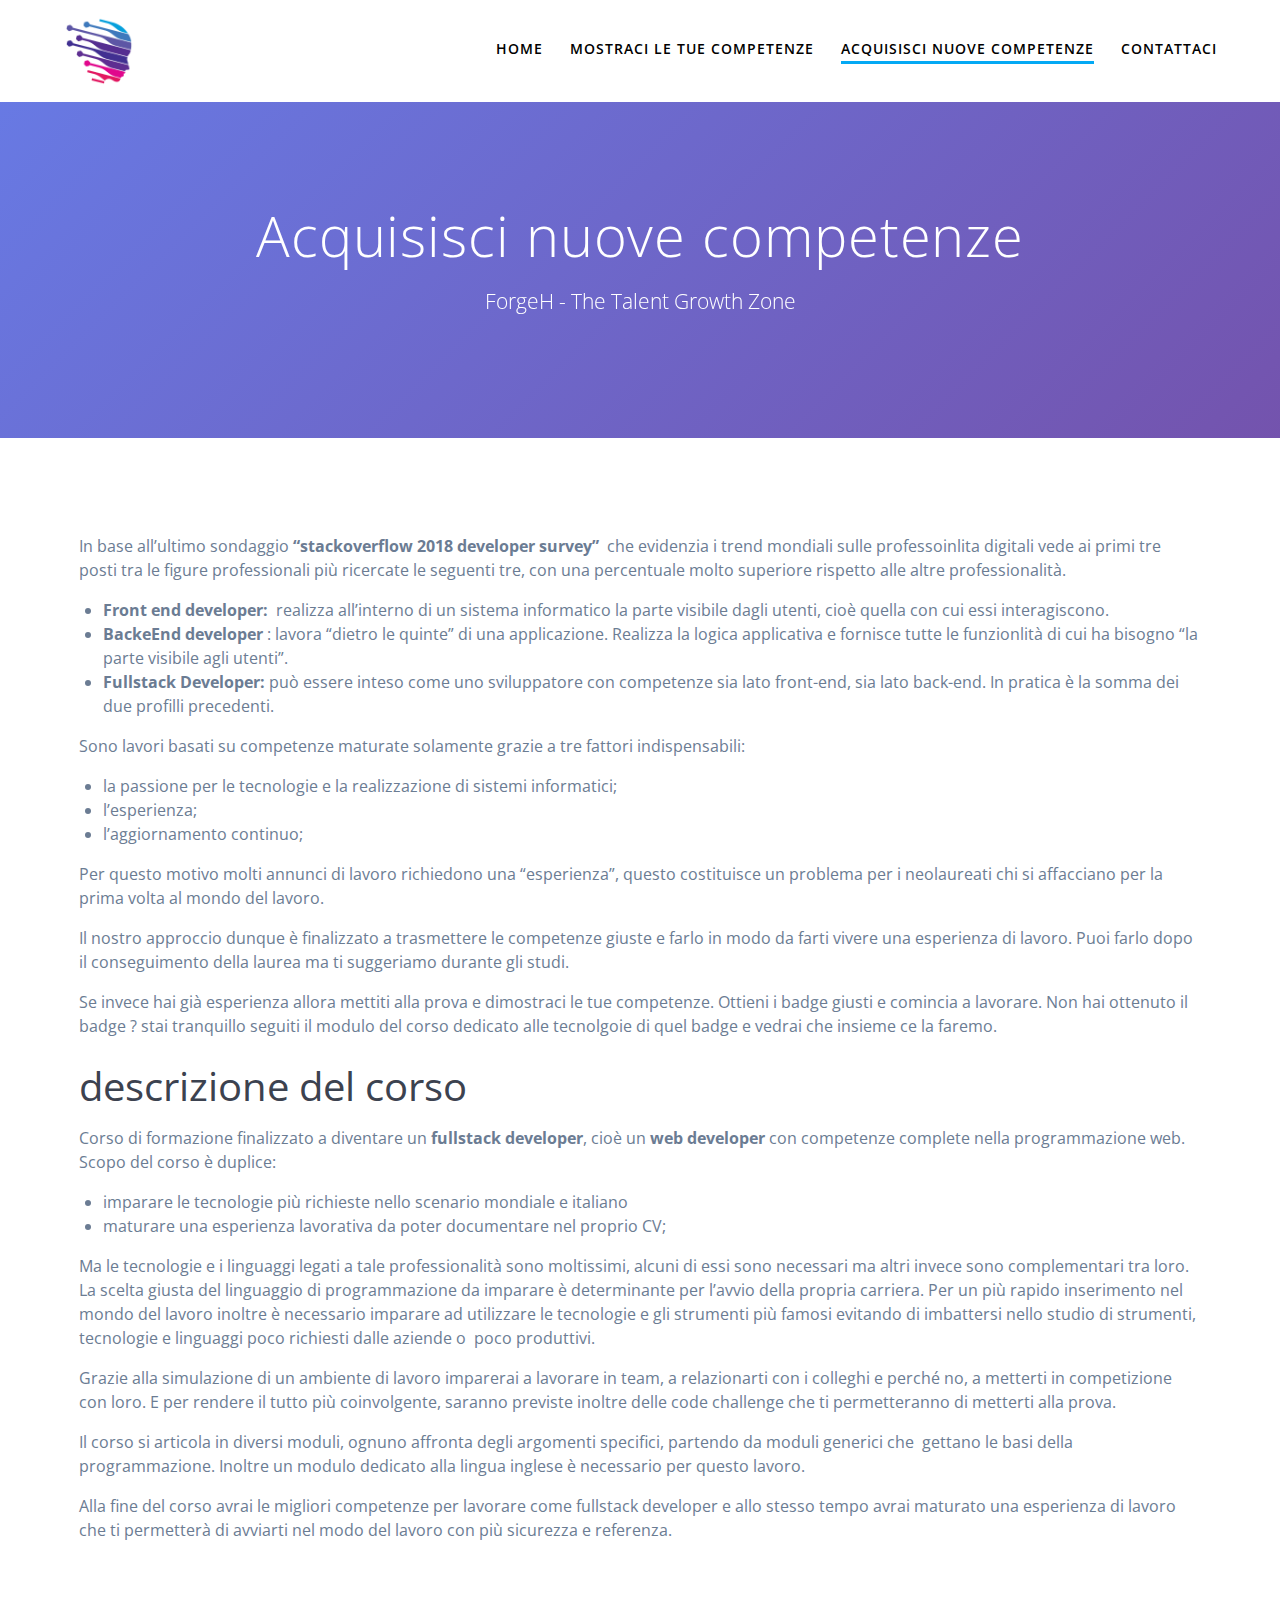
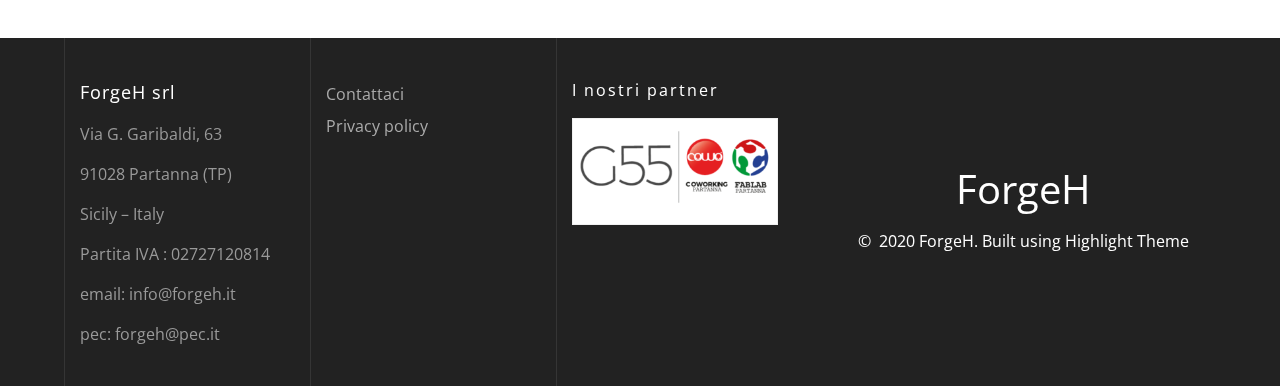
<file: voglio-acquisire-nuove-competenze.html>
<!DOCTYPE html>
<!-- saved from url=(0046)https://forgeh.it/voglio-acquisire-competenze/ -->
<html lang="en-US" class="has-offscreen">
<head>
    <meta http-equiv="Content-Type" content="text/html; charset=UTF-8">

    <meta name="viewport" content="width=device-width, initial-scale=1">
    <link rel="profile" href="http://gmpg.org/xfn/11">

    <script>
      (function (exports, d) {
        var _isReady = false,
          _event,
          _fns = [];

        function onReady(event) {
          d.removeEventListener("DOMContentLoaded", onReady);
          _isReady = true;
          _event = event;
          _fns.forEach(function (_fn) {
            var fn = _fn[0],
              context = _fn[1];
            fn.call(context || exports, window.jQuery);
          });
        }

        function onReadyIe(event) {
          if (d.readyState === "complete") {
            d.detachEvent("onreadystatechange", onReadyIe);
            _isReady = true;
            _event = event;
            _fns.forEach(function (_fn) {
              var fn = _fn[0],
                context = _fn[1];
              fn.call(context || exports, event);
            });
          }
        }

        d.addEventListener && d.addEventListener("DOMContentLoaded", onReady) ||
        d.attachEvent && d.attachEvent("onreadystatechange", onReadyIe);

        function domReady(fn, context) {
          if (_isReady) {
            fn.call(context, _event);
          }

          _fns.push([fn, context]);
        }

        exports.mesmerizeDomReady = domReady;
      })(window, document);
    </script>
    <title>Voglio acquisire nuove competenze – ForgeH</title>
    <link rel="dns-prefetch" href="https://fonts.googleapis.com/">
    <link rel="dns-prefetch" href="https://s.w.org/">
    <link rel="alternate" type="application/rss+xml" title="ForgeH » Feed" href="https://forgeh.it/feed/">
    <link rel="alternate" type="application/rss+xml" title="ForgeH » Comments Feed"
          href="https://forgeh.it/comments/feed/">
    <script type="text/javascript">
      window._wpemojiSettings = {
        "baseUrl": "https:\/\/s.w.org\/images\/core\/emoji\/12.0.0-1\/72x72\/",
        "ext": ".png",
        "svgUrl": "https:\/\/s.w.org\/images\/core\/emoji\/12.0.0-1\/svg\/",
        "svgExt": ".svg",
        "source": {"concatemoji": "https:\/\/forgeh.it\/wp-includes\/js\/wp-emoji-release.min.js?ver=5.2.1"}
      };
      !function (a, b, c) {
        function d(a, b) {
          var c = String.fromCharCode;
          l.clearRect(0, 0, k.width, k.height), l.fillText(c.apply(this, a), 0, 0);
          var d = k.toDataURL();
          l.clearRect(0, 0, k.width, k.height), l.fillText(c.apply(this, b), 0, 0);
          var e = k.toDataURL();
          return d === e
        }

        function e(a) {
          var b;
          if (!l || !l.fillText) return !1;
          switch (l.textBaseline = "top", l.font = "600 32px Arial", a) {
            case"flag":
              return !(b = d([55356, 56826, 55356, 56819], [55356, 56826, 8203, 55356, 56819])) && (b = d([55356, 57332, 56128, 56423, 56128, 56418, 56128, 56421, 56128, 56430, 56128, 56423, 56128, 56447], [55356, 57332, 8203, 56128, 56423, 8203, 56128, 56418, 8203, 56128, 56421, 8203, 56128, 56430, 8203, 56128, 56423, 8203, 56128, 56447]), !b);
            case"emoji":
              return b = d([55357, 56424, 55356, 57342, 8205, 55358, 56605, 8205, 55357, 56424, 55356, 57340], [55357, 56424, 55356, 57342, 8203, 55358, 56605, 8203, 55357, 56424, 55356, 57340]), !b
          }
          return !1
        }

        function f(a) {
          var c = b.createElement("script");
          c.src = a, c.defer = c.type = "text/javascript", b.getElementsByTagName("head")[0].appendChild(c)
        }

        var g, h, i, j, k = b.createElement("canvas"), l = k.getContext && k.getContext("2d");
        for (j = Array("flag", "emoji"), c.supports = {
          everything: !0,
          everythingExceptFlag: !0
        }, i = 0; i < j.length; i++) c.supports[j[i]] = e(j[i]), c.supports.everything = c.supports.everything && c.supports[j[i]], "flag" !== j[i] && (c.supports.everythingExceptFlag = c.supports.everythingExceptFlag && c.supports[j[i]]);
        c.supports.everythingExceptFlag = c.supports.everythingExceptFlag && !c.supports.flag, c.DOMReady = !1, c.readyCallback = function () {
          c.DOMReady = !0
        }, c.supports.everything || (h = function () {
          c.readyCallback()
        }, b.addEventListener ? (b.addEventListener("DOMContentLoaded", h, !1), a.addEventListener("load", h, !1)) : (a.attachEvent("onload", h), b.attachEvent("onreadystatechange", function () {
          "complete" === b.readyState && c.readyCallback()
        })), g = c.source || {}, g.concatemoji ? f(g.concatemoji) : g.wpemoji && g.twemoji && (f(g.twemoji), f(g.wpemoji)))
      }(window, document, window._wpemojiSettings);
    </script>
    <style type="text/css">
        img.wp-smiley,
        img.emoji {
            display: inline !important;
            border: none !important;
            box-shadow: none !important;
            height: 1em !important;
            width: 1em !important;
            margin: 0 .07em !important;
            vertical-align: -0.1em !important;
            background: none !important;
            padding: 0 !important;
        }
    </style>
    <link rel="stylesheet" id="wp-block-library-css" href="./files/style.min.css" type="text/css" media="all">
    <link rel="stylesheet" id="mesmerize-parent-css" href="./files/style.min(1).css" type="text/css" media="all">
    <link rel="stylesheet" id="mesmerize-style-css" href="./files/style.min(2).css" type="text/css" media="all">
    <style id="mesmerize-style-inline-css" type="text/css">
        img.logo.dark, img.custom-logo {
            width: auto;
            max-height: 70px !important;
        }

        @media screen and (min-width: 768px) {
            .header {
                background-position: center center;
            }
        }

        .header-homepage:not(.header-slide).color-overlay:before {
            background: #000000;
        }

        .header-homepage:not(.header-slide) .background-overlay, .header-homepage:not(.header-slide).color-overlay::before {
            opacity: 0.7;
        }

        .header-homepage-arrow {
            font-size: calc(50px * 0.84);
            bottom: 20px;
            background: rgba(255, 255, 255, 0);
        }

        .header-homepage-arrow > i.fa {
            width: 50px;
            height: 50px;
        }

        .header-homepage-arrow > i {
            color: #ffffff;
        }

        .header-homepage .header-description-row {
            padding-top: 20%;
            padding-bottom: 20%;
        }

        .inner-header-description {
            padding-top: 8%;
            padding-bottom: 8%;
        }

        @media screen and (max-width: 767px) {
            .header-homepage .header-description-row {
                padding-top: 15%;
                padding-bottom: 15%;
            }
        }

        @media only screen and (min-width: 768px) {
            .header-content .align-holder {
                width: 80% !important;
            }

            .inner-header-description {
                text-align: center !important;
            }
        }
    </style>
    <link rel="stylesheet" id="mesmerize-style-bundle-css" href="./files/theme.bundle.min.css" type="text/css"
          media="all">
    <link rel="stylesheet" id="mesmerize-fonts-css"
          data-href="https://fonts.googleapis.com/css?family=Open+Sans%3A300%2C400%2C600%2C700%7CMuli%3A300%2C300italic%2C400%2C400italic%2C600%2C600italic%2C700%2C700italic%2C900%2C900italic%7CPlayfair+Display%3A400%2C400italic%2C700%2C700italic&amp;subset=latin%2Clatin-ext"
          type="text/css" media="all" href="./files/css">
    <script type="text/javascript" src="./files/jquery.js"></script>
    <script type="text/javascript">

      (function () {
        function setHeaderTopSpacing() {

          setTimeout(function () {
            var headerTop = document.querySelector('.header-top');
            var headers = document.querySelectorAll('.header-wrapper .header,.header-wrapper .header-homepage');

            for (var i = 0; i < headers.length; i++) {
              var item = headers[i];
              item.style.paddingTop = headerTop.getBoundingClientRect().height + "px";
            }

            var languageSwitcher = document.querySelector('.mesmerize-language-switcher');

            if (languageSwitcher) {
              languageSwitcher.style.top = "calc( " + headerTop.getBoundingClientRect().height + "px + 1rem)";
            }

          }, 100);


        }

        window.addEventListener('resize', setHeaderTopSpacing);
        window.mesmerizeSetHeaderTopSpacing = setHeaderTopSpacing
        mesmerizeDomReady(setHeaderTopSpacing);
      })();


    </script>
    <script type="text/javascript" src="./files/jquery-migrate.min.js"></script>
    <link rel="https://api.w.org/" href="https://forgeh.it/wp-json/">
    <link rel="EditURI" type="application/rsd+xml" title="RSD" href="https://forgeh.it/xmlrpc.php?rsd">
    <link rel="wlwmanifest" type="application/wlwmanifest+xml" href="https://forgeh.it/wp-includes/wlwmanifest.xml">
    <meta name="generator" content="WordPress 5.2.1">
    <link rel="canonical" href="https://forgeh.it/voglio-acquisire-nuove-competenze.html">
    <link rel="shortlink" href="https://forgeh.it/?p=66">
    <link rel="alternate" type="application/json+oembed"
          href="https://forgeh.it/wp-json/oembed/1.0/embed?url=https%3A%2F%2Fforgeh.it%2Fvoglio-acquisire-competenze%2F">
    <link rel="alternate" type="text/xml+oembed"
          href="https://forgeh.it/wp-json/oembed/1.0/embed?url=https%3A%2F%2Fforgeh.it%2Fvoglio-acquisire-competenze%2F&amp;format=xml">
    <style data-name="header-gradient-overlay">
        .header .background-overlay {
            background: linear-gradient(135deg, rgba(102, 126, 234, 0.8) 0%, rgba(118, 75, 162, 0.8) 100%);
        }
    </style>
    <script type="text/javascript" data-name="async-styles">
      (function () {
        var links = document.querySelectorAll('link[data-href]');
        for (var i = 0; i < links.length; i++) {
          var item = links[i];
          item.href = item.getAttribute('data-href')
        }
      })();
    </script>
    <style type="text/css">.recentcomments a {
        display: inline !important;
        padding: 0 !important;
        margin: 0 !important;
    }</style>
    <style id="page-content-custom-styles">
    </style>
    <style data-name="background-content-colors">
        .mesmerize-inner-page .page-content,
        .mesmerize-inner-page .content,
        .mesmerize-front-page.mesmerize-content-padding .page-content {
            background-color: #ffffff;
        }
    </style>
</head>

<body class="page-template-default page page-id-66 wp-custom-logo mesmerize-inner-page clickup-chrome-ext_installed"
      data-gr-c-s-loaded="true">

<div id="page-top" class="header-top">
    <div style="visibility: hidden; display: none; width: 1905px; height: 102px; margin: 0px; float: none; position: relative; top: 0px; right: 0px; bottom: 0px; left: 0px;"></div>
    <div class="navigation-bar coloured-nav" data-sticky="0" data-sticky-mobile="1" data-sticky-to="top"
         style="z-index: 10000;">
        <div class="navigation-wrapper ">
            <div class="row basis-auto">
                <div class="logo_col col-xs col-sm-fit">
                    <a href="https://forgeh.it/" class="logo-link dark" rel="home" itemprop="url"><img width="300"
                                                                                                       height="300"
                                                                                                       src="./files/forgeh-logo.png"
                                                                                                       class="logo dark"
                                                                                                       alt=""
                                                                                                       itemprop="logo"
                                                                                                       sizes="(max-width: 300px) 100vw, 300px"></a><a
                        href="https://forgeh.it/" class="custom-logo-link" rel="home"><img width="373" height="89"
                                                                                           src="./files/Forgeh-talent.png"
                                                                                           class="custom-logo"
                                                                                           alt="ForgeH"
                                                                                           sizes="(max-width: 373px) 100vw, 373px"></a>
                </div>
                <div class="main_menu_col col-xs">
                    <div id="mainmenu_container" class="row">
                        <ul id="main_menu" class="active-line-bottom main-menu dropdown-menu">
                            <li id="menu-item-116"
                                class="menu-item menu-item-type-post_type menu-item-object-page menu-item-116"><a
                                    href="./index.html">Home</a>
                            </li>

                            <li id="menu-item-115"
                                class="menu-item menu-item-type-post_type menu-item-object-page menu-item-115"><a
                                    href="./mostraci-le-tue-competenze.html">Mostraci le tue competenze</a>
                            </li>
                            <li id="menu-item-116"
                                class="menu-item menu-item-type-post_type menu-item-object-page current-menu-item page_item page-item-66 current_page_item menu-item-116">
                                <a href="./voglio-acquisire-nuove-competenze.html" aria-current="page">
                                    Acquisisci nuove competenze
                                </a>
                            </li>
                            <li id="menu-item-119"
                                class="menu-item menu-item-type-post_type menu-item-object-page menu-item-119"><a
                                    href="./contattaci.html">Contattaci</a></li>
                        </ul>
                    </div>
                    <!--a href="./voglio-acquisire-nuove-competenze.html" data-component="offcanvas"
                       data-target="#offcanvas-wrapper" data-direction="right" data-width="300px" data-push="false"
                       data-loaded="true">
                        <div class="bubble"></div>
                        <i class="fa fa-bars"></i>
                    </a-->

                </div>
            </div>
        </div>
    </div>
</div>

<div id="page" class="site">
    <div class="header-wrapper">
        <div class="header  color-overlay  custom-mobile-image"
             style="background-image: url(&quot;https://forgeh.it/wp-content/uploads/2019/07/Badge_big_pictures-1080x1080.png&quot;); background-color: rgb(106, 115, 218); padding-top: 102px;"
             data-parallax-depth="20">
            <div class="background-overlay"></div>
            <div class="inner-header-description gridContainer">
                <div class="row header-description-row">
                    <div class="col-xs col-xs-12">
                        <h1 class="hero-title">
                            Acquisisci nuove competenze
                        </h1>
                        <p class="header-subtitle">ForgeH - The Talent Growth Zone</p>
                    </div>
                </div>
            </div>
            <script>
              window.mesmerizeSetHeaderTopSpacing();
            </script>
        </div>
    </div>

    <div class="page-content">
        <div class="gridContainer content">
            <div id="post-66" class="post-66 page type-page status-publish has-post-thumbnail hentry">
                <div>

                    <p>In base all’ultimo sondaggio <strong>“stackoverflow 2018 developer survey”&nbsp;</strong> che
                        evidenzia i trend mondiali sulle professoinlita digitali vede ai primi tre posti tra le figure
                        professionali più ricercate le seguenti tre, con una percentuale molto superiore rispetto alle
                        altre professionalità. </p>


                    <ul>
                        <li><strong>Front end
                            developer:</strong> &nbsp;realizza all’interno di un sistema informatico la parte
                            visibile dagli utenti, cioè quella con cui essi interagiscono.
                        </li>
                        <li><strong>BackeEnd
                            developer</strong> : lavora&nbsp;“dietro le quinte” di una applicazione. Realizza la
                            logica applicativa e fornisce tutte le funzionlità di cui ha bisogno “la parte
                            visibile agli utenti”.
                        </li>
                        <li><strong>Fullstack
                            Developer:</strong> può essere inteso come uno sviluppatore con competenze sia lato
                            front-end, sia lato back-end. In pratica è la somma dei due profilli
                            precedenti.
                        </li>
                    </ul>


                    <p>Sono lavori basati su competenze maturate solamente grazie a
                        tre fattori indispensabili:</p>


                    <ul>
                        <li>la passione per le tecnologie e la realizzazione
                            di sistemi informatici;
                        </li>
                        <li>l’esperienza;</li>
                        <li>l’aggiornamento continuo;</li>
                    </ul>


                    <p>Per questo motivo molti annunci di lavoro richiedono una
                        “esperienza”, questo costituisce un problema per i neolaureati chi si affacciano
                        per la prima volta al mondo del lavoro.</p>


                    <p>Il nostro approccio dunque è finalizzato a trasmettere le
                        competenze giuste e farlo in modo da farti vivere una esperienza di lavoro.
                        Puoi farlo dopo il conseguimento della laurea ma ti suggeriamo durante gli
                        studi. </p>


                    <p>Se invece hai già esperienza allora mettiti alla prova e
                        dimostraci le tue competenze. Ottieni i badge giusti e comincia a lavorare. Non hai ottenuto il
                        badge ? stai
                        tranquillo seguiti il modulo del corso dedicato alle tecnolgoie di quel badge e
                        vedrai che insieme ce la faremo.</p>


                    <h2>descrizione del corso</h2>


                    <p>Corso di formazione finalizzato a diventare un <strong>fullstack developer</strong>, cioè un
                        <strong>web developer </strong>con competenze complete
                        nella programmazione web. Scopo del corso è duplice:</p>


                    <ul>
                        <li>imparare le tecnologie più richieste nello
                            scenario mondiale e italiano
                        </li>
                        <li>maturare una esperienza lavorativa da poter
                            documentare nel proprio CV;
                        </li>
                    </ul>


                    <p>Ma le tecnologie e i linguaggi legati a tale professionalità
                        sono moltissimi, alcuni di essi sono necessari ma altri invece sono
                        complementari tra loro. La scelta giusta del linguaggio di programmazione da
                        imparare è determinante per l’avvio della propria carriera. Per un più rapido
                        inserimento nel mondo del lavoro inoltre è necessario imparare ad utilizzare le
                        tecnologie e gli strumenti più famosi evitando di imbattersi nello studio di
                        strumenti, tecnologie e linguaggi poco richiesti dalle aziende o&nbsp; poco produttivi. </p>


                    <p>Grazie alla simulazione di un ambiente di lavoro imparerai a
                        lavorare in team, a relazionarti con i colleghi e perché no, a metterti in
                        competizione con loro. E per rendere il tutto più coinvolgente, saranno
                        previste inoltre delle code challenge che ti permetteranno di metterti alla
                        prova.</p>


                    <p>Il corso si articola in diversi moduli, ognuno affronta
                        degli argomenti specifici, partendo da moduli generici che&nbsp; gettano le basi della
                        programmazione. Inoltre
                        un modulo dedicato alla lingua inglese è necessario per questo lavoro.</p>


                    <p>Alla fine del corso avrai le migliori competenze per lavorare
                        come fullstack developer e allo stesso tempo avrai maturato una esperienza di
                        lavoro che ti permetterà di avviarti nel modo del lavoro con più sicurezza e
                        referenza. </p>
                </div>
            </div>
        </div>
    </div>

    <div class="footer footer-content-lists footer-border-accent">
        <div class="footer-content">
            <div class="gridContainer">
                <div class="row">
                    <div class="col-sm-8 flexbox">
                        <div class="row widgets-row">
                            <div class="col-sm-4">
                                <div id="text-3" class="widget widget_text"><h4 class="widgettitle">ForgeH srl</h4>
                                    <div class="textwidget"><p>Via G. Garibaldi, 63</p>
                                        <p>91028 Partanna (TP)</p>
                                        <p>Sicily – Italy</p>
                                        <p>Partita IVA : 02727120814</p>
                                        <p>email: info@forgeh.it</p>
                                        <p>pec: forgeh@pec.it</p>
                                    </div>
                                </div>
                            </div>
                            <div class="col-sm-4">
                                <div id="nav_menu-3" class="widget widget_nav_menu">
                                    <div class="menu-menu-footer-1-container">
                                        <ul id="menu-menu-footer-1" class="menu">
                                            <li id="menu-item-59"
                                                class="menu-item menu-item-type-post_type menu-item-object-page menu-item-59">
                                                <a href="./contattaci.html">Contattaci</a></li>
                                            <li id="menu-item-58"
                                                class="menu-item menu-item-type-post_type menu-item-object-page menu-item-58">
                                                <a href="./privacy-policy.html">Privacy policy</a></li>
                                        </ul>
                                    </div>
                                </div>
                            </div>
                            <div class="col-sm-4">
                                <div id="media_image-3" class="widget widget_media_image">
                                    <h5>I nostri partner</h5>
                                    <div style="width: 310px" class="wp-caption alignnone">
                                        <a
                                            href="https://www.g55.it/"><img width="300" height="127"
                                                                            src="./files/g55-300x127.png"
                                                                            class="image wp-image-62  attachment-medium size-medium"
                                                                            alt=""
                                                                            style="max-width: 100%; height: auto;"
                                                                            sizes="(max-width: 300px) 100vw, 300px"></a>
                                    </div>
                                </div>
                            </div>
                        </div>
                    </div>
                    <div class="col-sm-4 flexbox center-xs middle-xs content-section-spacing-medium footer-bg-accent">
                        <div>
                            <div class="footer-logo space-bottom-small">
                                <h2><span data-type="group" data-dynamic-mod="true">ForgeH</span></h2>
                            </div>
                            <p class="copyright">©&nbsp;&nbsp;2020&nbsp;ForgeH.&nbsp;Built using <a
                                    target="_blank" href="https://extendthemes.com/go/built-with-highlight/"
                                    class="mesmerize-theme-link">Highlight Theme</a></p>
                            <div data-type="group" data-dynamic-mod="true" class="footer-social-icons">

                            </div>

                        </div>
                    </div>
                </div>
            </div>
        </div>
    </div>
</div>
<script type="text/javascript" defer="defer" src="./files/imagesloaded.min.js"></script>
<script type="text/javascript" defer="defer" src="./files/masonry.min.js"></script>
<!--script type="text/javascript" defer="defer" src="./files/theme.bundle.min.js"></script>
<script type="text/javascript" src="./files/theme-child.js"></script>
<script type="text/javascript" defer="defer" src="./files/wp-embed.min.js"></script-->


<!--div id="offcanvas-wrapper" class="hide  offcanvas-right offcanvas">
    <div class="offcanvas-top">
        <div class="logo-holder">
            <a href="https://forgeh.it/" class="logo-link dark" rel="home" itemprop="url"><img width="300" height="300"
                                                                                               src="./files/forgeh-logo.png"
                                                                                               class="logo dark" alt=""
                                                                                               itemprop="logo"
                                                                                               sizes="(max-width: 300px) 100vw, 300px"></a><a
                href="https://forgeh.it/" class="custom-logo-link" rel="home"><img width="373" height="89"
                                                                                   src="./files/Forgeh-talent.png"
                                                                                   class="custom-logo" alt="ForgeH"
                                                                                   sizes="(max-width: 373px) 100vw, 373px"></a>
        </div>
    </div>
    <div id="offcanvas-menu" class="menu-menu-header-container">
        <ul id="offcanvas_menu" class="offcanvas_menu">
            <li class="menu-item menu-item-type-post_type menu-item-object-page menu-item-115"><a
                    href="./mostraci-le-tue-competenze.html">Mostraci le tue competenze</a></li>
            <li class="menu-item menu-item-type-post_type menu-item-object-page current-menu-item page_item page-item-66 current_page_item menu-item-116">
                <a href="./voglio-acquisire-nuove-competenze.html" aria-current="page">Acquisisci nuove competenze</a></li>
            <li class="menu-item menu-item-type-post_type menu-item-object-page menu-item-119"><a
                    href="./contattaci.html">Contattaci</a></li>
        </ul>
    </div>
</div-->
</body>
</html>
</file>
<file: files/style.min(1).css>
.h2,.h4,h2,h4{font-weight:600}.button i,.req,code,figure figcaption,kbd,legend,mark,samp,sub,sup{position:relative}.button,img,video{height:auto}audio,iframe,img,table,video{max-width:100%}*,.col-xs,.gridContainer,.row{box-sizing:border-box}.row,.row.reverse{-webkit-box-orient:horizontal}article:after,aside:after,details:after,div:after,figcaption:after,figure:after,footer:after,header:after,hgroup:after,menu:after,nav:after,section:after,ul.dropdown-menu:after,ul:after{clear:both}.color1{color:#03a9f4}.color2{color:#FF9800}.color3{color:#fbc02d}.color4{color:#8c239f}.color5{color:#ff3369}.color6{color:#343a40}.bg-color1{background-color:#03a9f4}.bg-color2{background-color:#FF9800}.bg-color3{background-color:#fbc02d}.bg-color4{background-color:#8c239f}.bg-color5{background-color:#ff3369}.bg-color6{background-color:#343a40}.bg-color-white{background-color:#fff}.bg-color-black{background-color:#000}.circle-counter.color-white .circle-bar{stroke:#fff}.circle-counter.color-black .circle-bar{stroke:#000}.y-move{transition:all .2s}.y-move:hover{transform:translateY(-2px);box-shadow:0 10px 20px rgba(189,189,189,.19),0 6px 6px rgba(189,189,189,.23)}*{margin:0;padding:0;outline:0;-webkit-overflow-scrolling:touch}article:after,article:before,aside:after,aside:before,details:after,details:before,div:after,div:before,figcaption:after,figcaption:before,figure:after,figure:before,footer:after,footer:before,header:after,header:before,hgroup:after,hgroup:before,menu:after,menu:before,nav:after,nav:before,section:after,section:before,ul:after,ul:before{content:"";display:table;width:0}svg{max-height:100%}iframe{border:none}::-moz-focus-inner{border:0;padding:0}input[type=radio],input[type=checkbox]{vertical-align:middle;position:relative;bottom:.15rem;font-size:115%;margin-right:3px}input[type=search]{-webkit-appearance:textfield}input[type=search]::-webkit-search-cancel-button,input[type=search]::-webkit-search-decoration{-webkit-appearance:none}body{text-align:center}@media (min-width:768px){body{text-align:left}}.inverted{color:#fff}.error{color:#f03c69}.subscribe-form [class*=success],.success{color:#35beb1}.warning{color:#f7ba45}.focus{color:#1c86f2}.aluminum{color:#f8f8f8}.silver{color:#e0e1e1}.lightgray{color:#f1f1f1}.gray{color:#bdbdbd}.midgray{color:#676b72}.darkgray{color:#313439}.bg-black{background-color:#4a4a4a}.bg-inverted{background-color:#fff}.bg-error{background-color:#f03c69}.bg-success{background-color:#35beb1}.bg-warning{background-color:#f7ba45}.bg-focus{background-color:#1c86f2}.bg-aluminum{background-color:#f8f8f8}.bg-silver{background-color:#e0e1e1}.bg-lightgray{background-color:#f1f1f1}.bg-gray{background-color:#bdbdbd}.bg-midgray{background-color:#676b72}.bg-darkgray{background-color:#313439}.bg-highlight{background-color:#edf2ff}i.fa.color1{color:#03a9f4}i.fa.icon.bordered.color1,i.fa.icon.color1.card[class*=bottom-border-]{border-color:#03a9f4}.button.color1,button.color1,i.fa.icon.reverse.color1{background-color:#03a9f4}.button.color1:hover,button.color1:hover{background-color:#2ebcfc}.button.color1.outline:hover,button.color1.outline:hover{color:#2ebcfc}a.color1:not(.button){color:#03a9f4}a.color1:not(.button):hover{color:#2ebcfc}hr.small-line.color1{background-color:#03a9f4}.circle-counter.color1 .circle-bar{stroke:#03a9f4}i.fa.color2{color:#FF9800}i.fa.icon.bordered.color2,i.fa.icon.color2.card[class*=bottom-border-]{border-color:#FF9800}.button.color2,button.color2,i.fa.icon.reverse.color2{background-color:#FF9800}.button.color2:hover,button.color2:hover{background-color:#ffad33}.button.color2.outline:hover,button.color2.outline:hover{color:#ffad33}a.color2:not(.button){color:#FF9800}a.color2:not(.button):hover{color:#ffad33}hr.small-line.color2{background-color:#FF9800}.circle-counter.color2 .circle-bar{stroke:#FF9800}i.fa.color3{color:#fbc02d}i.fa.icon.bordered.color3,i.fa.icon.color3.card[class*=bottom-border-]{border-color:#fbc02d}.button.color3,button.color3,i.fa.icon.reverse.color3{background-color:#fbc02d}.button.color3:hover,button.color3:hover{background-color:#fccf5f}.button.color3.outline:hover,button.color3.outline:hover{color:#fccf5f}a.color3:not(.button){color:#fbc02d}a.color3:not(.button):hover{color:#fccf5f}hr.small-line.color3{background-color:#fbc02d}.circle-counter.color3 .circle-bar{stroke:#fbc02d}i.fa.color4{color:#8c239f}i.fa.icon.bordered.color4,i.fa.icon.color4.card[class*=bottom-border-]{border-color:#8c239f}.button.color4,button.color4,i.fa.icon.reverse.color4{background-color:#8c239f}.button.color4:hover,button.color4:hover{background-color:#b12cc9}.button.color4.outline:hover,button.color4.outline:hover{color:#b12cc9}a.color4:not(.button){color:#8c239f}a.color4:not(.button):hover{color:#b12cc9}hr.small-line.color4{background-color:#8c239f}.circle-counter.color4 .circle-bar{stroke:#8c239f}i.fa.color5{color:#ff3369}i.fa.icon.bordered.color5,i.fa.icon.color5.card[class*=bottom-border-]{border-color:#ff3369}.button.color5,button.color5,i.fa.icon.reverse.color5{background-color:#ff3369}.button.color5:hover,button.color5:hover{background-color:#ff668f}.button.color5.outline:hover,button.color5.outline:hover{color:#ff668f}a.color5:not(.button){color:#ff3369}a.color5:not(.button):hover{color:#ff668f}hr.small-line.color5{background-color:#ff3369}.circle-counter.color5 .circle-bar{stroke:#ff3369}i.fa.color6{color:#343a40}i.fa.icon.bordered.color6,i.fa.icon.color6.card[class*=bottom-border-]{border-color:#343a40}.button.color6,button.color6,i.fa.icon.reverse.color6{background-color:#343a40}.button.color6:hover,button.color6:hover{background-color:#4b545c}.button.color6.outline:hover,button.color6.outline:hover{color:#4b545c}a.color6:not(.button){color:#343a40}a.color6:not(.button):hover{color:#4b545c}hr.small-line.color6{background-color:#343a40}.circle-counter.color6 .circle-bar{stroke:#343a40}i.fa.gray{color:#bdbdbd}i.fa.gray:hover{color:#a4a4a4}i.fa.darkgray{color:#8a8a8a}i.fa.darkgray:hover{color:#717171}i.fa.color-white{color:#fff}i.fa.icon.bordered.color-white,i.fa.icon.color-white.card[class*=bottom-border-]{border-color:#fff}i.fa.icon.reverse.color-white{background-color:#fff}i.fa.color-black{color:#4a4a4a}i.fa.icon.bordered.color-black,i.fa.icon.color-black.card[class*=bottom-border-]{border-color:#4a4a4a}figure pre,kbd{border:1px solid rgba(0,0,0,.1)}i.fa.icon.reverse.color-black{background-color:#4a4a4a}.grad-180-transparent-color1{background:linear-gradient(180deg,transparent 0,transparent 50%,rgba(3,169,244,.5) 82.5%,rgba(3,169,244,.8) 100%)}.grad-180-transparent-color2{background:linear-gradient(180deg,transparent 0,transparent 50%,rgba(255,152,0,.5) 82.5%,rgba(255,152,0,.8) 100%)}.grad-180-transparent-color3{background:linear-gradient(180deg,transparent 0,transparent 50%,rgba(251,192,45,.5) 82.5%,rgba(251,192,45,.8) 100%)}.grad-180-transparent-color4{background:linear-gradient(180deg,transparent 0,transparent 50%,rgba(140,35,159,.5) 82.5%,rgba(140,35,159,.8) 100%)}.grad-180-transparent-color5{background:linear-gradient(180deg,transparent 0,transparent 50%,rgba(255,51,105,.5) 82.5%,rgba(255,51,105,.8) 100%)}.grad-180-transparent-color6{background:linear-gradient(180deg,transparent 0,transparent 50%,rgba(52,58,64,.5) 82.5%,rgba(52,58,64,.8) 100%)}pre,pre code,table.striped tr:nth-child(odd) td{background:#f8f8f8}.p,body,html{font-size:16px;line-height:1.5rem}body{font-family:"Open Sans",sans-serif;color:#8E9DAE;background-color:transparent}a{color:#03a9f4}a:hover{color:#2ebcfc}.comment-author .fn,h1,h1.title,h2,h3,h4,h5,h6{font-family:Muli,sans-serif;font-weight:600;color:#3C424F;text-rendering:optimizeLegibility;margin-bottom:16px}.button:only-child,.comment-author .fn:last-child,h1:last-child,h2:last-child,h3:last-child,h4:last-child,h5:last-child,h6:last-child,p:last-child{margin-bottom:0}.comment-author .inverted .fn,.inverted .comment-author .fn,.inverted .fa,.inverted h1,.inverted h2,.inverted h3,.inverted h4,.inverted h5,.inverted h6{color:#fff}.comment-author .comment-meta a .fn,.comment-author .muted .fn,.comment-meta a .comment-author .fn,.comment-meta a .fa,.comment-meta a h1,.comment-meta a h2,.comment-meta a h3,.comment-meta a h4,.comment-meta a h5,.comment-meta a h6,.muted .comment-author .fn,.muted .fa,.muted h1,.muted h2,.muted h3,.muted h4,.muted h5,.muted h6{opacity:.55}cite,figcaption,var{opacity:.6}h1.title{font-size:3.5rem;line-height:4.5rem;margin-bottom:8px}.h1,h1{font-size:3rem;line-height:4rem}.h2,h2{font-size:2.5rem;line-height:3rem}.h3,h3{font-size:1.5rem;line-height:2.25rem}.h4,h4{font-family:"Open Sans",sans-serif;font-size:1.1rem;line-height:1.75rem;letter-spacing:.0625rem}.monospace,code,kbd,pre,samp,var{font-family:Consolas,Monaco,"Courier New",monospace}.comment-author .fn,.h5,h5{font-size:"Open Sans",sans-serif;line-height:1.5rem;font-weight:800;letter-spacing:.14rem}.contact-form-wrapper label,.h6,h6{font-size:.875rem;line-height:1.375rem;font-weight:800;letter-spacing:.1875rem}.comment-author .fn a,.contact-form-wrapper label a,.h1 a,.h2 a,.h3 a,.h4 a,.h5 a,.h6 a,h1 a,h2 a,h3 a,h4 a,h5 a,h6 a{color:inherit}.comment-author blockquote+.fn,.comment-author dl+.fn,.comment-author figure+.fn,.comment-author form+.fn,.comment-author hr+.fn,.comment-author ol+.fn,.comment-author p+.fn,.comment-author pre+.fn,.comment-author table+.fn,.comment-author ul+.fn,blockquote+h2,blockquote+h3,blockquote+h4,blockquote+h5,blockquote+h6,dl+h2,dl+h3,dl+h4,dl+h5,dl+h6,figure+h2,figure+h3,figure+h4,figure+h5,figure+h6,form+h2,form+h3,form+h4,form+h5,form+h6,hr+h2,hr+h3,hr+h4,hr+h5,hr+h6,ol+h2,ol+h3,ol+h4,ol+h5,ol+h6,p+h2,p+h3,p+h4,p+h5,p+h6,pre+h2,pre+h3,pre+h4,pre+h5,pre+h6,table+h2,table+h3,table+h4,table+h5,table+h6,ul+h2,ul+h3,ul+h4,ul+h5,ul+h6{margin-top:1.5rem}ol,ol ol,ol ul,ul,ul ol,ul ul{margin:0 0 0 1.5rem}ol ol li{list-style-type:lower-alpha}ol ol ol li{list-style-type:lower-roman}nav ol,nav ul{margin:0;list-style:none}dd,nav ol ol,nav ol ul,nav ul ol,nav ul ul{margin-left:1.5rem}dl dt{font-weight:700}.p,address,blockquote,dl,fieldset,figure,form,hr,ol,p,pre,table,ul{margin-bottom:16px}hr{border:none;border-bottom:1px solid rgba(0,0,0,.1);margin-top:-1px}blockquote{padding-left:1rem;font-style:italic}blockquote p{margin-bottom:.5rem}cite,code,figcaption,kbd,mark,pre,samp,small,time,var{font-size:87.5%}abbr[title],dfn[title]{border-bottom:1px dotted rgba(0,0,0,.5);cursor:help}var{font-style:normal}code,kbd,mark,samp{top:-1px;padding:4px 4px 2px;display:inline-block;line-height:1;color:rgba(142,157,174,.85)}code{background:#e0e1e1}mark{background:#f7ba45}samp{color:#fff;background:#1c86f2}sub,sup{font-size:.75em;line-height:0;margin-left:.25rem}sup{top:0}sub{bottom:1px}pre,pre code{padding:0;top:0;display:block;line-height:1rem;color:rgba(142,157,174,.85);white-space:pre-wrap}.black,.comment-meta a,a.muted{color:#4a4a4a}pre{padding:1rem}figure figcaption{top:-.5rem}figure pre{background:0 0;border-radius:4px}figure .video-container,figure pre{margin-bottom:8px}.contact-form-wrapper label,.text-left{text-align:left}.text-center{text-align:center}.text-right{text-align:right}.text-justify{text-align:justify}ul.unstyled{margin-left:0}ul.unstyled,ul.unstyled ul{list-style:none}.contact-form-wrapper label,.upper{text-transform:uppercase}.lower{text-transform:lowercase}.italic{font-style:italic!important}.strong{font-weight:700!important}.normal{font-weight:400!important}.comment-meta a,.muted{opacity:.55}.comment-meta a:hover,a.muted:hover{opacity:1}.smaller{font-size:.75em;line-height:1rem}.comment-meta,.comment-reply-link,.small{font-size:.875em;line-height:1rem}.big{font-size:1.2em;line-height:1.75rem}.large,.lead{line-height:2rem}.large{font-size:1.4em}.end{margin-bottom:0!important}.highlight{background-color:#edf2ff}.nowrap,.nowrap td{white-space:nowrap}@media (min-width:768px) and (max-width:1024px){.columns-2,.columns-3,.columns-4{column-gap:1.5rem}.columns-2{column-count:2}.columns-3{column-count:3}.columns-4{column-count:4}}@media (min-width:768px){.text-left-sm{text-align:left}.text-center-sm{text-align:center}.text-right-sm{text-align:right}.text-justify-sm{text-align:justify}}@media (max-width:1024px){body,html{font-size:14px}}body .font-100{font-weight:100}body .font-200{font-weight:200}body .font-300{font-weight:300}body .font-400{font-weight:400}body .font-500{font-weight:500}body .font-600{font-weight:600}body .font-700{font-weight:700}body .font-800{font-weight:800}body .font-900{font-weight:900}.comment-author body #page .fn,body #page .comment-author .fn,body #page a,body #page h1,body #page h2,body #page h3,body #page h4,body #page h5,body #page h6,body #page p{-ms-word-wrap:break-word;word-wrap:break-word}.lead{font-size:1.2rem;color:#3C424F;font-weight:300}.button,.button:hover{color:#fff;text-decoration:none}.button{font-family:"Open Sans";font-size:.75rem;background-color:#03a9f4;border-radius:5px;min-width:7rem;padding:.55rem 1.5rem;font-weight:600;letter-spacing:1px;text-align:center;cursor:pointer;display:inline-block;line-height:1.5rem;border:2px solid #03a9f4;vertical-align:middle;-webkit-appearance:none;margin-bottom:.75rem}.bypostauthor,.gallery-caption,.sticky,fieldset{font-family:inherit}.start-xs,table caption,th{text-align:left}.button i{top:1px;margin:0 2px}.button:hover{outline:0;background-color:#2ebcfc;border-color:#2ebcfc}.button.disabled,.button:disabled,.button:disabled[disabled]{cursor:default;font-style:normal;color:rgba(255,255,255,.7);background-color:rgba(3,169,244,.7);border-color:rgba(3,169,244,.7);padding:.55rem 1.5rem}.button.disabled:hover,.button:disabled:hover,.button:disabled[disabled]:hover{color:#fff}.button .button-icon{font-size:1.5em;margin-right:.25em;vertical-align:middle}input[type=submit]{width:auto}.button.comment-meta,.button.comment-reply-link,.button.small{font-size:.65rem;padding:.3rem 1.2rem;border-radius:5px;line-height:1.4rem}.button.big{font-size:.85rem;font-weight:600;padding:.65rem 2rem;border-radius:5px;line-height:1.6rem}.button.large{font-size:21px;padding:20px 36px;border-radius:5px}.button.outline{background:0 0;border-color:#03a9f4;color:#03a9f4}.button.outline:hover{background:0 0;color:rgba(3,169,244,.6);border-color:rgba(3,169,244,.5)}.button.outline.disabled,.button.outline:disabled{background:0 0;color:rgba(3,169,244,.7);border-color:rgba(3,169,244,.5)}.button.link{background:0 0;border-width:0;border-color:#03a9f4;color:#03a9f4}.button.link:hover{background:0 0;color:rgba(3,169,244,.6);border-color:rgba(3,169,244,.5)}.button.link.disabled,.button.link:disabled{background:0 0;color:rgba(3,169,244,.7);border-color:rgba(3,169,244,.5)}.button.inverted,.button.inverted:hover{color:#000;background-color:#fff;border-color:#fff}.button.inverted.disabled,.button.inverted:disabled{color:rgba(0,0,0,.7);background-color:rgba(255,255,255,.7);border-color:rgba(255,255,255,.7)}.button.inverted.outline{background:0 0;color:#fff;border-color:#fff}.button.inverted.outline:hover{border-color:rgba(255,255,255,.7)}.button.inverted.outline.disabled,.button.inverted.outline:disabled{background:0 0;color:rgba(255,255,255,.7);border-color:rgba(255,255,255,.5)}.button.inverted:hover{opacity:.7}.button.round{border-radius:56px}.button.raised{box-shadow:0 1px 3px rgba(0,0,0,.3)}.button.upper,.contact-form-wrapper label.button{text-transform:uppercase;letter-spacing:.04em;font-size:.65rem}.button.upper.comment-meta,.button.upper.comment-reply-link,.button.upper.small,.contact-form-wrapper label.button.comment-meta,.contact-form-wrapper label.button.comment-reply-link,.contact-form-wrapper label.button.small{font-size:11px}.button.upper.big,.contact-form-wrapper label.button.big{font-size:.65rem}.button.upper.large,.contact-form-wrapper label.button.large{font-size:.75rem}.button.secondary{color:#fff;background-color:#313439;border-color:#313439}.button.secondary:hover{color:#fff;background-color:#494d54;border-color:#494d54}.button.secondary.disabled,.button.secondary:disabled{color:rgba(255,255,255,.7);background-color:rgba(49,52,57,.7);border-color:rgba(49,52,57,.7)}.button.secondary.outline{background:0 0;color:#313439;border-color:#313439}.button.secondary.outline:hover{border-color:rgba(49,52,57,.7)}.button.secondary.outline.disabled,.button.secondary.outline:disabled{background:0 0;color:rgba(49,52,57,.7);border-color:rgba(49,52,57,.5)}.button,.nav-next a,.nav-previous a{-moz-transition:all .3s linear;transition:all .3s linear}.button.comment-meta,.button.comment-reply-link,.button.small{min-width:4rem;font-weight:400}.button.big{min-width:10rem}.button.color-white,.button.color-white:hover{color:#313439;background-color:#fff;border-color:#fff}.button.color-white.disabled,.button.color-white:disabled{color:rgba(49,52,57,.7);background-color:rgba(255,255,255,.7);border-color:rgba(255,255,255,.7)}.button.color-white.outline{background:0 0;color:#fff;border-color:#fff}.button.color-white.outline:hover{border-color:rgba(255,255,255,.7)}.button.color-white.outline.disabled,.button.color-white.outline:disabled{background:0 0;color:rgba(255,255,255,.7);border-color:rgba(255,255,255,.5)}.button.color-black{color:#fff;background-color:#000;border-color:#000}.button.color-black:hover{color:#fff;background-color:#1a1a1a;border-color:#1a1a1a}.button.color-black.disabled,.button.color-black:disabled{color:rgba(255,255,255,.7);background-color:rgba(0,0,0,.7);border-color:rgba(0,0,0,.7)}.button.color-black.outline{background:0 0;color:#000;border-color:#000}.button.color-black.outline:hover{border-color:rgba(0,0,0,.7)}.button.color-black.outline.disabled,.button.color-black.outline:disabled{background:0 0;color:rgba(0,0,0,.7);border-color:rgba(0,0,0,.5)}.button.white,.button.white:hover{color:#313439;background-color:#fff;border-color:#fff}.button.white.disabled,.button.white:disabled{color:rgba(49,52,57,.7);background-color:rgba(255,255,255,.7);border-color:rgba(255,255,255,.7)}.button.white.outline{background:0 0;color:#fff;border-color:#fff}.button.white.outline:hover{border-color:rgba(255,255,255,.7)}.button.white.outline.disabled,.button.white.outline:disabled{background:0 0;color:rgba(255,255,255,.7);border-color:rgba(255,255,255,.5)}.button.black{color:#fff;background-color:#000;border-color:#000}.button.black:hover{color:#fff;background-color:#1a1a1a;border-color:#1a1a1a}.button.black.disabled,.button.black:disabled{color:rgba(255,255,255,.7);background-color:rgba(0,0,0,.7);border-color:rgba(0,0,0,.7)}.button.black.outline{background:0 0;color:#000;border-color:#000}.button.black.outline:hover{border-color:rgba(0,0,0,.7)}.button.black.outline.disabled,.button.black.outline:disabled{background:0 0;color:rgba(0,0,0,.7);border-color:rgba(0,0,0,.5)}.button.color1{color:#fff;background-color:#03a9f4;border-color:#03a9f4}.button.color1:hover{color:#fff;background-color:#2ebcfc;border-color:#2ebcfc}.button.color1.disabled,.button.color1:disabled{color:rgba(255,255,255,.7);background-color:rgba(3,169,244,.7);border-color:rgba(3,169,244,.7)}.button.color1.outline{background:0 0;color:#03a9f4;border-color:#03a9f4}.button.color1.outline:hover{border-color:rgba(3,169,244,.7)}.button.color1.outline.disabled,.button.color1.outline:disabled{background:0 0;color:rgba(3,169,244,.7);border-color:rgba(3,169,244,.5)}.button.color2{color:#fff;background-color:#FF9800;border-color:#FF9800}.button.color2:hover{color:#fff;background-color:#ffad33;border-color:#ffad33}.button.color2.disabled,.button.color2:disabled{color:rgba(255,255,255,.7);background-color:rgba(255,152,0,.7);border-color:rgba(255,152,0,.7)}.button.color2.outline{background:0 0;color:#FF9800;border-color:#FF9800}.button.color2.outline:hover{border-color:rgba(255,152,0,.7)}.button.color2.outline.disabled,.button.color2.outline:disabled{background:0 0;color:rgba(255,152,0,.7);border-color:rgba(255,152,0,.5)}.button.color3{color:#fff;background-color:#fbc02d;border-color:#fbc02d}.button.color3:hover{color:#fff;background-color:#fccf5f;border-color:#fccf5f}.button.color3.disabled,.button.color3:disabled{color:rgba(255,255,255,.7);background-color:rgba(251,192,45,.7);border-color:rgba(251,192,45,.7)}.button.color3.outline{background:0 0;color:#fbc02d;border-color:#fbc02d}.button.color3.outline:hover{border-color:rgba(251,192,45,.7)}.button.color3.outline.disabled,.button.color3.outline:disabled{background:0 0;color:rgba(251,192,45,.7);border-color:rgba(251,192,45,.5)}.button.color4{color:#fff;background-color:#8c239f;border-color:#8c239f}.button.color4:hover{color:#fff;background-color:#b12cc9;border-color:#b12cc9}.button.color4.disabled,.button.color4:disabled{color:rgba(255,255,255,.7);background-color:rgba(140,35,159,.7);border-color:rgba(140,35,159,.7)}.button.color4.outline{background:0 0;color:#8c239f;border-color:#8c239f}.button.color4.outline:hover{border-color:rgba(140,35,159,.7)}.button.color4.outline.disabled,.button.color4.outline:disabled{background:0 0;color:rgba(140,35,159,.7);border-color:rgba(140,35,159,.5)}.button.color5{color:#fff;background-color:#ff3369;border-color:#ff3369}.button.color5:hover{color:#fff;background-color:#ff668f;border-color:#ff668f}.button.color5.disabled,.button.color5:disabled{color:rgba(255,255,255,.7);background-color:rgba(255,51,105,.7);border-color:rgba(255,51,105,.7)}.button.color5.outline{background:0 0;color:#ff3369;border-color:#ff3369}.button.color5.outline:hover{border-color:rgba(255,51,105,.7)}.button.color5.outline.disabled,.button.color5.outline:disabled{background:0 0;color:rgba(255,51,105,.7);border-color:rgba(255,51,105,.5)}.button.color6{color:#fff;background-color:#343a40;border-color:#343a40}.button.color6:hover{color:#fff;background-color:#4b545c;border-color:#4b545c}.button.color6.disabled,.button.color6:disabled{color:rgba(255,255,255,.7);background-color:rgba(52,58,64,.7);border-color:rgba(52,58,64,.7)}.button.color6.outline{background:0 0;color:#343a40;border-color:#343a40}.button.color6.outline:hover{border-color:rgba(52,58,64,.7)}.button.color6.outline.disabled,.button.color6.outline:disabled{background:0 0;color:rgba(52,58,64,.7);border-color:rgba(52,58,64,.5)}.button.square{border-radius:0}.button.white-text{color:#fff!important}.button.dark-text{color:#313439!important}.button.y-move{transition:all .2s}.button.y-move:hover{transform:translateY(-2px);box-shadow:0 10px 20px rgba(189,189,189,.19),0 6px 6px rgba(189,189,189,.23)}fieldset{border:1px solid rgba(0,0,0,.1);padding:2rem;margin-bottom:2rem;margin-top:2rem}legend{font-weight:700;font-size:.75em;text-transform:uppercase;padding:0 1rem;margin-left:-1rem;top:2px;line-height:0}input,select,textarea{display:block;width:100%;font-family:inherit;font-size:1rem;height:2.5rem;outline:0;vertical-align:middle;background-color:#fff;border:1px solid #f1f1f1;border-radius:3px;box-shadow:none;padding:0 12px}td,textarea{vertical-align:top}input.comment-meta,input.comment-reply-link,input.small,select.comment-meta,select.comment-reply-link,select.small,textarea.comment-meta,textarea.comment-reply-link,textarea.small{height:2.25rem;font-size:.875rem;padding:0 12px;border-radius:3px}input.big,select.big,textarea.big{height:3rem;font-size:1.125rem;padding:0 12px;border-radius:3px}input:focus:not(.button):not([type=submit]),select:focus:not(.button):not([type=submit]),textarea:focus:not(.button):not([type=submit]){outline:0;background-color:#fff;border-color:#1c86f2;box-shadow:0 0 0 1px #1c86f2 inset}input.error,select.error,textarea.error{background-color:rgba(240,60,105,.1);border:1px solid #f583a0}input.error:focus,select.error:focus,textarea.error:focus{border-color:#f03c69;box-shadow:0 0 1px #f03c69 inset}.subscribe-form input[class*=success],.subscribe-form select[class*=success],.subscribe-form textarea[class*=success],input.success,select.success,textarea.success{background-color:rgba(53,190,177,.1);border:1px solid #6ad5cb}.subscribe-form input[class*=success]:focus,.subscribe-form select[class*=success]:focus,.subscribe-form textarea[class*=success]:focus,input.success:focus,select.success:focus,textarea.success:focus{border-color:#35beb1;box-shadow:0 0 1px #35beb1 inset}input.disabled,input:disabled,select.disabled,select:disabled,textarea.disabled,textarea:disabled{resize:none;opacity:.6;cursor:default;font-style:italic;color:rgba(0,0,0,.5)}select{-webkit-appearance:none;background-image:url("data:image/svg+xml;utf8,<svg xmlns='http://www.w3.org/2000/svg' width='9' height='12' viewBox='0 0 9 12'><path fill='%235e6c75' d='M0.722,4.823L-0.01,4.1,4.134-.01,4.866,0.716Zm7.555,0L9.01,4.1,4.866-.01l-0.732.726ZM0.722,7.177L-0.01,7.9,4.134,12.01l0.732-.726Zm7.555,0L9.01,7.9,4.866,12.01l-0.732-.726Z'/></svg>");background-repeat:no-repeat;background-position:right 1rem center}select[multiple]{background-image:none;height:auto;padding:.5rem .75rem}textarea{height:auto;padding:8px 12px;line-height:1.5rem}input[type=file]{width:auto;border:none;padding:0;height:auto;background:0 0;box-shadow:none;display:inline-block}input.search,input[type=search]{background-repeat:no-repeat;background-position:8px 53%;background-image:url('data:image/svg+xml;utf8,<svg xmlns="http://www.w3.org/2000/svg" width="16" height="16" viewBox="0 0 16 16"><path fill="%23000" fill-opacity="0.4" d="M14.891,14.39l-0.5.5a0.355,0.355,0,0,1-.5,0L9.526,10.529a5.3,5.3,0,1,1,2.106-4.212,5.268,5.268,0,0,1-1.1,3.21l4.362,4.362A0.354,0.354,0,0,1,14.891,14.39ZM6.316,2.418a3.9,3.9,0,1,0,3.9,3.9A3.9,3.9,0,0,0,6.316,2.418Z"/></svg>');padding-left:32px}input[type=radio],input[type=checkbox]{display:inline-block;width:auto;height:auto;padding:0}label{color:#313439;margin-bottom:4px;font-size:15px}.subscribe-form label [class*=success],label .desc,label .error,label .subscribe-form [class*=success],label .success,label.checkbox{text-transform:none;font-weight:400}label.checkbox{font-size:16px;line-height:1.5rem;cursor:pointer;color:inherit}label.checkbox input{margin-top:0}.form-checkboxes label.checkbox{display:inline-block;margin-right:16px}.req{top:1px;font-weight:700;color:#f03c69;font-size:110%}.desc{color:rgba(142,157,174,.5);font-size:.75em;line-height:1rem}span.desc{margin-left:4px}div.desc{margin-top:4px;margin-bottom:-8px}.form-buttons .button,.form-buttons button{margin-right:8px}.form-item,form{margin-bottom:2rem}.form .row:last-child .form-item,.form>.form-item:last-child{margin-bottom:0}.form .subscribe-form span[class*=success],.form span.error,.form span.success,.subscribe-form .form span[class*=success]{font-size:.75em;line-height:1rem;margin-left:4px}.form-inline input,.form-inline select,.form-inline textarea{display:inline-block;width:auto}.append,.prepend{display:flex}.append input,.prepend input{flex:1}.append .button,.append span,.prepend .button,.prepend span{flex-shrink:0}.append span,.prepend span{display:flex;flex-direction:column;justify-content:center;font-weight:400;border:1px solid #f1f1f1;background-color:#f8f8f8;padding:0 .875rem;color:rgba(0,0,0,.5);font-size:.75em;white-space:nowrap}.prepend input{border-radius:0 3px 3px 0}.prepend .button{margin-right:-1px;border-radius:3px 0 0 3px!important}.append input,.prepend span{border-radius:3px 0 0 3px}.prepend span{border-right:none}.append .button{margin-left:-1px;border-radius:0 3px 3px 0!important}.append span{border-left:none;border-radius:0 3px 3px 0}input[type=date]{-webkit-appearance:none;appearance:none;line-height:2.5rem;-moz-appearance:textfield}input[type=date]::-webkit-inner-spin-button{display:none}table{border-collapse:collapse;border-spacing:0;width:100%;empty-cells:show;font-size:15px;line-height:24px}table caption{font-size:.875em;font-weight:500;color:#676b72}th{font-weight:700;vertical-align:bottom}td.align-middle,tr.align-middle td{vertical-align:middle}td,th{padding:1rem;border-bottom:1px solid rgba(0,0,0,.05)}td:first-child,th:first-child{padding-left:0}td:last-child,th:last-child{padding-right:0}tfoot td,tfoot th{color:rgba(142,157,174,.5)}.post-item table td,.post-item table th,table.bordered td,table.bordered th,table.card[class*=bottom-border-] td,table.card[class*=bottom-border-] th{border:1px solid rgba(0,0,0,.05)}.post-item table td:first-child,.post-item table th:first-child,table.bordered td:first-child,table.bordered th:first-child,table.card[class*=bottom-border-] td:first-child,table.card[class*=bottom-border-] th:first-child,table.striped td:first-child,table.striped th:first-child{padding-left:1rem}.post-item table td:last-child,.post-item table th:last-child,table.bordered td:last-child,table.bordered th:last-child,table.card[class*=bottom-border-] td:last-child,table.card[class*=bottom-border-] th:last-child,table.striped td:last-child,table.striped th:last-child{padding-right:1rem}table.unstyled td,table.unstyled th{border:none;padding:0}.flexbox,.flexbox-strech{display:-webkit-box;display:-webkit-flex;display:-moz-flex;display:-ms-flexbox;display:flex}.flexbox-strech>*{-webkit-flex-basis:100%;-moz-flex-basis:100%;-ms-flex-preferred-size:100%;flex-basis:100%}.gridContainer{max-width:1232px;margin:0 auto;padding-right:15px;padding-left:15px}.gridContainer .gridContainer{max-width:100%;width:100%;padding-right:0;padding-left:0}.row{display:-webkit-box;display:-webkit-flex;display:-moz-flex;display:-ms-flexbox;display:flex;-webkit-box-flex:0;-webkit-flex:0 1 auto;-moz-box-flex:0;-moz-flex:0 1 auto;-ms-flex:0 1 auto;flex:0 1 auto;-webkit-box-direction:normal;-webkit-flex-direction:row;-moz-flex-direction:row;-ms-flex-direction:row;flex-direction:row;-webkit-flex-wrap:wrap;-moz-flex-wrap:wrap;-ms-flex-wrap:wrap;flex-wrap:wrap;margin-right:-15px;margin-left:-15px}.col.reverse,.row.reverse{-webkit-box-direction:reverse}.row.basis-auto{-webkit-flex-basis:auto;-moz-flex-basis:auto;-ms-flex-preferred-size:auto;flex-basis:auto;-webkit-box-align:center;-ms-flex-align:center;-webkit-align-items:center;-moz-align-items:center;align-items:center}.row>*{-webkit-flex-basis:100%;-moz-flex-basis:100%;-ms-flex-preferred-size:100%;flex-basis:100%;padding-right:15px;padding-left:15px}.row.no-gutter>*{padding-left:0;padding-right:0}.row:after,.row:before{position:absolute}.row.reverse{-webkit-flex-direction:row-reverse;-moz-flex-direction:row-reverse;-ms-flex-direction:row-reverse;flex-direction:row-reverse}.col.reverse{-webkit-box-orient:vertical;-webkit-flex-direction:column-reverse;-moz-flex-direction:column-reverse;-ms-flex-direction:column-reverse;flex-direction:column-reverse}.col-xs{-webkit-flex-shrink:0;-moz-flex-shrink:0;-ms-flex-negative:0;flex-shrink:0;padding-right:15px;padding-left:15px}.col-xs-1,.col-xs-2{box-sizing:border-box;-webkit-box-flex:0;padding-right:15px;padding-left:15px}.col-xs-1{-webkit-flex-grow:0;-moz-flex-grow:0;-ms-flex-positive:0;flex-grow:0;-webkit-flex-shrink:0;-moz-flex-shrink:0;-ms-flex-negative:0;flex-shrink:0;-webkit-flex-basis:8.33333%;-moz-flex-basis:8.33333%;-ms-flex-preferred-size:8.33333%;flex-basis:8.33333%;max-width:8.33333%}.col-xs-2{-webkit-flex-grow:0;-moz-flex-grow:0;-ms-flex-positive:0;flex-grow:0;-webkit-flex-shrink:0;-moz-flex-shrink:0;-ms-flex-negative:0;flex-shrink:0;-webkit-flex-basis:16.66667%;-moz-flex-basis:16.66667%;-ms-flex-preferred-size:16.66667%;flex-basis:16.66667%;max-width:16.66667%}.col-xs-3,.col-xs-4{box-sizing:border-box;-webkit-box-flex:0;padding-right:15px;padding-left:15px}.col-xs-3{-webkit-flex-grow:0;-moz-flex-grow:0;-ms-flex-positive:0;flex-grow:0;-webkit-flex-shrink:0;-moz-flex-shrink:0;-ms-flex-negative:0;flex-shrink:0;-webkit-flex-basis:25%;-moz-flex-basis:25%;-ms-flex-preferred-size:25%;flex-basis:25%;max-width:25%}.col-xs-4{-webkit-flex-grow:0;-moz-flex-grow:0;-ms-flex-positive:0;flex-grow:0;-webkit-flex-shrink:0;-moz-flex-shrink:0;-ms-flex-negative:0;flex-shrink:0;-webkit-flex-basis:33.33333%;-moz-flex-basis:33.33333%;-ms-flex-preferred-size:33.33333%;flex-basis:33.33333%;max-width:33.33333%}.col-xs-5,.col-xs-6{box-sizing:border-box;-webkit-box-flex:0;padding-right:15px;padding-left:15px}.col-xs-5{-webkit-flex-grow:0;-moz-flex-grow:0;-ms-flex-positive:0;flex-grow:0;-webkit-flex-shrink:0;-moz-flex-shrink:0;-ms-flex-negative:0;flex-shrink:0;-webkit-flex-basis:41.66667%;-moz-flex-basis:41.66667%;-ms-flex-preferred-size:41.66667%;flex-basis:41.66667%;max-width:41.66667%}.col-xs-6{-webkit-flex-grow:0;-moz-flex-grow:0;-ms-flex-positive:0;flex-grow:0;-webkit-flex-shrink:0;-moz-flex-shrink:0;-ms-flex-negative:0;flex-shrink:0;-webkit-flex-basis:50%;-moz-flex-basis:50%;-ms-flex-preferred-size:50%;flex-basis:50%;max-width:50%}.col-xs-7,.col-xs-8{box-sizing:border-box;-webkit-box-flex:0;padding-right:15px;padding-left:15px}.col-xs-7{-webkit-flex-grow:0;-moz-flex-grow:0;-ms-flex-positive:0;flex-grow:0;-webkit-flex-shrink:0;-moz-flex-shrink:0;-ms-flex-negative:0;flex-shrink:0;-webkit-flex-basis:58.33333%;-moz-flex-basis:58.33333%;-ms-flex-preferred-size:58.33333%;flex-basis:58.33333%;max-width:58.33333%}.col-xs-8{-webkit-flex-grow:0;-moz-flex-grow:0;-ms-flex-positive:0;flex-grow:0;-webkit-flex-shrink:0;-moz-flex-shrink:0;-ms-flex-negative:0;flex-shrink:0;-webkit-flex-basis:66.66667%;-moz-flex-basis:66.66667%;-ms-flex-preferred-size:66.66667%;flex-basis:66.66667%;max-width:66.66667%}.col-xs-10,.col-xs-9{box-sizing:border-box;-webkit-box-flex:0;padding-right:15px;padding-left:15px}.col-xs-9{-webkit-flex-grow:0;-moz-flex-grow:0;-ms-flex-positive:0;flex-grow:0;-webkit-flex-shrink:0;-moz-flex-shrink:0;-ms-flex-negative:0;flex-shrink:0;-webkit-flex-basis:75%;-moz-flex-basis:75%;-ms-flex-preferred-size:75%;flex-basis:75%;max-width:75%}.col-xs-10{-webkit-flex-grow:0;-moz-flex-grow:0;-ms-flex-positive:0;flex-grow:0;-webkit-flex-shrink:0;-moz-flex-shrink:0;-ms-flex-negative:0;flex-shrink:0;-webkit-flex-basis:83.33333%;-moz-flex-basis:83.33333%;-ms-flex-preferred-size:83.33333%;flex-basis:83.33333%;max-width:83.33333%}.col-xs-11,.col-xs-12{box-sizing:border-box;-webkit-box-flex:0;padding-right:15px;padding-left:15px}.col-xs-11{-webkit-flex-grow:0;-moz-flex-grow:0;-ms-flex-positive:0;flex-grow:0;-webkit-flex-shrink:0;-moz-flex-shrink:0;-ms-flex-negative:0;flex-shrink:0;-webkit-flex-basis:91.66667%;-moz-flex-basis:91.66667%;-ms-flex-preferred-size:91.66667%;flex-basis:91.66667%;max-width:91.66667%}.col-xs-12{-webkit-flex-grow:0;-moz-flex-grow:0;-ms-flex-positive:0;flex-grow:0;-webkit-flex-shrink:0;-moz-flex-shrink:0;-ms-flex-negative:0;flex-shrink:0;-webkit-flex-basis:100%;-moz-flex-basis:100%;-ms-flex-preferred-size:100%;flex-basis:100%;max-width:100%}.col-xs-offset-0,.col-xs-offset-1{box-sizing:border-box;-webkit-box-flex:0}.col-xs-offset-0{-webkit-flex-grow:0;-moz-flex-grow:0;-ms-flex-positive:0;flex-grow:0;-webkit-flex-shrink:0;-moz-flex-shrink:0;-ms-flex-negative:0;flex-shrink:0;padding-right:15px;padding-left:15px;margin-left:0}.col-xs-offset-1{-webkit-flex-grow:0;-moz-flex-grow:0;-ms-flex-positive:0;flex-grow:0;-webkit-flex-shrink:0;-moz-flex-shrink:0;-ms-flex-negative:0;flex-shrink:0;padding-right:15px;padding-left:15px;margin-left:8.33333%}.col-xs-offset-2,.col-xs-offset-3{box-sizing:border-box;-webkit-box-flex:0;padding-right:15px;padding-left:15px}.col-xs-offset-2{-webkit-flex-grow:0;-moz-flex-grow:0;-ms-flex-positive:0;flex-grow:0;-webkit-flex-shrink:0;-moz-flex-shrink:0;-ms-flex-negative:0;flex-shrink:0;margin-left:16.66667%}.col-xs-offset-3{-webkit-flex-grow:0;-moz-flex-grow:0;-ms-flex-positive:0;flex-grow:0;-webkit-flex-shrink:0;-moz-flex-shrink:0;-ms-flex-negative:0;flex-shrink:0;margin-left:25%}.col-xs-offset-4,.col-xs-offset-5{box-sizing:border-box;-webkit-box-flex:0}.col-xs-offset-4{-webkit-flex-grow:0;-moz-flex-grow:0;-ms-flex-positive:0;flex-grow:0;-webkit-flex-shrink:0;-moz-flex-shrink:0;-ms-flex-negative:0;flex-shrink:0;padding-right:15px;padding-left:15px;margin-left:33.33333%}.col-xs-offset-5{-webkit-flex-grow:0;-moz-flex-grow:0;-ms-flex-positive:0;flex-grow:0;-webkit-flex-shrink:0;-moz-flex-shrink:0;-ms-flex-negative:0;flex-shrink:0;padding-right:15px;padding-left:15px;margin-left:41.66667%}.col-xs-offset-6,.col-xs-offset-7{box-sizing:border-box;-webkit-box-flex:0;padding-right:15px;padding-left:15px}.col-xs-offset-6{-webkit-flex-grow:0;-moz-flex-grow:0;-ms-flex-positive:0;flex-grow:0;-webkit-flex-shrink:0;-moz-flex-shrink:0;-ms-flex-negative:0;flex-shrink:0;margin-left:50%}.col-xs-offset-7{-webkit-flex-grow:0;-moz-flex-grow:0;-ms-flex-positive:0;flex-grow:0;-webkit-flex-shrink:0;-moz-flex-shrink:0;-ms-flex-negative:0;flex-shrink:0;margin-left:58.33333%}.col-xs-offset-8,.col-xs-offset-9{box-sizing:border-box;-webkit-box-flex:0}.col-xs-offset-8{-webkit-flex-grow:0;-moz-flex-grow:0;-ms-flex-positive:0;flex-grow:0;-webkit-flex-shrink:0;-moz-flex-shrink:0;-ms-flex-negative:0;flex-shrink:0;padding-right:15px;padding-left:15px;margin-left:66.66667%}.col-xs-offset-9{-webkit-flex-grow:0;-moz-flex-grow:0;-ms-flex-positive:0;flex-grow:0;-webkit-flex-shrink:0;-moz-flex-shrink:0;-ms-flex-negative:0;flex-shrink:0;padding-right:15px;padding-left:15px;margin-left:75%}.col-xs-offset-10,.col-xs-offset-11{-webkit-box-flex:0;padding-right:15px;padding-left:15px;box-sizing:border-box}.col-xs-offset-10{-webkit-flex-grow:0;-moz-flex-grow:0;-ms-flex-positive:0;flex-grow:0;-webkit-flex-shrink:0;-moz-flex-shrink:0;-ms-flex-negative:0;flex-shrink:0;margin-left:83.33333%}.col-xs-offset-11{-webkit-flex-grow:0;-moz-flex-grow:0;-ms-flex-positive:0;flex-grow:0;-webkit-flex-shrink:0;-moz-flex-shrink:0;-ms-flex-negative:0;flex-shrink:0;margin-left:91.66667%}.col-xs-offset-12{box-sizing:border-box;-webkit-box-flex:0;-webkit-flex-grow:0;-moz-flex-grow:0;-ms-flex-positive:0;flex-grow:0;-webkit-flex-shrink:0;-moz-flex-shrink:0;-ms-flex-negative:0;flex-shrink:0;padding-right:15px;padding-left:15px;margin-left:100%}.col-xs-fit{box-sizing:border-box;-webkit-flex-shrink:0;-moz-flex-shrink:0;-ms-flex-negative:0;flex-shrink:0;padding-right:15px;padding-left:15px;-webkit-flex-basis:auto;-moz-flex-basis:auto;-ms-flex-preferred-size:auto;flex-basis:auto;-webkit-box-flex:0;-webkit-flex-grow:0;-moz-flex-grow:0;-ms-flex-positive:0;flex-grow:0;max-width:100%}.col-xs{-webkit-box-flex:1;-webkit-flex-grow:1;-moz-flex-grow:1;-ms-flex-positive:1;flex-grow:1;-webkit-flex-basis:0;-moz-flex-basis:0;-ms-flex-preferred-size:0;flex-basis:0;max-width:100%}.no-grow-xs{-webkit-box-flex:0;-webkit-flex-grow:0;-moz-flex-grow:0;-ms-flex-positive:0;flex-grow:0}.start-xs{-webkit-box-pack:start;-ms-flex-pack:start;-webkit-justify-content:flex-start;-moz-justify-content:flex-start;justify-content:flex-start}.center-xs{-webkit-box-pack:center;-ms-flex-pack:center;-webkit-justify-content:center;-moz-justify-content:center;justify-content:center;text-align:center}.end-xs{-webkit-box-pack:end;-ms-flex-pack:end;-webkit-justify-content:flex-end;-moz-justify-content:flex-end;justify-content:flex-end;text-align:right}.top-xs{-webkit-box-align:start;-ms-flex-align:start;-webkit-align-items:flex-start;-moz-align-items:flex-start;align-items:flex-start}.middle-xs{-webkit-box-align:center;-ms-flex-align:center;-webkit-align-items:center;-moz-align-items:center;align-items:center}.bottom-xs{-webkit-box-align:end;-ms-flex-align:end;-webkit-align-items:flex-end;-moz-align-items:flex-end;align-items:flex-end}.around-xs{-ms-flex-pack:distribute;-webkit-justify-content:space-around;-moz-justify-content:space-around;justify-content:space-around}.between-xs{-webkit-box-pack:justify;-ms-flex-pack:justify;-webkit-justify-content:space-between;-moz-justify-content:space-between;justify-content:space-between}.first-xs{order:-1}.last-xs{order:1}.flex-grow>div{-webkit-box-flex:1;-webkit-flex-grow:1;-moz-flex-grow:1;-ms-flex-positive:1;flex-grow:1;max-width:100%}@media only screen and (min-width:768px){.col-sm,.col-sm-fit{box-sizing:border-box;padding-right:15px;padding-left:15px}.gridContainer{width:90%}.col-sm{-webkit-flex-shrink:0;-moz-flex-shrink:0;-ms-flex-negative:0;flex-shrink:0}.col-sm-fit{-webkit-flex-shrink:0;-moz-flex-shrink:0;-ms-flex-negative:0;flex-shrink:0;-webkit-flex-basis:auto;-moz-flex-basis:auto;-ms-flex-preferred-size:auto;flex-basis:auto;-webkit-box-flex:0;-webkit-flex-grow:0;-moz-flex-grow:0;-ms-flex-positive:0;flex-grow:0;max-width:100%}.col-sm-1,.col-sm-2{box-sizing:border-box;-webkit-box-flex:0;padding-right:15px;padding-left:15px}.col-sm-1{-webkit-flex-grow:0;-moz-flex-grow:0;-ms-flex-positive:0;flex-grow:0;-webkit-flex-shrink:0;-moz-flex-shrink:0;-ms-flex-negative:0;flex-shrink:0;-webkit-flex-basis:8.33333%;-moz-flex-basis:8.33333%;-ms-flex-preferred-size:8.33333%;flex-basis:8.33333%;max-width:8.33333%}.col-sm-2{-webkit-flex-grow:0;-moz-flex-grow:0;-ms-flex-positive:0;flex-grow:0;-webkit-flex-shrink:0;-moz-flex-shrink:0;-ms-flex-negative:0;flex-shrink:0;-webkit-flex-basis:16.66667%;-moz-flex-basis:16.66667%;-ms-flex-preferred-size:16.66667%;flex-basis:16.66667%;max-width:16.66667%}.col-sm-3,.col-sm-4{-webkit-box-flex:0;box-sizing:border-box;padding-right:15px;padding-left:15px}.col-sm-3{-webkit-flex-grow:0;-moz-flex-grow:0;-ms-flex-positive:0;flex-grow:0;-webkit-flex-shrink:0;-moz-flex-shrink:0;-ms-flex-negative:0;flex-shrink:0;-webkit-flex-basis:25%;-moz-flex-basis:25%;-ms-flex-preferred-size:25%;flex-basis:25%;max-width:25%}.col-sm-4{-webkit-flex-grow:0;-moz-flex-grow:0;-ms-flex-positive:0;flex-grow:0;-webkit-flex-shrink:0;-moz-flex-shrink:0;-ms-flex-negative:0;flex-shrink:0;-webkit-flex-basis:33.33333%;-moz-flex-basis:33.33333%;-ms-flex-preferred-size:33.33333%;flex-basis:33.33333%;max-width:33.33333%}.col-sm-5{box-sizing:border-box;-webkit-box-flex:0;-webkit-flex-grow:0;-moz-flex-grow:0;-ms-flex-positive:0;flex-grow:0;-webkit-flex-shrink:0;-moz-flex-shrink:0;-ms-flex-negative:0;flex-shrink:0;padding-right:15px;padding-left:15px;-webkit-flex-basis:41.66667%;-moz-flex-basis:41.66667%;-ms-flex-preferred-size:41.66667%;flex-basis:41.66667%;max-width:41.66667%}.col-sm-6,.post-comments .navigation .next-posts,.post-comments .navigation .prev-posts{box-sizing:border-box;-webkit-box-flex:0;-webkit-flex-grow:0;-moz-flex-grow:0;-ms-flex-positive:0;flex-grow:0;-webkit-flex-shrink:0;-moz-flex-shrink:0;-ms-flex-negative:0;flex-shrink:0;padding-right:15px;padding-left:15px;-webkit-flex-basis:50%;-moz-flex-basis:50%;-ms-flex-preferred-size:50%;flex-basis:50%;max-width:50%}.col-sm-7,.col-sm-8{box-sizing:border-box;-webkit-box-flex:0;padding-right:15px;padding-left:15px}.col-sm-7{-webkit-flex-grow:0;-moz-flex-grow:0;-ms-flex-positive:0;flex-grow:0;-webkit-flex-shrink:0;-moz-flex-shrink:0;-ms-flex-negative:0;flex-shrink:0;-webkit-flex-basis:58.33333%;-moz-flex-basis:58.33333%;-ms-flex-preferred-size:58.33333%;flex-basis:58.33333%;max-width:58.33333%}.col-sm-8{-webkit-flex-grow:0;-moz-flex-grow:0;-ms-flex-positive:0;flex-grow:0;-webkit-flex-shrink:0;-moz-flex-shrink:0;-ms-flex-negative:0;flex-shrink:0;-webkit-flex-basis:66.66667%;-moz-flex-basis:66.66667%;-ms-flex-preferred-size:66.66667%;flex-basis:66.66667%;max-width:66.66667%}.col-sm-10,.col-sm-9{box-sizing:border-box;-webkit-box-flex:0;padding-right:15px;padding-left:15px}.col-sm-9{-webkit-flex-grow:0;-moz-flex-grow:0;-ms-flex-positive:0;flex-grow:0;-webkit-flex-shrink:0;-moz-flex-shrink:0;-ms-flex-negative:0;flex-shrink:0;-webkit-flex-basis:75%;-moz-flex-basis:75%;-ms-flex-preferred-size:75%;flex-basis:75%;max-width:75%}.col-sm-10{-webkit-flex-grow:0;-moz-flex-grow:0;-ms-flex-positive:0;flex-grow:0;-webkit-flex-shrink:0;-moz-flex-shrink:0;-ms-flex-negative:0;flex-shrink:0;-webkit-flex-basis:83.33333%;-moz-flex-basis:83.33333%;-ms-flex-preferred-size:83.33333%;flex-basis:83.33333%;max-width:83.33333%}.col-sm-11,.col-sm-12{box-sizing:border-box;-webkit-box-flex:0;padding-right:15px;padding-left:15px}.col-sm-11{-webkit-flex-grow:0;-moz-flex-grow:0;-ms-flex-positive:0;flex-grow:0;-webkit-flex-shrink:0;-moz-flex-shrink:0;-ms-flex-negative:0;flex-shrink:0;-webkit-flex-basis:91.66667%;-moz-flex-basis:91.66667%;-ms-flex-preferred-size:91.66667%;flex-basis:91.66667%;max-width:91.66667%}.col-sm-12{-webkit-flex-grow:0;-moz-flex-grow:0;-ms-flex-positive:0;flex-grow:0;-webkit-flex-shrink:0;-moz-flex-shrink:0;-ms-flex-negative:0;flex-shrink:0;-webkit-flex-basis:100%;-moz-flex-basis:100%;-ms-flex-preferred-size:100%;flex-basis:100%;max-width:100%}.col-sm-offset-0,.col-sm-offset-1{box-sizing:border-box;-webkit-box-flex:0}.col-sm-offset-0{-webkit-flex-grow:0;-moz-flex-grow:0;-ms-flex-positive:0;flex-grow:0;-webkit-flex-shrink:0;-moz-flex-shrink:0;-ms-flex-negative:0;flex-shrink:0;padding-right:15px;padding-left:15px;margin-left:0}.col-sm-offset-1{-webkit-flex-grow:0;-moz-flex-grow:0;-ms-flex-positive:0;flex-grow:0;-webkit-flex-shrink:0;-moz-flex-shrink:0;-ms-flex-negative:0;flex-shrink:0;padding-right:15px;padding-left:15px;margin-left:8.33333%}.col-sm-offset-2,.col-sm-offset-3{box-sizing:border-box;-webkit-box-flex:0;padding-right:15px;padding-left:15px}.col-sm-offset-2{-webkit-flex-grow:0;-moz-flex-grow:0;-ms-flex-positive:0;flex-grow:0;-webkit-flex-shrink:0;-moz-flex-shrink:0;-ms-flex-negative:0;flex-shrink:0;margin-left:16.66667%}.col-sm-offset-3{-webkit-flex-grow:0;-moz-flex-grow:0;-ms-flex-positive:0;flex-grow:0;-webkit-flex-shrink:0;-moz-flex-shrink:0;-ms-flex-negative:0;flex-shrink:0;margin-left:25%}.col-sm-offset-4,.col-sm-offset-5{box-sizing:border-box;-webkit-box-flex:0}.col-sm-offset-4{-webkit-flex-grow:0;-moz-flex-grow:0;-ms-flex-positive:0;flex-grow:0;-webkit-flex-shrink:0;-moz-flex-shrink:0;-ms-flex-negative:0;flex-shrink:0;padding-right:15px;padding-left:15px;margin-left:33.33333%}.col-sm-offset-5{-webkit-flex-grow:0;-moz-flex-grow:0;-ms-flex-positive:0;flex-grow:0;-webkit-flex-shrink:0;-moz-flex-shrink:0;-ms-flex-negative:0;flex-shrink:0;padding-right:15px;padding-left:15px;margin-left:41.66667%}.col-sm-offset-6,.col-sm-offset-7{box-sizing:border-box;-webkit-box-flex:0;padding-right:15px;padding-left:15px}.col-sm-offset-6{-webkit-flex-grow:0;-moz-flex-grow:0;-ms-flex-positive:0;flex-grow:0;-webkit-flex-shrink:0;-moz-flex-shrink:0;-ms-flex-negative:0;flex-shrink:0;margin-left:50%}.col-sm-offset-7{-webkit-flex-grow:0;-moz-flex-grow:0;-ms-flex-positive:0;flex-grow:0;-webkit-flex-shrink:0;-moz-flex-shrink:0;-ms-flex-negative:0;flex-shrink:0;margin-left:58.33333%}.col-sm-offset-8,.col-sm-offset-9{box-sizing:border-box;-webkit-box-flex:0}.col-sm-offset-8{-webkit-flex-grow:0;-moz-flex-grow:0;-ms-flex-positive:0;flex-grow:0;-webkit-flex-shrink:0;-moz-flex-shrink:0;-ms-flex-negative:0;flex-shrink:0;padding-right:15px;padding-left:15px;margin-left:66.66667%}.col-sm-offset-9{-webkit-flex-grow:0;-moz-flex-grow:0;-ms-flex-positive:0;flex-grow:0;-webkit-flex-shrink:0;-moz-flex-shrink:0;-ms-flex-negative:0;flex-shrink:0;padding-right:15px;padding-left:15px;margin-left:75%}.col-sm-offset-10,.col-sm-offset-11{-webkit-box-flex:0;box-sizing:border-box;padding-right:15px;padding-left:15px}.col-sm-offset-10{-webkit-flex-grow:0;-moz-flex-grow:0;-ms-flex-positive:0;flex-grow:0;-webkit-flex-shrink:0;-moz-flex-shrink:0;-ms-flex-negative:0;flex-shrink:0;margin-left:83.33333%}.col-sm-offset-11{-webkit-flex-grow:0;-moz-flex-grow:0;-ms-flex-positive:0;flex-grow:0;-webkit-flex-shrink:0;-moz-flex-shrink:0;-ms-flex-negative:0;flex-shrink:0;margin-left:91.66667%}.col-sm-offset-12{box-sizing:border-box;-webkit-box-flex:0;-webkit-flex-grow:0;-moz-flex-grow:0;-ms-flex-positive:0;flex-grow:0;-webkit-flex-shrink:0;-moz-flex-shrink:0;-ms-flex-negative:0;flex-shrink:0;padding-right:15px;padding-left:15px;margin-left:100%}.col-sm{-webkit-box-flex:1;-webkit-flex-grow:1;-moz-flex-grow:1;-ms-flex-positive:1;flex-grow:1;-webkit-flex-basis:0;-moz-flex-basis:0;-ms-flex-preferred-size:0;flex-basis:0;max-width:100%}.start-sm{-webkit-box-pack:start;-ms-flex-pack:start;-webkit-justify-content:flex-start;-moz-justify-content:flex-start;justify-content:flex-start;text-align:left}.center-sm{-webkit-box-pack:center;-ms-flex-pack:center;-webkit-justify-content:center;-moz-justify-content:center;justify-content:center;text-align:center}.end-sm{-webkit-box-pack:end;-ms-flex-pack:end;-webkit-justify-content:flex-end;-moz-justify-content:flex-end;justify-content:flex-end;text-align:right}.top-sm{-webkit-box-align:start;-ms-flex-align:start;-webkit-align-items:flex-start;-moz-align-items:flex-start;align-items:flex-start}.middle-sm{-webkit-box-align:center;-ms-flex-align:center;-webkit-align-items:center;-moz-align-items:center;align-items:center}.bottom-sm{-webkit-box-align:end;-ms-flex-align:end;-webkit-align-items:flex-end;-moz-align-items:flex-end;align-items:flex-end}.around-sm{-ms-flex-pack:distribute;-webkit-justify-content:space-around;-moz-justify-content:space-around;justify-content:space-around}.between-sm{-webkit-box-pack:justify;-ms-flex-pack:justify;-webkit-justify-content:space-between;-moz-justify-content:space-between;justify-content:space-between}.first-sm{order:-1}.last-sm{order:1}}@media only screen and (min-width:1024px){.col-md,.col-md-fit{box-sizing:border-box;padding-right:15px;padding-left:15px}.gridContainer{width:90%}.col-md{-webkit-flex-shrink:0;-moz-flex-shrink:0;-ms-flex-negative:0;flex-shrink:0}.col-md-fit{-webkit-flex-shrink:0;-moz-flex-shrink:0;-ms-flex-negative:0;flex-shrink:0;-webkit-flex-basis:auto;-moz-flex-basis:auto;-ms-flex-preferred-size:auto;flex-basis:auto;-webkit-box-flex:0;-webkit-flex-grow:0;-moz-flex-grow:0;-ms-flex-positive:0;flex-grow:0;max-width:100%}.col-md-1,.col-md-2{box-sizing:border-box;-webkit-box-flex:0;padding-right:15px;padding-left:15px}.col-md-1{-webkit-flex-grow:0;-moz-flex-grow:0;-ms-flex-positive:0;flex-grow:0;-webkit-flex-shrink:0;-moz-flex-shrink:0;-ms-flex-negative:0;flex-shrink:0;-webkit-flex-basis:8.33333%;-moz-flex-basis:8.33333%;-ms-flex-preferred-size:8.33333%;flex-basis:8.33333%;max-width:8.33333%}.col-md-2{-webkit-flex-grow:0;-moz-flex-grow:0;-ms-flex-positive:0;flex-grow:0;-webkit-flex-shrink:0;-moz-flex-shrink:0;-ms-flex-negative:0;flex-shrink:0;-webkit-flex-basis:16.66667%;-moz-flex-basis:16.66667%;-ms-flex-preferred-size:16.66667%;flex-basis:16.66667%;max-width:16.66667%}.col-md-3,.col-md-4{box-sizing:border-box;-webkit-box-flex:0;padding-right:15px;padding-left:15px}.col-md-3{-webkit-flex-grow:0;-moz-flex-grow:0;-ms-flex-positive:0;flex-grow:0;-webkit-flex-shrink:0;-moz-flex-shrink:0;-ms-flex-negative:0;flex-shrink:0;-webkit-flex-basis:25%;-moz-flex-basis:25%;-ms-flex-preferred-size:25%;flex-basis:25%;max-width:25%}.col-md-4{-webkit-flex-grow:0;-moz-flex-grow:0;-ms-flex-positive:0;flex-grow:0;-webkit-flex-shrink:0;-moz-flex-shrink:0;-ms-flex-negative:0;flex-shrink:0;-webkit-flex-basis:33.33333%;-moz-flex-basis:33.33333%;-ms-flex-preferred-size:33.33333%;flex-basis:33.33333%;max-width:33.33333%}.col-md-5,.col-md-6{box-sizing:border-box;-webkit-box-flex:0;padding-right:15px;padding-left:15px}.col-md-5{-webkit-flex-grow:0;-moz-flex-grow:0;-ms-flex-positive:0;flex-grow:0;-webkit-flex-shrink:0;-moz-flex-shrink:0;-ms-flex-negative:0;flex-shrink:0;-webkit-flex-basis:41.66667%;-moz-flex-basis:41.66667%;-ms-flex-preferred-size:41.66667%;flex-basis:41.66667%;max-width:41.66667%}.col-md-6{-webkit-flex-grow:0;-moz-flex-grow:0;-ms-flex-positive:0;flex-grow:0;-webkit-flex-shrink:0;-moz-flex-shrink:0;-ms-flex-negative:0;flex-shrink:0;-webkit-flex-basis:50%;-moz-flex-basis:50%;-ms-flex-preferred-size:50%;flex-basis:50%;max-width:50%}.col-md-7,.col-md-8{box-sizing:border-box;-webkit-box-flex:0;padding-right:15px;padding-left:15px}.col-md-7{-webkit-flex-grow:0;-moz-flex-grow:0;-ms-flex-positive:0;flex-grow:0;-webkit-flex-shrink:0;-moz-flex-shrink:0;-ms-flex-negative:0;flex-shrink:0;-webkit-flex-basis:58.33333%;-moz-flex-basis:58.33333%;-ms-flex-preferred-size:58.33333%;flex-basis:58.33333%;max-width:58.33333%}.col-md-8{-webkit-flex-grow:0;-moz-flex-grow:0;-ms-flex-positive:0;flex-grow:0;-webkit-flex-shrink:0;-moz-flex-shrink:0;-ms-flex-negative:0;flex-shrink:0;-webkit-flex-basis:66.66667%;-moz-flex-basis:66.66667%;-ms-flex-preferred-size:66.66667%;flex-basis:66.66667%;max-width:66.66667%}.col-md-10,.col-md-9{box-sizing:border-box;-webkit-box-flex:0;padding-right:15px;padding-left:15px}.col-md-9{-webkit-flex-grow:0;-moz-flex-grow:0;-ms-flex-positive:0;flex-grow:0;-webkit-flex-shrink:0;-moz-flex-shrink:0;-ms-flex-negative:0;flex-shrink:0;-webkit-flex-basis:75%;-moz-flex-basis:75%;-ms-flex-preferred-size:75%;flex-basis:75%;max-width:75%}.col-md-10{-webkit-flex-grow:0;-moz-flex-grow:0;-ms-flex-positive:0;flex-grow:0;-webkit-flex-shrink:0;-moz-flex-shrink:0;-ms-flex-negative:0;flex-shrink:0;-webkit-flex-basis:83.33333%;-moz-flex-basis:83.33333%;-ms-flex-preferred-size:83.33333%;flex-basis:83.33333%;max-width:83.33333%}.col-md-11,.col-md-12{box-sizing:border-box;-webkit-box-flex:0;padding-right:15px;padding-left:15px}.col-md-11{-webkit-flex-grow:0;-moz-flex-grow:0;-ms-flex-positive:0;flex-grow:0;-webkit-flex-shrink:0;-moz-flex-shrink:0;-ms-flex-negative:0;flex-shrink:0;-webkit-flex-basis:91.66667%;-moz-flex-basis:91.66667%;-ms-flex-preferred-size:91.66667%;flex-basis:91.66667%;max-width:91.66667%}.col-md-12{-webkit-flex-grow:0;-moz-flex-grow:0;-ms-flex-positive:0;flex-grow:0;-webkit-flex-shrink:0;-moz-flex-shrink:0;-ms-flex-negative:0;flex-shrink:0;-webkit-flex-basis:100%;-moz-flex-basis:100%;-ms-flex-preferred-size:100%;flex-basis:100%;max-width:100%}.col-md-offset-0,.col-md-offset-1{box-sizing:border-box;-webkit-box-flex:0}.col-md-offset-0{-webkit-flex-grow:0;-moz-flex-grow:0;-ms-flex-positive:0;flex-grow:0;-webkit-flex-shrink:0;-moz-flex-shrink:0;-ms-flex-negative:0;flex-shrink:0;padding-right:15px;padding-left:15px;margin-left:0}.col-md-offset-1{-webkit-flex-grow:0;-moz-flex-grow:0;-ms-flex-positive:0;flex-grow:0;-webkit-flex-shrink:0;-moz-flex-shrink:0;-ms-flex-negative:0;flex-shrink:0;padding-right:15px;padding-left:15px;margin-left:8.33333%}.col-md-offset-2,.col-md-offset-3{box-sizing:border-box;-webkit-box-flex:0;padding-right:15px;padding-left:15px}.col-md-offset-2{-webkit-flex-grow:0;-moz-flex-grow:0;-ms-flex-positive:0;flex-grow:0;-webkit-flex-shrink:0;-moz-flex-shrink:0;-ms-flex-negative:0;flex-shrink:0;margin-left:16.66667%}.col-md-offset-3{-webkit-flex-grow:0;-moz-flex-grow:0;-ms-flex-positive:0;flex-grow:0;-webkit-flex-shrink:0;-moz-flex-shrink:0;-ms-flex-negative:0;flex-shrink:0;margin-left:25%}.col-md-offset-4,.col-md-offset-5{box-sizing:border-box;-webkit-box-flex:0}.col-md-offset-4{-webkit-flex-grow:0;-moz-flex-grow:0;-ms-flex-positive:0;flex-grow:0;-webkit-flex-shrink:0;-moz-flex-shrink:0;-ms-flex-negative:0;flex-shrink:0;padding-right:15px;padding-left:15px;margin-left:33.33333%}.col-md-offset-5{-webkit-flex-grow:0;-moz-flex-grow:0;-ms-flex-positive:0;flex-grow:0;-webkit-flex-shrink:0;-moz-flex-shrink:0;-ms-flex-negative:0;flex-shrink:0;padding-right:15px;padding-left:15px;margin-left:41.66667%}.col-md-offset-6,.col-md-offset-7{box-sizing:border-box;-webkit-box-flex:0;padding-right:15px;padding-left:15px}.col-md-offset-6{-webkit-flex-grow:0;-moz-flex-grow:0;-ms-flex-positive:0;flex-grow:0;-webkit-flex-shrink:0;-moz-flex-shrink:0;-ms-flex-negative:0;flex-shrink:0;margin-left:50%}.col-md-offset-7{-webkit-flex-grow:0;-moz-flex-grow:0;-ms-flex-positive:0;flex-grow:0;-webkit-flex-shrink:0;-moz-flex-shrink:0;-ms-flex-negative:0;flex-shrink:0;margin-left:58.33333%}.col-md-offset-8,.col-md-offset-9{box-sizing:border-box;-webkit-box-flex:0}.col-md-offset-8{-webkit-flex-grow:0;-moz-flex-grow:0;-ms-flex-positive:0;flex-grow:0;-webkit-flex-shrink:0;-moz-flex-shrink:0;-ms-flex-negative:0;flex-shrink:0;padding-right:15px;padding-left:15px;margin-left:66.66667%}.col-md-offset-9{-webkit-flex-grow:0;-moz-flex-grow:0;-ms-flex-positive:0;flex-grow:0;-webkit-flex-shrink:0;-moz-flex-shrink:0;-ms-flex-negative:0;flex-shrink:0;padding-right:15px;padding-left:15px;margin-left:75%}.col-md-offset-10,.col-md-offset-11{-webkit-box-flex:0;box-sizing:border-box;padding-right:15px;padding-left:15px}.col-md-offset-10{-webkit-flex-grow:0;-moz-flex-grow:0;-ms-flex-positive:0;flex-grow:0;-webkit-flex-shrink:0;-moz-flex-shrink:0;-ms-flex-negative:0;flex-shrink:0;margin-left:83.33333%}.col-md-offset-11{-webkit-flex-grow:0;-moz-flex-grow:0;-ms-flex-positive:0;flex-grow:0;-webkit-flex-shrink:0;-moz-flex-shrink:0;-ms-flex-negative:0;flex-shrink:0;margin-left:91.66667%}.col-md-offset-12{box-sizing:border-box;-webkit-box-flex:0;-webkit-flex-grow:0;-moz-flex-grow:0;-ms-flex-positive:0;flex-grow:0;-webkit-flex-shrink:0;-moz-flex-shrink:0;-ms-flex-negative:0;flex-shrink:0;padding-right:15px;padding-left:15px;margin-left:100%}.col-md{-webkit-box-flex:1;-webkit-flex-grow:1;-moz-flex-grow:1;-ms-flex-positive:1;flex-grow:1;-webkit-flex-basis:0;-moz-flex-basis:0;-ms-flex-preferred-size:0;flex-basis:0;max-width:100%}.start-md{-webkit-box-pack:start;-ms-flex-pack:start;-webkit-justify-content:flex-start;-moz-justify-content:flex-start;justify-content:flex-start;text-align:left}.center-md{-webkit-box-pack:center;-ms-flex-pack:center;-webkit-justify-content:center;-moz-justify-content:center;justify-content:center;text-align:center}.end-md{-webkit-box-pack:end;-ms-flex-pack:end;-webkit-justify-content:flex-end;-moz-justify-content:flex-end;justify-content:flex-end;text-align:right}.top-md{-webkit-box-align:start;-ms-flex-align:start;-webkit-align-items:flex-start;-moz-align-items:flex-start;align-items:flex-start}.middle-md{-webkit-box-align:center;-ms-flex-align:center;-webkit-align-items:center;-moz-align-items:center;align-items:center}.bottom-md{-webkit-box-align:end;-ms-flex-align:end;-webkit-align-items:flex-end;-moz-align-items:flex-end;align-items:flex-end}.around-md{-ms-flex-pack:distribute;-webkit-justify-content:space-around;-moz-justify-content:space-around;justify-content:space-around}.between-md{-webkit-box-pack:justify;-ms-flex-pack:justify;-webkit-justify-content:space-between;-moz-justify-content:space-between;justify-content:space-between}.first-md{order:-1}.last-md{order:1}}@media only screen and (min-width:1200px){.col-lg,.col-lg-fit{box-sizing:border-box;padding-right:15px;padding-left:15px}.gridContainer{width:90%}.col-lg{-webkit-flex-shrink:0;-moz-flex-shrink:0;-ms-flex-negative:0;flex-shrink:0}.col-lg-fit{-webkit-flex-shrink:0;-moz-flex-shrink:0;-ms-flex-negative:0;flex-shrink:0;-webkit-flex-basis:auto;-moz-flex-basis:auto;-ms-flex-preferred-size:auto;flex-basis:auto;-webkit-box-flex:0;-webkit-flex-grow:0;-moz-flex-grow:0;-ms-flex-positive:0;flex-grow:0;max-width:100%}.col-lg-1,.col-lg-2{box-sizing:border-box;-webkit-box-flex:0;padding-right:15px;padding-left:15px}.col-lg-1{-webkit-flex-grow:0;-moz-flex-grow:0;-ms-flex-positive:0;flex-grow:0;-webkit-flex-shrink:0;-moz-flex-shrink:0;-ms-flex-negative:0;flex-shrink:0;-webkit-flex-basis:8.33333%;-moz-flex-basis:8.33333%;-ms-flex-preferred-size:8.33333%;flex-basis:8.33333%;max-width:8.33333%}.col-lg-2{-webkit-flex-grow:0;-moz-flex-grow:0;-ms-flex-positive:0;flex-grow:0;-webkit-flex-shrink:0;-moz-flex-shrink:0;-ms-flex-negative:0;flex-shrink:0;-webkit-flex-basis:16.66667%;-moz-flex-basis:16.66667%;-ms-flex-preferred-size:16.66667%;flex-basis:16.66667%;max-width:16.66667%}.col-lg-3,.col-lg-4{box-sizing:border-box;-webkit-box-flex:0;padding-right:15px;padding-left:15px}.col-lg-3{-webkit-flex-grow:0;-moz-flex-grow:0;-ms-flex-positive:0;flex-grow:0;-webkit-flex-shrink:0;-moz-flex-shrink:0;-ms-flex-negative:0;flex-shrink:0;-webkit-flex-basis:25%;-moz-flex-basis:25%;-ms-flex-preferred-size:25%;flex-basis:25%;max-width:25%}.col-lg-4{-webkit-flex-grow:0;-moz-flex-grow:0;-ms-flex-positive:0;flex-grow:0;-webkit-flex-shrink:0;-moz-flex-shrink:0;-ms-flex-negative:0;flex-shrink:0;-webkit-flex-basis:33.33333%;-moz-flex-basis:33.33333%;-ms-flex-preferred-size:33.33333%;flex-basis:33.33333%;max-width:33.33333%}.col-lg-5,.col-lg-6{box-sizing:border-box;-webkit-box-flex:0;padding-right:15px;padding-left:15px}.col-lg-5{-webkit-flex-grow:0;-moz-flex-grow:0;-ms-flex-positive:0;flex-grow:0;-webkit-flex-shrink:0;-moz-flex-shrink:0;-ms-flex-negative:0;flex-shrink:0;-webkit-flex-basis:41.66667%;-moz-flex-basis:41.66667%;-ms-flex-preferred-size:41.66667%;flex-basis:41.66667%;max-width:41.66667%}.col-lg-6{-webkit-flex-grow:0;-moz-flex-grow:0;-ms-flex-positive:0;flex-grow:0;-webkit-flex-shrink:0;-moz-flex-shrink:0;-ms-flex-negative:0;flex-shrink:0;-webkit-flex-basis:50%;-moz-flex-basis:50%;-ms-flex-preferred-size:50%;flex-basis:50%;max-width:50%}.col-lg-7,.col-lg-8{box-sizing:border-box;-webkit-box-flex:0;padding-right:15px;padding-left:15px}.col-lg-7{-webkit-flex-grow:0;-moz-flex-grow:0;-ms-flex-positive:0;flex-grow:0;-webkit-flex-shrink:0;-moz-flex-shrink:0;-ms-flex-negative:0;flex-shrink:0;-webkit-flex-basis:58.33333%;-moz-flex-basis:58.33333%;-ms-flex-preferred-size:58.33333%;flex-basis:58.33333%;max-width:58.33333%}.col-lg-8{-webkit-flex-grow:0;-moz-flex-grow:0;-ms-flex-positive:0;flex-grow:0;-webkit-flex-shrink:0;-moz-flex-shrink:0;-ms-flex-negative:0;flex-shrink:0;-webkit-flex-basis:66.66667%;-moz-flex-basis:66.66667%;-ms-flex-preferred-size:66.66667%;flex-basis:66.66667%;max-width:66.66667%}.col-lg-10,.col-lg-9{box-sizing:border-box;-webkit-box-flex:0;padding-right:15px;padding-left:15px}.col-lg-9{-webkit-flex-grow:0;-moz-flex-grow:0;-ms-flex-positive:0;flex-grow:0;-webkit-flex-shrink:0;-moz-flex-shrink:0;-ms-flex-negative:0;flex-shrink:0;-webkit-flex-basis:75%;-moz-flex-basis:75%;-ms-flex-preferred-size:75%;flex-basis:75%;max-width:75%}.col-lg-10{-webkit-flex-grow:0;-moz-flex-grow:0;-ms-flex-positive:0;flex-grow:0;-webkit-flex-shrink:0;-moz-flex-shrink:0;-ms-flex-negative:0;flex-shrink:0;-webkit-flex-basis:83.33333%;-moz-flex-basis:83.33333%;-ms-flex-preferred-size:83.33333%;flex-basis:83.33333%;max-width:83.33333%}.col-lg-11,.col-lg-12{box-sizing:border-box;-webkit-box-flex:0;padding-right:15px;padding-left:15px}.col-lg-11{-webkit-flex-grow:0;-moz-flex-grow:0;-ms-flex-positive:0;flex-grow:0;-webkit-flex-shrink:0;-moz-flex-shrink:0;-ms-flex-negative:0;flex-shrink:0;-webkit-flex-basis:91.66667%;-moz-flex-basis:91.66667%;-ms-flex-preferred-size:91.66667%;flex-basis:91.66667%;max-width:91.66667%}.col-lg-12{-webkit-flex-grow:0;-moz-flex-grow:0;-ms-flex-positive:0;flex-grow:0;-webkit-flex-shrink:0;-moz-flex-shrink:0;-ms-flex-negative:0;flex-shrink:0;-webkit-flex-basis:100%;-moz-flex-basis:100%;-ms-flex-preferred-size:100%;flex-basis:100%;max-width:100%}.col-lg-offset-0,.col-lg-offset-1{box-sizing:border-box;-webkit-box-flex:0}.col-lg-offset-0{-webkit-flex-grow:0;-moz-flex-grow:0;-ms-flex-positive:0;flex-grow:0;-webkit-flex-shrink:0;-moz-flex-shrink:0;-ms-flex-negative:0;flex-shrink:0;padding-right:15px;padding-left:15px;margin-left:0}.col-lg-offset-1{-webkit-flex-grow:0;-moz-flex-grow:0;-ms-flex-positive:0;flex-grow:0;-webkit-flex-shrink:0;-moz-flex-shrink:0;-ms-flex-negative:0;flex-shrink:0;padding-right:15px;padding-left:15px;margin-left:8.33333%}.col-lg-offset-2,.col-lg-offset-3{box-sizing:border-box;-webkit-box-flex:0;padding-right:15px;padding-left:15px}.col-lg-offset-2{-webkit-flex-grow:0;-moz-flex-grow:0;-ms-flex-positive:0;flex-grow:0;-webkit-flex-shrink:0;-moz-flex-shrink:0;-ms-flex-negative:0;flex-shrink:0;margin-left:16.66667%}.col-lg-offset-3{-webkit-flex-grow:0;-moz-flex-grow:0;-ms-flex-positive:0;flex-grow:0;-webkit-flex-shrink:0;-moz-flex-shrink:0;-ms-flex-negative:0;flex-shrink:0;margin-left:25%}.col-lg-offset-4,.col-lg-offset-5{box-sizing:border-box;-webkit-box-flex:0}.col-lg-offset-4{-webkit-flex-grow:0;-moz-flex-grow:0;-ms-flex-positive:0;flex-grow:0;-webkit-flex-shrink:0;-moz-flex-shrink:0;-ms-flex-negative:0;flex-shrink:0;padding-right:15px;padding-left:15px;margin-left:33.33333%}.col-lg-offset-5{-webkit-flex-grow:0;-moz-flex-grow:0;-ms-flex-positive:0;flex-grow:0;-webkit-flex-shrink:0;-moz-flex-shrink:0;-ms-flex-negative:0;flex-shrink:0;padding-right:15px;padding-left:15px;margin-left:41.66667%}.col-lg-offset-6,.col-lg-offset-7{box-sizing:border-box;-webkit-box-flex:0;padding-right:15px;padding-left:15px}.col-lg-offset-6{-webkit-flex-grow:0;-moz-flex-grow:0;-ms-flex-positive:0;flex-grow:0;-webkit-flex-shrink:0;-moz-flex-shrink:0;-ms-flex-negative:0;flex-shrink:0;margin-left:50%}.col-lg-offset-7{-webkit-flex-grow:0;-moz-flex-grow:0;-ms-flex-positive:0;flex-grow:0;-webkit-flex-shrink:0;-moz-flex-shrink:0;-ms-flex-negative:0;flex-shrink:0;margin-left:58.33333%}.col-lg-offset-8,.col-lg-offset-9{box-sizing:border-box;-webkit-box-flex:0}.col-lg-offset-8{-webkit-flex-grow:0;-moz-flex-grow:0;-ms-flex-positive:0;flex-grow:0;-webkit-flex-shrink:0;-moz-flex-shrink:0;-ms-flex-negative:0;flex-shrink:0;padding-right:15px;padding-left:15px;margin-left:66.66667%}.col-lg-offset-9{-webkit-flex-grow:0;-moz-flex-grow:0;-ms-flex-positive:0;flex-grow:0;-webkit-flex-shrink:0;-moz-flex-shrink:0;-ms-flex-negative:0;flex-shrink:0;padding-right:15px;padding-left:15px;margin-left:75%}.col-lg-offset-10,.col-lg-offset-11{-webkit-box-flex:0;box-sizing:border-box;padding-right:15px;padding-left:15px}.col-lg-offset-10{-webkit-flex-grow:0;-moz-flex-grow:0;-ms-flex-positive:0;flex-grow:0;-webkit-flex-shrink:0;-moz-flex-shrink:0;-ms-flex-negative:0;flex-shrink:0;margin-left:83.33333%}.col-lg-offset-11{-webkit-flex-grow:0;-moz-flex-grow:0;-ms-flex-positive:0;flex-grow:0;-webkit-flex-shrink:0;-moz-flex-shrink:0;-ms-flex-negative:0;flex-shrink:0;margin-left:91.66667%}.col-lg-offset-12{box-sizing:border-box;-webkit-box-flex:0;-webkit-flex-grow:0;-moz-flex-grow:0;-ms-flex-positive:0;flex-grow:0;-webkit-flex-shrink:0;-moz-flex-shrink:0;-ms-flex-negative:0;flex-shrink:0;padding-right:15px;padding-left:15px;margin-left:100%}.col-lg{-webkit-box-flex:1;-webkit-flex-grow:1;-moz-flex-grow:1;-ms-flex-positive:1;flex-grow:1;-webkit-flex-basis:0;-moz-flex-basis:0;-ms-flex-preferred-size:0;flex-basis:0;max-width:100%}.start-lg{-webkit-box-pack:start;-ms-flex-pack:start;-webkit-justify-content:flex-start;-moz-justify-content:flex-start;justify-content:flex-start;text-align:left}.center-lg{-webkit-box-pack:center;-ms-flex-pack:center;-webkit-justify-content:center;-moz-justify-content:center;justify-content:center;text-align:center}.end-lg{-webkit-box-pack:end;-ms-flex-pack:end;-webkit-justify-content:flex-end;-moz-justify-content:flex-end;justify-content:flex-end;text-align:right}.top-lg{-webkit-box-align:start;-ms-flex-align:start;-webkit-align-items:flex-start;-moz-align-items:flex-start;align-items:flex-start}.middle-lg{-webkit-box-align:center;-ms-flex-align:center;-webkit-align-items:center;-moz-align-items:center;align-items:center}.bottom-lg{-webkit-box-align:end;-ms-flex-align:end;-webkit-align-items:flex-end;-moz-align-items:flex-end;align-items:flex-end}.around-lg{-ms-flex-pack:distribute;-webkit-justify-content:space-around;-moz-justify-content:space-around;justify-content:space-around}.between-lg{-webkit-box-pack:justify;-ms-flex-pack:justify;-webkit-justify-content:space-between;-moz-justify-content:space-between;justify-content:space-between}.first-lg{order:-1}.last-lg{order:1}}#wp-toolbar ul{display:inline-block}.aligncenter,div.aligncenter{display:block;margin-bottom:16px}a img.aligncenter{display:block;margin-left:auto;margin-right:auto}.wp-caption{background:#fff;border:1px solid #f0f0f0;max-width:96%;padding:5px 3px 10px;text-align:center}.mejs-inner .mejs-button>button[aria-controls]:focus,.mejs-inner .mejs-button>button[aria-controls]:hover,.screen-reader-text:focus{background-color:transparent}.wp-caption.alignleft,.wp-caption.alignnone,.wp-caption.alignright{margin-bottom:16px}.wp-caption img{border:0;height:auto;margin:0;max-width:98.5%;padding:0;width:auto}.wp-caption p.wp-caption-text{font-size:.6em;line-height:150%;margin:0;padding:0 4px 5px}.fancybox-container{z-index:100000!important}.embed-container,.embed-youtube{position:relative;padding-bottom:56.25%;padding-top:25px;height:0;margin-bottom:1rem}.embed-container>iframe,.embed-youtube>iframe{position:absolute;top:0;left:0;width:100%;height:100%}.mejs-inner .mejs-button>button[aria-controls]{min-width:10px;width:20px;display:block;padding:0;border-radius:0;background-color:transparent;border:none;transition:none}@media screen and (max-width:782px){.logged-in.admin-bar .fixto-fixed{top:0!important}}.screen-reader-text{clip:rect(1px,1px,1px,1px);position:absolute!important;height:1px;width:1px;overflow:hidden;word-wrap:normal!important}.screen-reader-text:focus{border-radius:3px;box-shadow:0 0 2px 2px rgba(0,0,0,.6);clip:auto!important;color:#fff;display:block;font-weight:700;height:auto;left:5px;line-height:normal;padding:15px 23px 14px;text-decoration:none;top:5px;width:auto;z-index:100000}.alignleft{display:inline;float:left;margin-right:1.5em}.alignright{display:inline;float:right;margin-left:1.5em}.aligncenter{clear:both;display:block;margin-left:auto;margin-right:auto}.header-top-bar{background-color:#222;display:none;padding-left:5%;padding-right:5%}.header-top-bar .content-placeholder-p{padding:10px;font-size:.6rem;max-width:100%}.header-top-bar.no-padding{padding-left:0;padding-right:0}.header-top-bar-inner{height:40px}.header-top-bar-area{position:relative}.header-top-bar-area.area-left .top-bar-social-icons a:first-of-type{margin-left:-8px}.header-top-bar-area.area-left .top-bar-field:first-of-type{padding-left:0}.header-top-bar-area.area-right .top-bar-field:last-of-type{padding-right:0}.header-top-bar-area.area-right .top-bar-social-icons a:last-of-type{margin-right:-8px}.gridContainer .header-top-bar-area.area-left{margin-left:0}.gridContainer .header-top-bar-area.area-right{margin-right:0}.top-bar-social-icons{display:block;float:left}.top-bar-social-icons a{display:inline-block;font-size:22px;padding:2px 10px;color:#fff;max-height:40px;float:left}.top-bar-social-icons a:hover{color:#fff}.top-bar-field{float:left;font-size:12px;text-align:left;color:#fff;padding:11px 15px}.top-bar-field i.fa{font-size:18px;color:#999;margin-right:10px;float:left}.top-bar-field span{line-height:18px;font-size:.8rem;float:left}.top-bar-field a,.top-bar-field a:hover{color:#fff}.top-bar-menu{list-style:none;display:block;margin:0 -7px}.top-bar-menu li{float:left;padding:0 7px}.top-bar-menu li a{color:#bdbdbd;text-decoration:none;line-height:40px;font-size:12px}@media (min-width:768px){.header-top-bar{display:block}}#mainmenu_container{display:none}@media (min-width:768px){#mainmenu_container{display:flex}}ul.dropdown-menu{list-style:none;padding:0;margin:0;display:none;z-index:1;left:0;box-sizing:border-box;width:100%;position:absolute}ul.dropdown-menu li{display:block;position:relative;color:#fff;transition:all .4s;overflow:hidden;padding:.85rem}ul.dropdown-menu li a{display:block;text-decoration:none;white-space:nowrap;color:inherit;position:relative}ul.dropdown-menu li.menu-item-has-children>a:after,ul.dropdown-menu li.page_item_has_children>a:after{content:"\f0d7";font-family:FontAwesome;display:inline-block;color:inherit;font-size:.8em;box-sizing:border-box;width:20px;height:100%;text-align:center;position:absolute;right:1em;opacity:.9}ul.dropdown-menu li.menu-item-has-children.hover>a:after,ul.dropdown-menu li.menu-item-has-children:hover>a:after,ul.dropdown-menu li.page_item_has_children.hover>a:after,ul.dropdown-menu li.page_item_has_children:hover>a:after{content:"\f0d8"}ul.dropdown-menu li.menu-item-has-children li.menu-item-has-children.hover>a:after,ul.dropdown-menu li.menu-item-has-children li.menu-item-has-children:hover>a:after,ul.dropdown-menu li.menu-item-has-children li.menu-item-has-children>a:after,ul.dropdown-menu li.menu-item-has-children li.page_item_has_children.hover>a:after,ul.dropdown-menu li.menu-item-has-children li.page_item_has_children:hover>a:after,ul.dropdown-menu li.menu-item-has-children li.page_item_has_children>a:after,ul.dropdown-menu li.page_item_has_children li.menu-item-has-children.hover>a:after,ul.dropdown-menu li.page_item_has_children li.menu-item-has-children:hover>a:after,ul.dropdown-menu li.page_item_has_children li.menu-item-has-children>a:after,ul.dropdown-menu li.page_item_has_children li.page_item_has_children.hover>a:after,ul.dropdown-menu li.page_item_has_children li.page_item_has_children:hover>a:after,ul.dropdown-menu li.page_item_has_children li.page_item_has_children>a:after{content:"\f0da";right:0;z-index:1}ul.dropdown-menu li.hover,ul.dropdown-menu li.hover>ul,ul.dropdown-menu li:hover,ul.dropdown-menu li:hover>ul{opacity:1;height:auto;overflow:visible}ul.dropdown-menu ul{margin-left:0;left:0;padding-left:1em;min-width:100%;display:block;box-sizing:border-box;transition:all .2s linear;opacity:0;height:0;overflow:hidden;box-shadow:1px 1px 4px 2px rgba(0,0,0,.11);border-radius:2px;background-color:#fff}ul.dropdown-menu ul li{border-top:0;color:#6B7C93;line-height:120%;font-weight:600;position:relative;padding:0;font-size:14px}ul.dropdown-menu ul li:after{display:block;content:' ';width:100%;height:1px;background-color:rgba(128,128,128,.2);position:absolute;left:0;bottom:0;mix-blend-mode:exclusion}ul.dropdown-menu ul li:last-of-type:after{display:none}ul.dropdown-menu:after,ul.dropdown-menu:before{content:" ";display:table}ul.dropdown-menu ul li.hover,ul.dropdown-menu ul li:hover{background-color:#F8F8F8;color:#000}ul.dropdown-menu ul li a{padding:.75rem 1.5rem}ul.dropdown-menu ul ul{left:100%;top:0}a[data-menu-toggler]{display:block;top:0;right:0;padding:1em;text-decoration:none;white-space:nowrap;position:relative;color:#fff;text-align:right;background:#1bc2a2}@media (min-width:768px){ul.dropdown-menu{display:-webkit-box;display:-webkit-flex;display:-moz-flex;display:-ms-flexbox;display:flex;-webkit-box-flex:1;-webkit-flex:1 0 auto;-moz-box-flex:1;-moz-flex:1 0 auto;-ms-flex:1 0 auto;flex:1 0 auto;-webkit-box-direction:normal;-webkit-box-orient:horizontal;-webkit-flex-direction:row;-moz-flex-direction:row;-ms-flex-direction:row;flex-direction:row;-webkit-flex-wrap:wrap;-moz-flex-wrap:wrap;-ms-flex-wrap:wrap;flex-wrap:wrap;position:static}ul.dropdown-menu>li>a{font-weight:600;font-style:normal;font-size:14px;line-height:160%;letter-spacing:1px;text-transform:uppercase}ul.dropdown-menu>li.hover>a,ul.dropdown-menu>li:hover>a{color:#03a9f4}ul.dropdown-menu>li>ul{left:.85rem}ul.dropdown-menu li ul{position:absolute;padding-left:0;min-width:200px;z-index:10;transition:none;top:100%}ul.dropdown-menu li ul ul.open-reverse:after,ul.dropdown-menu li ul ul:before{content:" ";width:5px;height:100%;background:0 0;position:absolute;z-index:-1}ul.dropdown-menu li ul ul{margin-left:5px;top:0}ul.dropdown-menu li ul ul:before{display:block;float:left;margin-left:-5px}ul.dropdown-menu li ul ul.open-reverse{right:100%;left:auto;top:0;margin-right:5px;margin-left:5px}ul.dropdown-menu li ul ul.open-reverse:before{display:none}ul.dropdown-menu li ul ul.open-reverse:after{display:block;top:0;right:-5px}a[data-menu-toggler]{display:none}ul.main-menu>li.menu-item-has-children>a:after,ul.main-menu>li.page_item_has_children>a:after{vertical-align:middle;position:relative;right:0;margin-left:-.2em;margin-top:-.3em}}ul.dropdown-menu>li{color:#fff}ul.dropdown-menu.simple-menu-items>.current-menu-item>a,ul.dropdown-menu.simple-menu-items>.current_page_item>a{color:#03a9f4}ul.dropdown-menu.active-line-bottom>li:not(.current-menu-item):not(.current_page_item).hover>a,ul.dropdown-menu.active-line-bottom>li:not(.current-menu-item):not(.current_page_item):hover>a,ul.dropdown-menu.active-line-top>li:not(.current-menu-item):not(.current_page_item).hover>a,ul.dropdown-menu.active-line-top>li:not(.current-menu-item):not(.current_page_item):hover>a,ul.dropdown-menu.default>li:not(.current-menu-item):not(.current_page_item).hover>a,ul.dropdown-menu.default>li:not(.current-menu-item):not(.current_page_item):hover>a{color:#d8d8d8}ul.dropdown-menu.active-line-bottom>.current-menu-item>a,ul.dropdown-menu.active-line-bottom>.current_page_item>a,ul.dropdown-menu.default>.current-menu-item>a,ul.dropdown-menu.default>.current_page_item>a{border-bottom:3px solid #03a9f4}ul.dropdown-menu.active-line-top>li>a{margin-top:3px}ul.dropdown-menu.active-line-top>.current-menu-item>a,ul.dropdown-menu.active-line-top>.current_page_item>a{margin-top:0;border-top:3px solid #03a9f4}ul.dropdown-menu.active-round-button>li{padding:5px}ul.dropdown-menu.active-round-button>li>a{padding:4px 20px}ul.dropdown-menu.active-round-button>.current-menu-item>a,ul.dropdown-menu.active-round-button>.current_page_item>a{border-radius:10000px;background-color:#03a9f4;color:#fff}ul.dropdown-menu.active-round-button>li:not(.current-menu-item):not(.current_page_item).hover>a,ul.dropdown-menu.active-round-button>li:not(.current-menu-item):not(.current_page_item):hover>a{border-radius:10000px;border:2px solid #d8d8d8;color:#d8d8d8;margin:-2px}ul.dropdown-menu.active-arrow-down>.current-menu-item:after,ul.dropdown-menu.active-arrow-down>.current_page_item:after{content:' ';width:0;height:0;border-style:solid;border-width:0 12px 8px;border-color:transparent transparent #03a9f4;position:absolute;left:50%;bottom:0;margin-left:-12px}ul.dropdown-menu.active-arrow-down>li:not(.current-menu-item):not(.current_page_item).hover:after,ul.dropdown-menu.active-arrow-down>li:not(.current-menu-item):not(.current_page_item):hover:after{content:' ';width:0;height:0;border-style:solid;border-width:0 12px 8px;border-color:transparent transparent #d8d8d8;position:absolute;left:50%;bottom:0;margin-left:-12px}ul.dropdown-menu.active-round-border-button>li>a{padding:.3em 1em}ul.dropdown-menu.active-round-border-button>.current-menu-item>a,ul.dropdown-menu.active-round-border-button>.current_page_item>a{border-radius:5px;border:2px solid #03a9f4;color:#03a9f4;margin:-2px}ul.dropdown-menu.active-round-border-button>li:not(.current-menu-item):not(.current_page_item).hover>a,ul.dropdown-menu.active-round-border-button>li:not(.current-menu-item):not(.current_page_item):hover>a{border-radius:5px;margin:-2px;border:2px solid #d8d8d8;color:#d8d8d8}ul.dropdown-menu.active-line-top-bottom>li>a{padding-top:1px;padding-bottom:1px}ul.dropdown-menu.active-line-top-bottom>.current-menu-item>a,ul.dropdown-menu.active-line-top-bottom>.current_page_item>a{padding-top:0;padding-bottom:0;border-top:1px solid #03a9f4;border-bottom:1px solid #03a9f4;color:#03a9f4}ul.dropdown-menu.active-line-top-bottom>li:not(.current-menu-item):not(.current_page_item).hover>a,ul.dropdown-menu.active-line-top-bottom>li:not(.current-menu-item):not(.current_page_item):hover>a{color:#d8d8d8}.coloured-nav ul.dropdown-menu>li,.fixto-fixed ul.dropdown-menu>li{color:#000}.coloured-nav ul.dropdown-menu.active-line-bottom>li:not(.current-menu-item):not(.current_page_item).hover>a,.coloured-nav ul.dropdown-menu.active-line-bottom>li:not(.current-menu-item):not(.current_page_item):hover>a,.coloured-nav ul.dropdown-menu.active-line-top>li:not(.current-menu-item):not(.current_page_item).hover>a,.coloured-nav ul.dropdown-menu.active-line-top>li:not(.current-menu-item):not(.current_page_item):hover>a,.coloured-nav ul.dropdown-menu.default>li:not(.current-menu-item):not(.current_page_item).hover>a,.coloured-nav ul.dropdown-menu.default>li:not(.current-menu-item):not(.current_page_item):hover>a,.fixto-fixed ul.dropdown-menu.active-line-bottom>li:not(.current-menu-item):not(.current_page_item).hover>a,.fixto-fixed ul.dropdown-menu.active-line-bottom>li:not(.current-menu-item):not(.current_page_item):hover>a,.fixto-fixed ul.dropdown-menu.active-line-top>li:not(.current-menu-item):not(.current_page_item).hover>a,.fixto-fixed ul.dropdown-menu.active-line-top>li:not(.current-menu-item):not(.current_page_item):hover>a,.fixto-fixed ul.dropdown-menu.default>li:not(.current-menu-item):not(.current_page_item).hover>a,.fixto-fixed ul.dropdown-menu.default>li:not(.current-menu-item):not(.current_page_item):hover>a{color:#03a9f4}.coloured-nav ul.dropdown-menu.active-line-bottom>.current-menu-item>a,.coloured-nav ul.dropdown-menu.active-line-bottom>.current_page_item>a,.coloured-nav ul.dropdown-menu.default>.current-menu-item>a,.coloured-nav ul.dropdown-menu.default>.current_page_item>a,.fixto-fixed ul.dropdown-menu.active-line-bottom>.current-menu-item>a,.fixto-fixed ul.dropdown-menu.active-line-bottom>.current_page_item>a,.fixto-fixed ul.dropdown-menu.default>.current-menu-item>a,.fixto-fixed ul.dropdown-menu.default>.current_page_item>a{border-bottom:3px solid #03a9f4}.coloured-nav ul.dropdown-menu.active-line-top>.current-menu-item>a,.coloured-nav ul.dropdown-menu.active-line-top>.current_page_item>a,.fixto-fixed ul.dropdown-menu.active-line-top>.current-menu-item>a,.fixto-fixed ul.dropdown-menu.active-line-top>.current_page_item>a{border-top:3px solid #03a9f4}.coloured-nav ul.dropdown-menu.active-round-button>.current-menu-item>a,.coloured-nav ul.dropdown-menu.active-round-button>.current_page_item>a,.fixto-fixed ul.dropdown-menu.active-round-button>.current-menu-item>a,.fixto-fixed ul.dropdown-menu.active-round-button>.current_page_item>a{background-color:#03a9f4;color:#fff}.coloured-nav ul.dropdown-menu.active-round-button>li:not(.current-menu-item):not(.current_page_item).hover>a,.coloured-nav ul.dropdown-menu.active-round-button>li:not(.current-menu-item):not(.current_page_item):hover>a,.fixto-fixed ul.dropdown-menu.active-round-button>li:not(.current-menu-item):not(.current_page_item).hover>a,.fixto-fixed ul.dropdown-menu.active-round-button>li:not(.current-menu-item):not(.current_page_item):hover>a{border-radius:10000px;border:2px solid #03a9f4;color:#03a9f4}.coloured-nav ul.dropdown-menu.active-arrow-down>.current-menu-item:after,.coloured-nav ul.dropdown-menu.active-arrow-down>.current_page_item:after,.fixto-fixed ul.dropdown-menu.active-arrow-down>.current-menu-item:after,.fixto-fixed ul.dropdown-menu.active-arrow-down>.current_page_item:after{border-color:transparent transparent #03a9f4}.coloured-nav ul.dropdown-menu.active-arrow-down>li:not(.current-menu-item):not(.current_page_item).hover:after,.coloured-nav ul.dropdown-menu.active-arrow-down>li:not(.current-menu-item):not(.current_page_item):hover:after,.fixto-fixed ul.dropdown-menu.active-arrow-down>li:not(.current-menu-item):not(.current_page_item).hover:after,.fixto-fixed ul.dropdown-menu.active-arrow-down>li:not(.current-menu-item):not(.current_page_item):hover:after{border-color:transparent transparent #d8d8d8}.coloured-nav ul.dropdown-menu.active-round-border-button>.current-menu-item>a,.coloured-nav ul.dropdown-menu.active-round-border-button>.current_page_item>a,.coloured-nav ul.dropdown-menu.active-round-border-button>li:not(.current-menu-item):not(.current_page_item).hover>a,.coloured-nav ul.dropdown-menu.active-round-border-button>li:not(.current-menu-item):not(.current_page_item):hover>a,.fixto-fixed ul.dropdown-menu.active-round-border-button>.current-menu-item>a,.fixto-fixed ul.dropdown-menu.active-round-border-button>.current_page_item>a,.fixto-fixed ul.dropdown-menu.active-round-border-button>li:not(.current-menu-item):not(.current_page_item).hover>a,.fixto-fixed ul.dropdown-menu.active-round-border-button>li:not(.current-menu-item):not(.current_page_item):hover>a{border:2px solid #03a9f4;color:#03a9f4}.coloured-nav ul.dropdown-menu.active-line-top-bottom>.current-menu-item>a,.coloured-nav ul.dropdown-menu.active-line-top-bottom>.current_page_item>a,.fixto-fixed ul.dropdown-menu.active-line-top-bottom>.current-menu-item>a,.fixto-fixed ul.dropdown-menu.active-line-top-bottom>.current_page_item>a{border-top:1px solid #03a9f4;border-bottom:1px solid #03a9f4;color:#03a9f4}.coloured-nav ul.dropdown-menu.active-line-top-bottom>li:not(.current-menu-item):not(.current_page_item).hover>a,.coloured-nav ul.dropdown-menu.active-line-top-bottom>li:not(.current-menu-item):not(.current_page_item):hover>a,.fixto-fixed ul.dropdown-menu.active-line-top-bottom>li:not(.current-menu-item):not(.current_page_item).hover>a,.fixto-fixed ul.dropdown-menu.active-line-top-bottom>li:not(.current-menu-item):not(.current_page_item):hover>a{color:#03a9f4}.header-separator-bottom{position:absolute;bottom:-1px;left:0;width:100%}.header-separator-reverse{-webkit-transform:rotate(180deg);transform:rotate(180deg)}.header-separator svg{display:block;width:calc(100% + 1.3px)}.header-separator{position:absolute;width:100%;max-width:100%;bottom:-2px;overflow:hidden;z-index:45}.page .svg-white-bg{fill:#fff}.header-top{align-items:center;width:100%;position:absolute;z-index:100}.header-full-height{min-height:100vh;display:-webkit-box;display:-webkit-flex;display:-moz-flex;display:-ms-flexbox;display:flex;-webkit-box-align:center;-ms-flex-align:center;-webkit-align-items:center;-moz-align-items:center;align-items:center}.header-top.comment-meta,.header-top.comment-reply-link,.header-top.small{position:static;box-shadow:0 0 5px 2px rgba(0,0,0,.33);-moz-box-shadow:0 0 5px 2px rgba(0,0,0,.33);-webkit-box-shadow:0 0 5px 2px rgba(0,0,0,.33)}.header-top.comment-meta .main-menu,.header-top.comment-meta .main_menu_col,.header-top.comment-reply-link .main-menu,.header-top.comment-reply-link .main_menu_col,.header-top.small .main-menu,.header-top.small .main_menu_col{z-index:10}.navigation-bar{display:block;width:100%;-webkit-backface-visibility:hidden;-moz-backface-visibility:hidden;-ms-backface-visibility:hidden;-o-backface-visibility:hidden;backface-visibility:hidden;padding-top:1rem;padding-bottom:1rem;position:relative}.navigation-bar.coloured-nav{background-color:#fff}.navigation-bar.fixto-fixed{transform:translateZ(0);background-color:#FFF;box-shadow:0 0 5px 2px rgba(0,0,0,.33)}.navigation-bar.fixto-fixed.bordered,.navigation-bar.fixto-fixed.card[class*=bottom-border-],.post-item table.navigation-bar.fixto-fixed{border-bottom:none}.navigation-bar.bordered,.navigation-bar.card[class*=bottom-border-],.post-item table.navigation-bar{border-bottom-width:2px;border-bottom-color:#fff;border-bottom-style:solid}.navigation-wrapper:not(.gridContainer){padding-left:5%;padding-right:5%}.navigation-wrapper .custom_area_col{display:none}.logo_col,.main_menu_col{text-align:left;display:-webkit-box;display:-webkit-flex;display:-moz-flex;display:-ms-flexbox;display:flex;-webkit-box-align:center;-ms-flex-align:center;-webkit-align-items:center;-moz-align-items:center;align-items:center}.main_menu_col{justify-content:flex-end}.logo_col{-webkit-flex-basis:auto;-moz-flex-basis:auto;-ms-flex-preferred-size:auto;flex-basis:auto;max-width:80%}.custom_area_col{text-align:center;white-space:nowrap}.custom_area_col .button,.custom_area_col button{margin-right:1rem}.custom_area_col .button:last-of-type,.custom_area_col button:last-of-type{margin-right:0}a.text-logo,a.text-logo:hover,a.text-logo:visited{text-decoration:none;font-size:1.6rem;line-height:100%;color:#fff;font-weight:600;text-transform:uppercase}.coloured-nav #main_menu>li.logo>a.text-logo,.coloured-nav #main_menu>li.logo>a.text-logo:hover,.coloured-nav #main_menu>li.logo>a.text-logo:visited,.coloured-nav a.text-logo,.coloured-nav a.text-logo:hover,.coloured-nav a.text-logo:visited,.dark-logo #main_menu>li.logo>a.text-logo,.dark-logo #main_menu>li.logo>a.text-logo:hover,.dark-logo #main_menu>li.logo>a.text-logo:visited,.dark-logo a.text-logo,.dark-logo a.text-logo:hover,.dark-logo a.text-logo:visited,.fixto-fixed #main_menu>li.logo>a.text-logo,.fixto-fixed #main_menu>li.logo>a.text-logo:hover,.fixto-fixed #main_menu>li.logo>a.text-logo:visited,.fixto-fixed a.text-logo,.fixto-fixed a.text-logo:hover,.fixto-fixed a.text-logo:visited{text-decoration:none;color:#000}.coloured-nav .main_menu_col [data-component=offcanvas] .bubble,.fixto-fixed .main_menu_col [data-component=offcanvas] .bubble{background-color:#000}.coloured-nav .main_menu_col [data-component=offcanvas],.fixto-fixed .main_menu_col [data-component=offcanvas]{color:#000}.header-wrapper{position:relative;-webkit-box-flex:0;-webkit-flex:0 0 auto;-moz-box-flex:0;-moz-flex:0 0 auto;-ms-flex:0 0 auto;flex:0 0 auto;flex-grow:0}.header-wrapper>div[class*=header]{flex-grow:1}.header,.header-homepage{background-position:center center;background-repeat:no-repeat;background-size:cover;position:relative;z-index:0}h1.hero-title{color:#FFF;margin-bottom:1.25rem;font-size:3.5rem;font-weight:300;line-height:1.14;letter-spacing:.9px}p.header-subtitle,p.header-subtitle2{font-family:Muli,sans-serif;font-size:1.3rem;font-weight:300;line-height:130%;color:#fff;margin-bottom:1.25rem}.color-overlay:after,.color-overlay:before{width:100%;height:100%;top:0;left:0;position:absolute;z-index:1;display:inline-block;content:" "}.color-overlay:after{z-index:2;display:block}.background-overlay{width:100%;height:100%;top:0;left:0;position:absolute;z-index:1;display:inline-block;content:""}a.hp-header-primary-button{color:#fff;background-color:#f5b219;border-color:#f5b219}a.hp-header-primary-button:hover{color:#fff;background-color:#f7c24a;border-color:#f7c24a}a.hp-header-primary-button.disabled,a.hp-header-primary-button:disabled{color:rgba(255,255,255,.7);background-color:rgba(245,178,25,.7);border-color:rgba(245,178,25,.7)}a.hp-header-primary-button.outline{background:0 0;color:#f5b219;border-color:#f5b219}a.hp-header-primary-button.outline:hover{border-color:rgba(245,178,25,.7)}a.hp-header-primary-button.outline.disabled,a.hp-header-primary-button.outline:disabled{background:0 0;color:rgba(245,178,25,.7);border-color:rgba(245,178,25,.5)}.header-buttons-wrapper .button{margin-left:15px;margin-right:15px;margin-bottom:15px}.header-buttons-wrapper .badge-button{width:12rem;font-size:0;vertical-align:top;line-height:0;border-radius:8px;padding:0;background:0 0;border:none}.header-buttons-wrapper .badge-button:hover{border:none}.header-buttons-wrapper .badge-button svg{width:100%;height:auto}.header-homepage-arrow-c{position:absolute;text-align:center;bottom:0;left:0;right:0;z-index:500}@media (max-width:767px){.header-homepage-arrow-c{display:none}}.header-homepage-arrow{display:inline-block;line-height:0;cursor:pointer;background-color:#fff;border-radius:500px;bottom:60px;color:#000;position:relative;font-size:20px;padding:10px}.header-homepage-arrow i.fa{width:1em;height:1em;display:flex;align-items:center;justify-content:center}@-moz-keyframes move-down-bounce{0%,100%,20%,50%,80%{-moz-transform:translateY(0);transform:translateY(0)}40%{-moz-transform:translateY(-20px);transform:translateY(-20px)}60%{-moz-transform:translateY(-10px);transform:translateY(-10px)}}@-webkit-keyframes move-down-bounce{0%,100%,20%,50%,80%{-moz-transform:translateY(0);transform:translateY(0)}40%{-moz-transform:translateY(-20px);transform:translateY(-20px)}60%{-moz-transform:translateY(-10px);transform:translateY(-10px)}}@keyframes move-down-bounce{0%,100%,20%,50%,80%{-moz-transform:translateY(0);-ms-transform:translateY(0);-webkit-transform:translateY(0);transform:translateY(0)}40%{-moz-transform:translateY(-20px);-ms-transform:translateY(-20px);-webkit-transform:translateY(-20px);transform:translateY(-20px)}60%{-moz-transform:translateY(-10px);-ms-transform:translateY(-10px);-webkit-transform:translateY(-10px);transform:translateY(-10px)}}.move-down-bounce{-moz-animation:move-down-bounce 2s infinite;-webkit-animation:move-down-bounce 2s infinite;animation:move-down-bounce 2s infinite}img.homepage-header-image.round{border-radius:100%;border:5px solid #fff;text-align:center}iframe.header-hero-video{width:100%;display:block}.video-popup-button{position:relative;z-index:1;text-align:center}.video-popup-button.with-image:before{width:100%;height:100%;top:0;left:0;position:absolute;z-index:-1;background-color:rgba(0,0,0,.5);display:inline-block;content:' '}.video-popup-button img.poster{position:relative;width:100%;display:block;z-index:-2}a.video-popup-button-link{color:#fff;font-size:100px;width:100px;height:100px}a.video-popup-button-link:hover{color:#7AA7F5}.video-popup-button img.poster+a.video-popup-button-link{position:absolute;top:50%;left:50%;margin-left:-50px;margin-top:-50px}img.custom-logo,img.logo.dark{vertical-align:middle;max-height:100%;width:auto}.logo-link.dark{opacity:0;display:none}.coloured-nav a.logo-link.dark,.fixto-fixed a.logo-link.dark{opacity:1;display:inline-block}.coloured-nav a.logo-link.dark+a.custom-logo-link,.fixto-fixed a.logo-link.dark+a.custom-logo-link{display:none}.fixto-fixed .fixed-white-logo a.logo-link.dark,.white-logo a.logo-link.dark{opacity:0;display:none}.dark-logo a.logo-link.dark,.fixto-fixed .fixed-dark-logo a.logo-link.dark,.fixto-fixed .fixed-white-logo a.logo-link.dark+a.custom-logo-link,.white-logo a.logo-link.dark+a.custom-logo-link{opacity:1;display:inline-block}.dark-logo a.logo-link.dark+a.custom-logo-link,.fixto-fixed .fixed-dark-logo a.logo-link.dark+a.custom-logo-link{opacity:0;display:none}.nav-search.widget_search *{background:0 0;color:#fff;margin-bottom:0}.nav-search.widget_search input::-webkit-input-placeholder{color:#fff}.nav-search.widget_search input:-ms-input-placeholder{color:#fff}.nav-search.widget_search input::-moz-placeholder{color:#fff}.nav-search.widget_search input:-moz-placeholder{color:#fff}.nav-search.widget_search input:focus{background:0 0}.nav-search.widget_search label{position:relative}.nav-search.widget_search label:before{display:inline-block;font:normal normal normal 14px/1 FontAwesome;text-rendering:auto;-webkit-font-smoothing:antialiased;-moz-osx-font-smoothing:grayscale;content:"\f002";height:40px;float:left;position:absolute;width:32px;line-height:40px;font-size:1rem}.nav-search.widget_search input{border-color:#fff}.fixto-fixed{position:relative}.fixto-fixed .nav-search.widget_search *{color:#000}.fixto-fixed .nav-search.widget_search input::-webkit-input-placeholder{color:#000}.fixto-fixed .nav-search.widget_search input:-ms-input-placeholder{color:#000}.fixto-fixed .nav-search.widget_search input::-moz-placeholder{color:#000}.fixto-fixed .nav-search.widget_search input:-moz-placeholder{color:#000}.fixto-fixed .nav-search.widget_search input{border-color:#000}.navigation-custom-area .social-icons{margin-left:-10px;margin-right:-10px}.navigation-custom-area .social-icons a{display:inline-block;font-size:22px;padding-left:10px;padding-right:10px;opacity:.9;transition:all .3s linear}.navigation-custom-area .social-icons a:hover{opacity:1}.navigation-custom-area .button{margin-bottom:0}.header-description,.inner-header-description{position:relative;z-index:50}.mesmerize-front-page.only-template .header-description{padding-top:5%;padding-bottom:5%}.media-on-bottom .header-media-container,.media-on-top .header-media-container{width:100%}@media (min-width:768px){.content-video-container.iframe-holder,iframe.header-hero-video{position:relative;width:100%}.header-buttons-wrapper{margin-left:-15px;margin-right:-15px}iframe.header-hero-video{left:0;top:0;height:100%;min-height:100px;display:block}.content-video-container iframe.header-hero-video{position:absolute;top:0;left:0;width:100%;height:100%}.navigation-wrapper .custom_area_col{display:-webkit-box;display:-webkit-flex;display:-moz-flex;display:-ms-flexbox;display:flex;-webkit-box-align:center;-ms-flex-align:center;-webkit-align-items:center;-moz-align-items:center;align-items:center}.mesmerize-front-page .header-description-row>div{display:flex}.logo_col{max-width:30%}.media-on-bottom .header-media-container,.media-on-top .header-media-container{width:50%;margin:auto}.header-content .align-holder{margin:auto}.header-content .align-holder.right{text-align:right;float:right;margin-right:0}.header-content .align-holder.left{text-align:left;float:left;margin-left:0}.header-content .align-holder.center{text-align:center;float:none}.header-hero-content-v-align,.header-hero-media-v-align{-webkit-box-flex:1;-webkit-flex:1;-moz-box-flex:1;-moz-flex:1;-ms-flex:1;flex:1}}.media-on-bottom .header-content,.media-on-top .header-content{width:100%}@media (min-width:1024px){.header-description.media-on-left img.homepage-header-image{float:left}.header-description.media-on-right img.homepage-header-image{float:right}.header-description.content-on-center .header-content{margin-right:auto;margin-left:auto}.header-description.content-on-left .header-content{margin-right:auto}.header-description.content-on-right .header-content{margin-left:auto}}.offcanvas{background:#fff;position:fixed;padding:1.5rem;height:100%;top:0;left:0;z-index:300;overflow-y:scroll}.offcanvas .close{position:absolute;top:8px;right:8px}.offcanvas-left{border-right:1px solid rgba(0,0,0,.1)}.offcanvas-right{left:auto;right:0}.offcanvas-push-body{position:relative}@keyframes slideUp{to{height:0;padding-top:0;padding-bottom:0}}@keyframes slideDown{from{height:0;padding-top:0;padding-bottom:0}}@keyframes fadeIn{from{opacity:0}to{opacity:1}}@keyframes fadeOut{from{opacity:1}to{opacity:0}}@keyframes flipIn{from{opacity:0;transform:scaleY(0)}to{opacity:1;transform:scaleY(1)}}@keyframes flipOut{from{opacity:1;transform:scaleY(1)}to{opacity:0;transform:scaleY(0)}}@keyframes zoomIn{from{opacity:0;transform:scale3d(.3,.3,.3)}50%{opacity:1}}@keyframes zoomOut{from{opacity:1}50%{opacity:0;transform:scale3d(.3,.3,.3)}to{opacity:0}}@keyframes slideInRight{from{transform:translate3d(100%,0,0);visibility:visible}to{transform:translate3d(0,0,0)}}@keyframes slideInLeft{from{transform:translate3d(-100%,0,0);visibility:visible}to{transform:translate3d(0,0,0)}}@keyframes slideInDown{from{transform:translate3d(0,-100%,0);visibility:visible}to{transform:translate3d(0,0,0)}}@keyframes slideOutLeft{from{transform:translate3d(0,0,0)}to{visibility:hidden;transform:translate3d(-100%,0,0)}}@keyframes slideOutRight{from{transform:translate3d(0,0,0)}to{visibility:hidden;transform:translate3d(100%,0,0)}}@keyframes slideOutUp{from{transform:translate3d(0,0,0)}to{visibility:hidden;transform:translate3d(0,-100%,0)}}@keyframes rotate{from{transform:rotate(0)}to{transform:rotate(360deg)}}@keyframes pulse{from,to{transform:scale3d(1,1,1)}50%{transform:scale3d(1.03,1.03,1.03)}}@keyframes shake{15%{transform:translateX(.5rem)}30%{transform:translateX(-.4rem)}45%{transform:translateX(.3rem)}60%{transform:translateX(-.2rem)}75%{transform:translateX(.1rem)}90%{transform:translateX(0)}}.fadeIn{animation:fadeIn 250ms}.fadeOut{animation:fadeOut 250ms}.zoomIn{animation:zoomIn .2s}.zoomOut{animation:zoomOut .5s}.slideInRight{animation:slideInRight .5s}.slideInLeft{animation:slideInLeft .5s}.slideInDown{animation:slideInDown .5s}.slideOutLeft{animation:slideOutLeft .5s}.slideOutRight{animation:slideOutRight .5s}.slideOutUp{animation:slideOutUp .5s}.slideUp{overflow:hidden;animation:slideUp .2s ease-in-out}.slideDown{overflow:hidden;animation:slideDown 80ms ease-in-out}.flipIn{animation:flipIn 250ms cubic-bezier(.5,-.5,.5,1.5)}.flipOut{animation:flipOut .5s cubic-bezier(.5,-.5,.5,1.5)}.rotate{animation:rotate .5s}.pulse{animation:pulse 250ms 2}.shake{animation:shake .5s}@media (min-width:768px){.logo-above-menu .logo_col{min-height:80px;padding-top:5px;padding-bottom:5px;margin:auto;-webkit-flex-basis:100%;-moz-flex-basis:100%;-ms-flex-preferred-size:100%;flex-basis:100%;max-width:none;max-height:none}.logo-above-menu .main_menu_col{justify-content:center}.logo-above-menu.fixto-fixed .logo_col{max-width:30%;max-height:none;height:auto;-webkit-flex-basis:auto;-moz-flex-basis:auto;-ms-flex-preferred-size:auto;flex-basis:auto;-webkit-box-flex:0;-webkit-flex-grow:0;-moz-flex-grow:0;-ms-flex-positive:0;flex-grow:0}.logo-above-menu.fixto-fixed .main_menu_col{justify-content:flex-end}.navigation-bar.logo-inside-menu .logo_col{display:none}.navigation-bar.logo-inside-menu #mainmenu_container,.navigation-bar.logo-inside-menu .main_menu_col{width:100%}.navigation-bar.logo-inside-menu .navigation-wrapper:not(.gridContainer){padding-left:15px;padding-right:15px}.navigation-bar.logo-inside-menu #main_menu{text-align:center;box-sizing:border-box;display:-webkit-box;display:-webkit-flex;display:-moz-flex;display:-ms-flexbox;display:flex;-webkit-box-flex:0;-webkit-flex:0 1 auto;-moz-box-flex:0;-moz-flex:0 1 auto;-ms-flex:0 1 auto;flex:0 1 auto;-webkit-box-direction:normal;-webkit-box-orient:horizontal;-webkit-flex-direction:row;-moz-flex-direction:row;-ms-flex-direction:row;flex-direction:row;-webkit-flex-wrap:wrap;-moz-flex-wrap:wrap;-ms-flex-wrap:wrap;flex-wrap:wrap;margin-right:-15px;margin-left:-15px;-webkit-box-align:center;-ms-flex-align:center;-webkit-align-items:center;-moz-align-items:center;align-items:center;align-content:center;justify-content:center}.navigation-bar.logo-inside-menu #main_menu a.text-logo,.navigation-bar.logo-inside-menu #main_menu a.text-logo:hover,.navigation-bar.logo-inside-menu #main_menu>li>a.text-logo,.navigation-bar.logo-inside-menu #main_menu>li>a.text-logo:hover{text-transform:none;text-decoration:none;font-weight:400;line-height:1;display:inline-block;font-family:Muli,sans-serif;font-size:2.5rem;text-align:left;color:#fff;border:none;background:0 0;margin:0}}#offcanvas-wrapper,.site{-webkit-box-direction:normal;-webkit-box-orient:vertical}.comment-author .sidebar .fn,.comment-metadata,.contact-form-wrapper input[type=submit],.content-placeholder-p,.footer-7 .widgettitle,.footer-7 h4,.sidebar .comment-author .fn,.sidebar h5,.tags-list a{text-transform:uppercase}html.has-offscreen body:after{content:" ";display:block;top:0;left:0;height:100%;width:100%;position:fixed;background:rgba(34,43,52,.7);opacity:0;z-index:-1;transition:all .5s linear}html.has-offscreen.offcanvas-opened{overflow-y:auto!important}html.has-offscreen.offcanvas-opened body:after{opacity:1;z-index:299}.main_menu_col [data-component=offcanvas]{color:#fff;position:relative;text-align:center}.main_menu_col [data-component=offcanvas] .bubble{position:absolute;z-index:0;height:2.5rem;width:2.5rem;background-color:#000;opacity:.1;border-radius:100%;transition:all .2s linear}.main_menu_col [data-component=offcanvas]:hover .bubble{opacity:.3}.main_menu_col [data-component=offcanvas] i.fa{font-size:1.1rem;line-height:2.5rem;height:2.5rem;width:2.5rem;text-align:center;position:relative;z-index:1}#offcanvas-wrapper{transition:transform .3s linear;left:auto;right:0;background-color:#222B34;padding:0;overflow:auto;z-index:99999;display:-webkit-box;display:-webkit-flex;display:-moz-flex;display:-ms-flexbox;display:flex;-webkit-box-flex:0;-webkit-flex:0 1 auto;-moz-box-flex:0;-moz-flex:0 1 auto;-ms-flex:0 1 auto;flex:0 1 auto;-webkit-flex-direction:column;-moz-flex-direction:column;-ms-flex-direction:column;flex-direction:column}#offcanvas-wrapper.hide{display:none}#offcanvas-wrapper.force-hide{display:none!important;width:0!important;overflow:hidden}#offcanvas-wrapper .offcanvas-top{padding-top:2rem;padding-bottom:2rem}#offcanvas-wrapper .offcanvas-top .logo-holder a{color:#fff;text-decoration:none;font-size:1.5rem;text-align:center;display:block}#offcanvas-wrapper .offcanvas-top .logo-holder img{max-width:80%;display:block;margin:auto}#offcanvas-wrapper .social-icons{bottom:0;padding-bottom:1rem;z-index:1;text-align:center;width:100%}#offcanvas-wrapper .social-icons a,#offcanvas-wrapper .social-icons i.fa{color:#fff}#offcanvas-wrapper .social-icons a{display:inline-block;text-decoration:none;padding:8px;line-height:1}#offcanvas-wrapper .social-icons i.fa{font-size:calc(.9rem + .5rem);margin-bottom:0}#offcanvas-wrapper #offcanvas-menu{-webkit-box-flex:1;-webkit-flex:1 1 auto;-moz-box-flex:1;-moz-flex:1 1 auto;-ms-flex:1 1 auto;flex:1 1 auto}.offcanvas_menu{margin-left:0;list-style:none;flex:1}.offcanvas_menu *{color:#fff}.offcanvas_menu ul{list-style:none}.offcanvas_menu li{color:#fff;border-bottom:1px solid rgba(128,128,128,.2);font-size:.8rem;text-align:left;transition:all .1s linear}.offcanvas_menu li a{text-decoration:none;color:inherit;position:relative;display:block;padding:.75rem 0 .75rem 2.5rem;font-size:.875rem;line-height:1}.offcanvas_menu li a:hover{background-color:rgba(255,255,255,.1)}.offcanvas_menu li:first-of-type{border-bottom:1px solid rgba(128,128,128,.2)}.offcanvas_menu li.menu-item-has-children>a .arrow,.offcanvas_menu li.page_item_has_children>a .arrow{color:inherit!important;position:absolute;top:0;width:3.5em;height:100%;line-height:1em;text-align:center;right:0;transition:all .3s linear}.offcanvas_menu li.menu-item-has-children>a .arrow:before,.offcanvas_menu li.page_item_has_children>a .arrow:before{content:"\f054";transform:translateY(-50%) translateX(-50%);display:inline-block;top:50%;position:absolute;left:50%}.offcanvas_menu li>ul{display:none;margin-left:0;background-color:rgba(255,255,255,.2)}.offcanvas_menu li.current-menu-item a,.offcanvas_menu li.current-menu-item a:hover,.offcanvas_menu li.current_page_item a,.offcanvas_menu li.current_page_item a:hover,.offcanvas_menu li.open{background-color:rgba(255,255,255,.05)}.offcanvas_menu li>ul>li>a{padding-left:3.75rem}.offcanvas_menu li>ul>li>ul>li>a{padding-left:5rem}.offcanvas_menu li.open{border-bottom:none}.offcanvas_menu li.open.menu-item-has-children>a .arrow,.offcanvas_menu li.open.page_item_has_children>a .arrow{border-left-color:transparent;color:#2395F6}.offcanvas_menu li.open.menu-item-has-children>a .arrow:before,.offcanvas_menu li.open.page_item_has_children>a .arrow:before{content:"\f078"}.offcanvas_menu li.open>a,.offcanvas_menu li.open>a:hover{background-color:#fff;color:#2395F6;border-left:3px solid #2395F6}.read-more,.read-more.color1{color:#03a9f4}@media (min-width:768px) and (max-width:1023px){[data-component=offcanvas]{display:none}.offcanvas_menu-tablet [data-component=offcanvas]{display:inline-block}.offcanvas_menu-tablet #mainmenu_container{display:none!important}}@media (min-width:1024px){[data-component=offcanvas]{display:none}.offcanvas_menu-desktop [data-component=offcanvas]{display:inline-block}.offcanvas_menu-desktop #mainmenu_container{display:none!important}}@media (min-width:768px){.logo-area-menu-below .custom_area_col{text-align:right}.logo-area-menu-below .custom_area_col .widget_search{float:right;text-align:center}.logo-area-menu-below.fixto-fixed .custom_area_col{order:2;width:auto}.logo-area-menu-below.fixto-fixed .custom_area_col,.logo-area-menu-below.fixto-fixed .logo_col{-webkit-flex-basis:auto;-moz-flex-basis:auto;-ms-flex-preferred-size:auto;flex-basis:auto;-webkit-box-flex:0;-webkit-flex-grow:0;-moz-flex-grow:0;-ms-flex-positive:0;flex-grow:0}.logo-area-menu-below.fixto-fixed .main_menu_col{order:1;-webkit-flex-basis:0;-moz-flex-basis:0;-ms-flex-preferred-size:0;flex-basis:0;-webkit-box-flex:1;-webkit-flex-grow:1;-moz-flex-grow:1;-ms-flex-positive:1;flex-grow:1}}.logo-menu-area .custom_area_col{text-align:center}.read-more{transition:opacity .4s ease;display:inline-block;margin-top:1rem;position:relative}.read-more:after,blockquote:after{position:absolute;font-family:Fontawesome}.read-more:after{content:"\f101";display:block;right:-16px;top:1px;transition:right .4s ease}.read-more:hover:after{right:-24px;transition:right .4s ease}.read-more.color2{color:#FF9800}.read-more.color3{color:#fbc02d}.read-more.color4{color:#8c239f}.read-more.color5{color:#ff3369}.read-more.color6{color:#343a40}.read-more.color-black{color:#000}.read-more.color-white{color:#fff}.read-more.color1:hover{color:#2ebcfc}.read-more.color2:hover{color:#ffad33}.read-more.color3:hover{color:#fccf5f}.read-more.color4:hover{color:#b12cc9}.read-more.color5:hover{color:#ff668f}.tags-list{display:inline-block;width:100%}.tags-list a{font-size:10px;font-weight:700;text-decoration:none;color:#8E9DAE;padding:.2rem .6rem;border:1px solid #dadada;letter-spacing:.5px}.tags-list a:hover{background-color:#03a9f4;border-color:#03a9f4;color:#fff}.post-item,.post-list .post-list-item .card{border:1px solid #e0e1e1;background-color:#fff;box-shadow:none}.content.blog-page,.content.post-page{padding-top:50px;padding-bottom:50px}.post-list .post-list-item .card{padding:0}@media (max-width:768px){.post-list-item .card .col-padding{padding-left:1rem;padding-right:1rem}}.post-content-inner{margin:2rem 0}.nav-links .nav-next .post-title,.nav-links .nav-previous .font-icon-post,.nav-links .next-navigation .post-title,.post-comments .navigation .nav-next .post-title,.post-comments .navigation .nav-previous .font-icon-post,.post-comments .navigation .next-navigation .post-title{margin-right:.5rem}.post-item .post-content-single{padding:3rem}.post-comments .post-item .navigation,.post-item .nav-links,.post-item .post-comments .navigation{border-left:none;border-right:none}@media (max-width:768px){.post-item{margin-bottom:1rem}.post-item .post-content-single{padding:3rem 1rem}.post-item .post-content-single .post-content-inner{text-align:initial}}.form-submit,.nav-links .nav-next,.nav-links .next-navigation,.post-comments .navigation .nav-next,.post-comments .navigation .next-navigation,.post-comments .navigation .next-posts{text-align:right}.nav-links,.post-comments .navigation{display:-webkit-box;display:-webkit-flex;display:-moz-flex;display:-ms-flexbox;display:flex;background-color:#fff;box-shadow:none;border:1px solid #e0e1e1;-webkit-box-align:center;-ms-flex-align:center;-webkit-align-items:center;-moz-align-items:center;align-items:center;padding:20px calc(2rem - 15px);width:100%}.nav-links a,.post-comments .navigation a{outline:0;text-decoration:none}@media (max-width:767px){.nav-links .next-navigation,.nav-links .prev-navigation,.post-comments .navigation .next-navigation,.post-comments .navigation .prev-navigation{display:none}}.nav-links .nav-next,.nav-links .nav-previous,.post-comments .navigation .nav-next,.post-comments .navigation .nav-previous{box-sizing:border-box;-webkit-box-flex:0;-webkit-flex-grow:0;-moz-flex-grow:0;-ms-flex-positive:0;flex-grow:0;-webkit-flex-shrink:0;-moz-flex-shrink:0;-ms-flex-negative:0;flex-shrink:0;padding-right:15px;padding-left:15px;-webkit-flex-basis:50%;-moz-flex-basis:50%;-ms-flex-preferred-size:50%;flex-basis:50%;max-width:50%}.nav-links .nav-next,.post-comments .navigation .nav-next{-webkit-flex-basis:100%;-moz-flex-basis:100%;-ms-flex-preferred-size:100%;flex-basis:100%;max-width:100%}.nav-links .nav-previous+.nav-next,.post-comments .navigation .nav-previous+.nav-next{-webkit-flex-basis:50%;-moz-flex-basis:50%;-ms-flex-preferred-size:50%;flex-basis:50%;max-width:50%}.nav-links .next-navigation,.nav-links .prev-navigation,.post-comments .navigation .next-navigation,.post-comments .navigation .prev-navigation{box-sizing:border-box;-webkit-box-flex:0;-webkit-flex-grow:0;-moz-flex-grow:0;-ms-flex-positive:0;flex-grow:0;-webkit-flex-shrink:0;-moz-flex-shrink:0;-ms-flex-negative:0;flex-shrink:0;padding-right:15px;padding-left:15px;-webkit-flex-basis:40px;-moz-flex-basis:40px;-ms-flex-preferred-size:40px;flex-basis:40px;height:40px}.nav-links .next-navigation a,.nav-links .prev-navigation a,.post-comments .navigation .next-navigation a,.post-comments .navigation .prev-navigation a{height:40px;width:40px;border:2px solid #03a9f4;color:#03a9f4;border-radius:100%;display:-webkit-box;display:-webkit-flex;display:-moz-flex;display:-ms-flexbox;display:flex;-webkit-box-pack:center;-ms-flex-pack:center;-webkit-justify-content:center;-moz-justify-content:center;justify-content:center;-webkit-box-align:center;-ms-flex-align:center;-webkit-align-items:center;-moz-align-items:center;align-items:center}.nav-links .numbers-navigation,.post-comments .navigation .numbers-navigation,.site{display:-webkit-box;display:-webkit-flex;display:-moz-flex;display:-ms-flexbox;box-sizing:border-box}.nav-links .next-navigation a:hover,.nav-links .prev-navigation a:hover,.post-comments .navigation .next-navigation a:hover,.post-comments .navigation .prev-navigation a:hover{background-color:#2ebcfc;border:0;color:#fff}.nav-links .next-navigation a i,.nav-links .prev-navigation a i,.post-comments .navigation .next-navigation a i,.post-comments .navigation .prev-navigation a i{padding-left:3px;font-size:2em}.nav-links .prev-navigation a i,.post-comments .navigation .prev-navigation a i{padding-left:0;padding-right:3px}.nav-links .numbers-navigation,.post-comments .navigation .numbers-navigation{-webkit-flex-shrink:0;-moz-flex-shrink:0;-ms-flex-negative:0;padding-right:15px;padding-left:15px;display:flex;-webkit-box-flex:1;-webkit-flex-grow:1;-moz-flex-grow:1;-ms-flex-positive:1;flex-grow:1;-webkit-box-pack:center;-ms-flex-pack:center;-webkit-justify-content:center;-moz-justify-content:center;justify-content:center;flex-wrap:wrap;flex-shrink:inherit}.nav-links .numbers-navigation .page-numbers,.post-comments .navigation .numbers-navigation .page-numbers{padding:8px 15px;margin:5px}.post-excerpt>* :last-child,.post-excerpt>:last-child,.post-title{margin-bottom:0}@media (min-width:768px){.nav-links .numbers-navigation .page-numbers.next,.nav-links .numbers-navigation .page-numbers.prev,.post-comments .navigation .numbers-navigation .page-numbers.next,.post-comments .navigation .numbers-navigation .page-numbers.prev{display:none}.footer-7 .footer-social-icons{-webkit-box-direction:normal;-webkit-box-orient:vertical;-webkit-flex-direction:column;-moz-flex-direction:column;-ms-flex-direction:column;flex-direction:column}}.nav-links .numbers-navigation a:hover,.nav-links .numbers-navigation span.current,.post-comments .navigation .numbers-navigation a:hover,.post-comments .navigation .numbers-navigation span.current{background-color:#03a9f4;color:#fff}.post-title a{text-decoration:none}.post-thumbnail a.post-list-item-thumb{display:block}.post-thumbnail img,.post-thumbnail svg{width:calc(100% + 2px);margin-left:-1px;margin-top:-1px;max-width:calc(100% + 2px)}.post-thumbnail svg{height:auto;margin-bottom:0;display:block}.post-excerpt .button{margin-top:1rem}blockquote,br+code,div>code{margin:2rem 0}code{background-color:#def4ff;color:#191e24;padding:.5rem 1rem}blockquote{color:#9daab9;border-left:none;position:relative;line-height:30px;padding:0 3rem}blockquote p:first-of-type{padding-top:1rem}blockquote:after{color:#bbc4ce;content:'\f10d';display:block;font-size:1.5rem;left:0;top:0}.comment-author .says,.comment-list li:before{display:none}.comment-form p.logged-in-as{font-size:.9em}.post-comments{margin-top:2rem;padding:3rem}.post-comments .navigation{margin:2rem 0;background-color:#fff;box-shadow:none;border:1px solid #e0e1e1}.comment-list{list-style:none;margin:0;padding:0}.comment-list li.comment{border-bottom:1px dotted #bdbdbd}.comment-list li.comment.even{background-color:#f8f8f8}.comment-list li.comment.even blockquote,.comment-list li.comment.odd{background-color:#fff}.comment-list li.comment:last-child{border-bottom:none}.comment-list li.comment.byuser{border:1px solid #03a9f4;background-color:#def4ff}.comment-list .children{list-style:none;margin:0 0 0 1rem;padding:1rem}.comment-body{margin-left:65px;padding:2rem}.comment-author{color:#3C424F;margin-bottom:.2em;position:relative;z-index:2}.comment-author .avatar{height:50px;left:-65px;position:absolute;width:50px}.comment-author .fn{font-style:normal}.comment-author .fn a{color:#3C424F;text-decoration:none}.comment-meta{margin-bottom:1rem}.comment-meta a{text-decoration:none;color:#8E9DAE}.comment-metadata{color:#bdbdbd;font-size:10px;font-size:.625rem;font-weight:800;letter-spacing:.1818em}.comment-metadata a{color:#bdbdbd}.comment-metadata a.comment-edit-link{color:#4a4a4a;margin-left:1em}.comment-reply-link{display:inline-block;color:#03a9f4;position:relative}.comment-reply-link:after{content:"\f112";font-family:Fontawesome;display:block;position:absolute;right:-20px;top:4px;transition:opacity .4s ease;opacity:0}.comment-reply-link:hover:after{transition:opacity .4s ease;opacity:1}.comment-awaiting-moderation,.no-comments{color:#bdbdbd;font-size:14px;font-size:.875rem;font-style:italic}.comments-pagination{margin:2em 0 3em}.comments-form{background-color:#f8f8f8;padding:2rem 3rem .1rem}.sidebar a{text-decoration:none}.sidebar .widget_search form{margin-bottom:0}.sidebar #wp-calendar td,.sidebar #wp-calendar th{padding:.5rem}.sidebar .widget{background-color:#fff;box-shadow:none;border:1px solid #e0e1e1}.sidebar .widget>ul{list-style:none;margin:0}.sidebar .widget>ul>li{padding:8px;border-top:1px solid rgba(0,0,0,.1)}.sidebar .widget>ul>li:last-of-type{border-bottom:none}.sidebar .widget>ul>li a{font-size:1rem}.sidebar .widget>ul>li a:hover{color:#2ebcfc}.footer-shadow{box-shadow:0 20px 20px -10px rgba(49,52,57,.3),0 20px 30px rgba(0,0,0,.08)}.footer{background-color:#fff;margin-bottom:-1px;color:#8E9DAE}.footer .mesmerize-theme-link{color:inherit;text-decoration:none;border-bottom:none}.footer .mesmerize-theme-link:hover{color:inherit;border-bottom:none;text-decoration:underline}.footer .fa,.footer table caption{color:#8E9DAE}.footer a{color:#03a9f4}.footer a .fa{color:#8E9DAE}.footer a:hover,.footer a:hover .fa{color:#2ebcfc}.comment-author .footer .fn,.footer .comment-author .fn,.footer h1,.footer h2,.footer h3,.footer h4,.footer h5,.footer h6{color:#3C424F}.footer p{color:#8E9DAE}.footer .footer-content{position:relative;z-index:0}.footer #wp-calendar td,.footer #wp-calendar th{padding:.5rem}.footer .widget>ul{list-style:none;margin:0}.footer .widget>ul>li a{font-size:1rem;text-decoration:none}.footer input,.footer select,.footer textarea{width:auto;display:inline-block;max-width:100%;height:44px;border:1px solid #C4CDD5;border-radius:0}.footer form{margin-bottom:25px}.footer form input[type=email]{width:70%;float:left}.footer form input[type=submit]{width:30%;float:right;height:42px;line-height:42px;background-color:#03a9f4;color:#fff;font-size:14px;font-weight:600;letter-spacing:2px;text-transform:uppercase;border:none;border-radius:0;outline:#03a9f4 solid 1px;margin-top:1px;cursor:pointer}.footer ul{list-style:none;margin:0;line-height:32px}.footer .bottom-bar{background-color:#f8f8f8}.footer .bottom-bar h4{margin-bottom:0}.horizontal_footer_menu ul{list-style:none;margin-left:-.4rem;margin-right:-.4rem}.horizontal_footer_menu ul li{display:inline-block;position:relative;transition:all .4s;padding-left:.4rem;padding-right:.4rem}.horizontal_footer_menu ul li a{display:block;text-decoration:none;white-space:nowrap}.footer.paralax{position:fixed;bottom:0;left:0;right:0;visibility:hidden}.footer-social-icons{max-width:100%;margin:-5px}.footer-social-icons a{display:inline-block;font-size:22px;margin:5px;max-height:40px;opacity:.9;transition:all .3s linear}.footer-social-icons a:hover{opacity:1}.footer-social-icons.spaced{margin:-10px}.footer-social-icons.spaced a{margin:10px}.footer::after,.footer::before{position:absolute;top:0;bottom:0;left:0;right:0}.footer::before{z-index:0}.footer::after{z-index:1}.footer .gridContainer{position:relative;z-index:10}.no-parallax .footer{position:static!important}.no-parallax .footer-shadow{margin-bottom:0!important;box-shadow:none}.footer .copyright a,.footer .copyright a:hover{color:inherit}.footer-contact-boxes,.footer-contact-boxes .fa,.footer-contact-boxes table caption{color:#fff}@media (max-width:767px){.footer .row:not(.no-spacing)>div:not(.no-gutter-col){padding-top:20px;padding-bottom:20px}.footer.footer-1 .footer-social-icons,.footer.footer-1 .menu-column{margin-top:1rem}.footer.footer-1 .menu-column li{display:block}}.footer-simple .footer-content{padding-top:40px;padding-bottom:40px;border-top:1px solid #e8e8e8}@media (min-width:768px) and (max-width:1023px){.footer.footer-1 .menu-column{order:3;padding-top:1rem;padding-bottom:0}}.footer-contact-boxes .footer-content{background-color:#222}.footer-contact-boxes a{color:#03a9f4}.footer-contact-boxes a .fa{color:#fff}.footer-contact-boxes a:hover{color:#03a9f4}.footer-contact-boxes a:hover .fa{color:#3F464C}.comment-author .footer-contact-boxes .fn,.footer-contact-boxes .comment-author .fn,.footer-contact-boxes h1,.footer-contact-boxes h2,.footer-contact-boxes h3,.footer-contact-boxes h4,.footer-contact-boxes h5,.footer-contact-boxes h6,.footer-contact-boxes p,.footer-content-lists,.footer-content-lists .fa,.footer-content-lists table caption{color:#fff}.footer-contact-boxes .big-icon{font-size:48px;margin-bottom:24px}.footer-contact-boxes .footer-bg-accent{padding-left:1rem;padding-right:1rem;background-color:#FF9800}.footer-contact-boxes .footer-social-icons{margin-bottom:16px}.footer-contact-boxes .col-sm-3{padding-top:20px;padding-bottom:20px;border-left:1px solid rgba(128,128,128,.2)}.footer-contact-boxes .col-sm-3:last-child{border-right:1px solid rgba(128,128,128,.2)}@media (min-width:768px){.footer-contact-boxes .col-sm-3{padding-top:80px;padding-bottom:80px}}.footer-content-lists .footer-content{background-color:#222}.footer-content-lists a{color:#aaa}.footer-content-lists a .fa{color:#fff}.footer-content-lists a:hover{color:#aaa}.footer-content-lists a:hover .fa{color:#3F464C}.comment-author .footer-content-lists .fn,.footer-content-lists .comment-author .fn,.footer-content-lists h1,.footer-content-lists h2,.footer-content-lists h3,.footer-content-lists h4,.footer-content-lists h5,.footer-content-lists h6,.footer-content-lists p{color:#fff}.footer-content-lists .widget li a{text-decoration:none}.footer-content-lists .widget li a:hover{border-bottom:1px solid #999;text-decoration:none}.footer-content-lists .textwidget p{color:#999}.footer-content-lists .footer-border-accent{border-top:5px solid #FF9800}.footer-content-lists .widgets-row>*{padding-top:40px;padding-bottom:40px;border-left:1px solid rgba(128,128,128,.2)}.border-large,.offset-box.border:after,.overlay-box .offset-border,.overlay-box .offset-border-top-left{border-width:10px;border-style:solid}.footer-content-lists .widgets-row{-webkit-flex-basis:100%;-moz-flex-basis:100%;-ms-flex-preferred-size:100%;flex-basis:100%}body#tinymce{color:#333}html{background-color:#fff}body{min-height:1px}[data-parallax-depth]{background-attachment:fixed;will-change:transform;transform:translate3d(0,0,0)}[data-parallax-depth]:after,[data-parallax-depth]:before{background-attachment:fixed!important}@-moz-document url-prefix(){[data-parallax-depth]{will-change:unset;transform:unset}}.no-parallax [data-parallax-depth]{background-attachment:scroll}.no-parallax [data-parallax-depth]:after,.no-parallax [data-parallax-depth]:before{background-attachment:scroll!important}.page-content .content-section a.button,.page-content .content-section a.link{margin-right:3px}.site{display:flex;-webkit-box-flex:0;-webkit-flex:0 1 auto;-moz-box-flex:0;-moz-flex:0 1 auto;-ms-flex:0 1 auto;flex:0 1 auto;-webkit-flex-direction:column;-moz-flex-direction:column;-ms-flex-direction:column;flex-direction:column;min-height:100vh}.site>.content,.site>.page-content{z-index:1;-webkit-box-flex:0;-webkit-flex:0 0 auto;-moz-box-flex:0;-moz-flex:0 0 auto;-ms-flex:0 0 auto;flex:0 0 auto;flex-grow:1}.site>.content.landing,.site>.page-content.landing{display:-webkit-box;display:-webkit-flex;display:-moz-flex;display:-ms-flexbox;display:flex;justify-content:center;align-items:center;flex-direction:column}.site>.content.landing .content,.site>.page-content.landing .content{width:100%}.site>.content{padding-top:6rem;padding-bottom:6rem}@media (max-width:768px){.site>.content{padding-top:3rem;padding-bottom:3rem}}.mesmerize-content-padding #page>.page-content,.mesmerize-inner-page #page>.page-content{padding-top:6rem;padding-bottom:6rem}.mesmerize-content-padding #page>.page-content.no-padding,.mesmerize-inner-page #page>.page-content.no-padding{padding:0!important}@media (max-width:768px){.mesmerize-content-padding #page>.page-content,.mesmerize-inner-page #page>.page-content{padding-top:3rem;padding-bottom:3rem}}.mesmerize-content-no-padding .content,.mesmerize-content-no-padding .page-content{padding-top:0;padding-bottom:0}.mesmerize-front-page.mesmerize-content-padding .page-content,.mesmerize-inner-page .content,.mesmerize-inner-page .page-content,body.custom-background{background-color:#F5FAFD}.offset-double-border-overlay{display:inline-block;position:absolute;pointer-events:none;top:-15%;bottom:15%;left:15%;right:-15%;width:auto;height:auto;z-index:12}.offset-double-border-overlay .border-1,.offset-double-border-overlay .border-2{position:absolute;width:100%;height:100%;border-width:10px;border-style:solid;border-color:#fff}.offset-double-border-overlay .border-2{border-color:rgba(0,0,0,.2);right:-10px;top:10px;z-index:-1}.offset-box{position:relative;z-index:0}.offset-box.bg:after,.offset-box.border:after{display:inline-block;position:absolute;pointer-events:none;width:auto;top:0;left:0;right:0;bottom:0;z-index:-1}.offset-box.border:after{transform:translate(3%,-3%);border-color:rgba(0,0,0,.5)}.offset-box.bg:after{background-color:#fff;transform:translate(-5%,-5%)}.overlay-box{position:relative;z-index:0}.overlay-box .offset-background,.overlay-box .offset-background-top-left,.overlay-box .offset-background-top-right{z-index:-1;position:absolute;width:auto;top:0;left:0;right:0;display:inline-block;bottom:0;pointer-events:none}.overlay-box .offset-border{display:inline-block;position:absolute;pointer-events:none;width:auto;top:0;left:0;right:0;bottom:0;transform:translate(3%,-3%)}.overlay-box .offset-border-top-right{display:inline-block;position:absolute;pointer-events:none;width:auto;top:0;left:0;right:0;bottom:0;transform:translate(3%,-3%);border-width:10px}.overlay-box .offset-border-top-left{display:inline-block;position:absolute;pointer-events:none;width:auto;top:0;left:0;right:0;bottom:0;transform:translate(-3%,-3%)}.overlay-box .offset-background-top-right{transform:translate(5%,-5%)}.overlay-box .offset-background-top-left{transform:translate(-5%,-5%)}.center-overlay{display:inline-block;position:absolute;pointer-events:none;width:auto;top:0;left:0;right:0;bottom:0;transform:scale(.75);z-index:12}.dark-overlay-bg{position:relative;z-index:0}.dark-overlay-bg:before{display:inline-block;position:absolute;pointer-events:none;width:auto;top:0;left:0;right:0;bottom:0;background-color:rgba(0,0,0,.498039);z-index:-1}.dark-overlay{position:relative}.dark-overlay:before{display:inline-block;position:absolute;pointer-events:none;width:auto;top:0;left:0;right:0;bottom:0;background-color:rgba(0,0,0,.498039);z-index:0}.dark-overlay>*{position:absolute;z-index:1;top:50%;left:50%;margin:-2.22em 0 0 -2.22em}@media (min-width:768px){.overlay-box .offset-border-top-right{transform:translate(10%,-10%)}.overlay-box .offset-border-top-left{transform:translate(-10%,-10%)}}.image-group-1{position:relative}.image-group-1 img{position:relative;width:60%}.image-group-1 .img-1{z-index:2;margin-left:9%}.image-group-1 .img-2{margin-top:-10%;z-index:1}.image-group-1 .img-3{margin-top:-2%;margin-left:15%}.image-group-2-img{position:relative}.image-group-2-img img{width:100%;position:relative}.image-group-2-img a.img-1-anchor,.image-group-2-img a.img-2-anchor,.image-group-2-img>img{width:60%}.image-group-2-img>.img-1,.image-group-2-img>a.img-1-anchor{transform:translateY(-12%)}.image-group-2-img>.img-2,.image-group-2-img>a.img-2-anchor{z-index:1;margin-left:-25%;transform:translateY(12%)}.image-group-right-2{position:relative}.image-group-right-2 img{width:100%;position:relative}.image-group-right-2 .left-el,.image-group-right-2 .right-el{display:inline-block;position:relative;width:50%}.image-group-right-2 .left-el{z-index:11}.image-group-right-2 .right-el{margin-top:25%;margin-left:-20px}.image-group-right-3{position:relative}.image-group-right-3 img{width:100%;position:relative}.image-group-right-3 .bottom-media,.image-group-right-3 .left-media,.image-group-right-3 .right-media{display:inline-block;position:relative}.image-group-right-3 .top-media{width:60%;margin-left:30%}.image-group-right-3 .bottom-media{margin-left:26%;margin-top:-10%;width:60%;float:right}.image-group-right-3 .left-media{z-index:11;width:60%;margin-left:-40%;margin-top:-50%}.image-group-bottom-3>.left-img,.image-group-bottom-3>a.left-img-anchor{margin-left:0;margin-top:10%;width:30%;z-index:11}.image-group-bottom-3 img{position:relative;max-width:100%;float:left}.image-group-bottom-3>a.left-img-anchor{float:left;position:relative}.image-group-bottom-3>.center-img,.image-group-bottom-3>a.center-img-anchor{margin-left:-16%;max-width:100%;width:70%}.image-group-bottom-3>a.center-img-anchor{float:left}.image-group-bottom-3>.right-img,.image-group-bottom-3>a.right-img-anchor{margin-left:60%;margin-top:-30%;width:40%;max-width:100%}.image-group-bottom-3>a.right-img-anchor{float:left}.image-group-side-3-img .leftimg,.image-group-side-3-img .rightimg,.image-group-side-3-img .topimg{float:left;display:inline-block;position:relative;max-width:100%}.image-group-side-3-img .topimg{width:80%;z-index:10;margin-left:10%}.image-group-side-3-img .rightimg{margin-top:-25%;width:auto;width:80%;float:right}.image-group-side-3-img .leftimg{margin-top:-50%;z-index:11;width:60%}.image-group-bottom-3-img{overflow:hidden}.image-group-bottom-3-img>img{position:relative;max-width:100%}.image-group-bottom-3-img>.left-img,.image-group-bottom-3-img>.left-img-anchor{margin-right:-10%;width:35%;z-index:0}.image-group-bottom-3-img>.center-img,.image-group-bottom-3-img>.center-img-anchor{max-width:100%;width:42%;z-index:1}.image-group-bottom-3-img>.right-img,.image-group-bottom-3-img>.right-img-anchor{margin-left:-10%;max-width:100%;width:35%}.image-group-bottom-3-img>a>img{display:block}.subscribe-form input,.subscribe-form select,.subscribe-form textarea{display:inline-block;width:auto}.subscribe-form .form-item,.subscribe-form form{margin-bottom:0}.subscribe-form input[type=submit]{margin-left:20px}.subscribe-form input[type=email]{min-width:220px}.subscribe-form .mc4wp-form-fields{display:-webkit-box;display:-webkit-flex;display:-moz-flex;display:-ms-flexbox;display:flex;-webkit-box-pack:center;-ms-flex-pack:center;-webkit-justify-content:center;-moz-justify-content:center;justify-content:center}.lightbox-video{background-position:center;background-size:cover;min-height:280px}.lightbox-video.lightbox-video-tall{min-height:400px}.fa.video-icon{color:#fff;font-size:4.44em;padding:0 10px}.flexbox img{flex:0 0 auto}.col-relative{position:relative}.col-xs-padding-medium{padding-left:5%;padding-right:5%}.col-xs-padding-large{padding-left:10%;padding-right:10%}.col-xs-margin-medium{margin:5%}.col-xs-margin-large{margin:10%}.border-large{border-color:#fff}.border-medium{border:5px solid #fff}i.fa.icon.round,img.round{border-radius:100%}.inner-shadow{box-shadow:inset 0 0 10px rgba(189,189,189,.4)}.translate-cols-y-large>:nth-child(2n){transform:translateY(-20%)}.content-section-spacing,.content-section-spacing-top{padding-top:48px}.content-section-spacing,.content-section-spacing-bottom{padding-bottom:48px}svg.section-separator-bottom path,svg.section-separator-top path{background-color:#03a9f4}svg.section-separator-bottom path.svg-white-bg,svg.section-separator-top path.svg-white-bg{fill:#03a9f4}.content-section-spacing-medium{padding-top:40px;padding-bottom:40px}.content-section-spacing-small{padding-top:1.5rem;padding-bottom:.5rem}.content-section{text-align:center}.content-section>div:not([class*=gridContainer]):not([class*=separator]){padding-left:15px;padding-right:15px}.content-section>div:not([class*=gridContainer]):not([class*=separator]) .full-no-padding{padding-left:0;padding-right:0}.content-section a{display:inline-block}.content-section p{display:block}.space-bottom{margin-bottom:2rem}.sidebar .widget,.space-bottom-small,.v-spacing{margin-bottom:1rem}.space-top{margin-top:2rem}.space-top-small,.v-spacing{margin-top:1rem}.v-spacing.medium{margin-top:1.5rem;margin-bottom:1.5rem}.v-spacing.large{margin-top:2rem;margin-bottom:2rem}svg.section-separator-bottom,svg.section-separator-top{display:block;margin-left:-1%;max-height:100%;width:102%;height:100%}svg.section-separator-top[data-separator-name*="-negative"]{-webkit-transform:rotateX(180deg);-ms-transform:rotateX(180deg);transform:rotateX(180deg)}svg.section-separator-bottom:not([data-separator-name*="-negative"]){transform:rotateX(180deg)}div.section-separator-bottom{bottom:0;margin-bottom:-1px}div.section-separator-top{top:0;margin-top:-1px}.content-placeholder-p{padding:80px 20px;background:rgba(255,255,255,.54);text-align:center;font-weight:700;font-size:.8em;color:#000!important;max-width:80%;margin:auto}img.icon{width:6rem}img.icon.comment-meta,img.icon.comment-reply-link,img.icon.small{width:1.4rem}img.icon.big{width:8rem}img.icon.large{width:10rem}img.desaturate{filter:grayscale(100%);opacity:.6;transition:1s all}img.desaturate:hover{filter:grayscale(0);opacity:1}i.fa{color:#acb7c3}i.fa.icon{font-size:2rem;line-height:1.125em;margin-bottom:.5625em;text-align:center}i.fa.icon.comment-meta,i.fa.icon.comment-reply-link,i.fa.icon.small{font-size:1.4rem}i.fa.icon.big{font-size:2.5rem}i.fa.icon.large{font-size:3.2rem}i.fa.icon.bordered,i.fa.icon.card[class*=bottom-border-]{border:2px solid #03a9f4;line-height:2.125em;width:calc(2.125em + 4px)}i.fa.icon.bordered.reverse,i.fa.icon.reverse.card[class*=bottom-border-]{background-color:transparent!important;padding:0}i.fa.icon.bordered.reverse:before,i.fa.icon.reverse.card[class*=bottom-border-]:before{min-width:1em;min-height:1em;display:block;line-height:1}i.fa.icon.big.card[class*=bottom-border-],i.fa.icon.bordered.big{font-size:2.3rem}i.fa.icon.bordered.large,i.fa.icon.large.card[class*=bottom-border-]{font-size:3.2rem}i.fa.icon.reverse{color:#fff;background-color:#03a9f4;padding:.5em;font-size:1.8rem;width:2.142857146875em;height:2.142857146875em;line-height:1.205357146875em}i.fa.icon.reverse:before{display:block}i.fa.icon.reverse.comment-meta,i.fa.icon.reverse.comment-reply-link,i.fa.icon.reverse.small{font-size:1.3rem}i.fa.icon.reverse.big{font-size:2.3rem}i.fa.icon.reverse.large{font-size:3.5rem}i.fa.icon.reverse.color-white{color:#d5d5d5}a i.fa,a.icon-link i.fa{color:inherit}a.icon-link{text-decoration:none;display:inline-block}a.icon-link i.fa.icon{display:block;border-radius:100%;margin-right:.5rem;margin-bottom:0}hr.small-line{height:.25rem;width:4.375rem;display:inline-block;background-color:#03a9f4}.full-title-col{max-width:1170px}.full-height-row{height:100%}.no-gutter-col{padding-left:0;padding-right:0}.gallery-items-wrapper a,.gallery-items-wrapper dl,.gallery-items-wrapper dt,.gallery-items-wrapper img{margin-bottom:0;display:block;width:100%}.gallery-items-wrapper dt a{display:block;overflow:hidden}.circle-counter{position:relative}.circle-counter circle{stroke-dashoffset:0;stroke:transparent;stroke-width:4px}.circle-counter .circle-svg{position:relative;z-index:0;width:100%;border-radius:100%;max-height:none;display:block;transform:rotateZ(-90deg)}.circle-counter .circle-bar{stroke-dashoffset:301.6px}.circle-counter .circle-content{position:absolute;top:50%;width:100%;transform:translateY(-50%);left:0;z-index:1;text-align:center}[data-countup]:before{display:block;content:attr(data-max-computed);visibility:hidden;height:0;overflow:hidden}.subscribe-form input[type=submit]{height:auto;font-family:"Open Sans";font-size:.75rem;color:#fff;background-color:#03a9f4;border-radius:5px;min-width:7rem;padding:.55rem 1.5rem;font-weight:600;letter-spacing:1px;text-align:center;text-decoration:none;cursor:pointer;display:inline-block;border:2px solid #03a9f4;vertical-align:middle;-webkit-appearance:none;margin-bottom:0;line-height:1}.subscribe-form input[type=submit] i{position:relative;top:1px;margin:0 2px}.subscribe-form input[type=submit]:hover{outline:0;text-decoration:none;color:#fff;background-color:#2ebcfc;border-color:#2ebcfc}.subscribe-form input[type=submit].disabled,.subscribe-form input[type=submit]:disabled,.subscribe-form input[type=submit]:disabled[disabled]{cursor:default;font-style:normal;color:rgba(255,255,255,.7);background-color:rgba(3,169,244,.7);border-color:rgba(3,169,244,.7);padding:.55rem 1.5rem}.subscribe-form input[type=submit].disabled:hover,.subscribe-form input[type=submit]:disabled:hover,.subscribe-form input[type=submit]:disabled[disabled]:hover{color:#fff}.subscribe-form input[type=submit] .button-icon{font-size:1.5em;margin-right:.25em;vertical-align:middle}[data-ovid],[data-section-ov]{position:relative}[data-ovid]>*,[data-section-ov]>*{z-index:1;position:relative}[data-ovid]:before,[data-section-ov]:before{position:absolute;display:block;top:0;left:0;width:100%;height:100%;z-index:0}.top-right-triangle{width:0;height:0;border-style:solid;border-width:0 70px 70px 0;border-color:transparent;display:inline-block;position:relative}.top-right-triangle.color1{border-right-color:#03a9f4}.top-right-triangle.color2{border-right-color:#FF9800}.top-right-triangle.color3{border-right-color:#fbc02d}.top-right-triangle.color4,.top-right-triangle.color5{border-right-color:#8c239f}.top-right-triangle i.fa{position:absolute;top:11.67px;right:-53.85px;color:#fff}.top-right-triangle.comment-meta,.top-right-triangle.comment-reply-link,.top-right-triangle.small{border-width:0 35px 35px 0}.top-right-triangle.comment-meta i.fa,.top-right-triangle.comment-reply-link i.fa,.top-right-triangle.small i.fa{top:5.83px;right:-30.17px}div.section-separator-bottom,div.section-separator-top{width:100%;max-width:100%;overflow-x:hidden;position:absolute;z-index:0;height:10%;display:flex}.content-relative,.contentswap-effect{position:relative}.content-relative>*{position:relative;z-index:1}@media (max-width:767px){.page-content .page-sidebar-column{order:2}.hide-xs{display:none!important}.navigation-c,.section-title-col>:last-child,.space-bottom-xs{margin-bottom:2rem}.space-bottom-small-xs{margin-bottom:1rem}.space-top-xs{margin-top:2rem}.space-top-small-xs{margin-top:1rem}.content-section>.row:not(.no-spacing)>div:not(.no-gutter-col),.content-section>div:not(.gridContainer)>.row:not(.no-spacing)>div:not(.no-gutter-col){padding-top:2rem;padding-bottom:2rem}.col-padding-xs{padding:2rem}.col-padding-small-xs,.sidebar .widget{padding:1rem}}.row[class*=col-]{margin-left:0;margin-right:0}@media (min-width:768px){.content-section-spacing{padding-top:64px;padding-bottom:64px}.content-section{text-align:left}.full-col-left-padding{padding-left:8%}.full-col-right-padding{padding-right:8%}.full-title-col{margin:auto}.col-padding{padding:2rem}.col-padding-small,.sidebar .widget{padding:1rem}.gridContainer .full-col-left-padding,.gridContainer .full-col-right-padding{padding-left:15px;padding-right:15px}.overlap-left-large,.overlap-x-large{margin-left:-30%}.overlap-right-large{margin-right:-30%}.col-sm-padding-medium{padding:3rem 5%}.col-sm-padding-large{padding:6rem 10%}.col-sm-margin-medium{margin:5%}.col-sm-margin-large{margin:10%}}.checked li:before,.stared li:before{font-family:FontAwesome;font-weight:400;padding-right:.1rem;font-size:.75em;line-height:2rem}.contentswap-effect .overlay,.contentswap-effect .swap-inner{position:absolute;top:0;left:0;opacity:0;width:100%;height:100%}.contentswap-effect .initial-image img{display:block;margin:0;width:100%;max-width:none}.contentswap-effect .overlay{z-index:1}.contentswap-effect .swap-inner{z-index:2}.contentswap-effect.hover .swap-inner{opacity:1}.contentswap-effect.hover .overlay{opacity:.2}.contentswap-effect.visible .overlay,.contentswap-effect:hover .overlay{opacity:.7}.contentswap-effect.visible .swap-inner,.contentswap-effect:hover .swap-inner{opacity:1}.row.spaced-cols{margin-bottom:-30px}.row.spaced-cols.space-bottom{margin-bottom:0}.spaced-cols>div{margin-bottom:30px}.checked li:before{content:'\2713'}.checked.decoration-color1 li:before{color:#03a9f4}.checked.decoration-color2 li:before{color:#FF9800}.checked.decoration-color3 li:before{color:#fbc02d}.checked.decoration-color4 li:before{color:#8c239f}.checked.decoration-color5 li:before{color:#ff3369}.checked.inverted{color:#fff!important}.stared li:before{content:'\2726'}.stared.decoration-color1 li:before{color:#03a9f4}.stared.decoration-color2 li:before{color:#FF9800}.stared.decoration-color3 li:before{color:#fbc02d}.stared.decoration-color4 li:before{color:#8c239f}.stared.decoration-color5 li:before{color:#ff3369}.stared.inverted{color:#fff!important}.shadow{box-shadow:0 1px 6px 0 rgba(0,0,0,.11);border:1px solid #E3E4E5}.shadow-small{box-shadow:0 0 3px 0 rgba(189,189,189,.4),0 2px 3px 0 rgba(189,189,189,.3),0 2px 3px rgba(0,0,0,.08)}.shadow-medium{box-shadow:0 4px 10px 0 rgba(74,74,74,.3),0 4px 10px rgba(0,0,0,.08)}.shadow-large{box-shadow:0 10px 30px 0 rgba(189,189,189,.3),0 10px 30px rgba(0,0,0,.08)}.shadow-large-black{box-shadow:0 10px 30px 0 rgba(49,52,57,.3),0 10px 30px rgba(0,0,0,.08)}.card{padding:24px 40px;background-color:#fff;box-shadow:0 0 3px 0 rgba(189,189,189,.4),0 2px 3px 0 rgba(189,189,189,.3),0 2px 3px rgba(0,0,0,.08)}.card.small-padding{padding:24px}.card.large-padding{padding:48px}.card.no-padding{padding:0 0 1rem}.card.row-card,.section-title-col{padding-right:15px;padding-left:15px}.card.bordered,.card[class*=bottom-border-],.post-item table.card{box-shadow:none;border:1px solid #e0e1e1}.card.bordered.y-move,.card.y-move[class*=bottom-border-],.post-item table.card.y-move{transition:all .2s}.card.bordered.y-move:hover,.card.y-move[class*=bottom-border-]:hover,.post-item table.card.y-move:hover{transform:translateY(-2px);box-shadow:0 10px 20px rgba(189,189,189,.19),0 6px 6px rgba(189,189,189,.23)}.card.transparent{background:0 0;border:1px solid #e0e1e1}.card.rounded{border-radius:10px}.card[class*=bottom-border-]{border-bottom:3px solid transparent}.card.shadow{box-shadow:0 1px 6px 0 rgba(0,0,0,.11);border:1px solid #E3E4E5}.card.shadow-small{box-shadow:0 0 3px 0 rgba(189,189,189,.4),0 2px 3px 0 rgba(189,189,189,.3),0 2px 3px rgba(0,0,0,.08)}.card.shadow-medium{box-shadow:0 4px 10px 0 rgba(74,74,74,.3),0 4px 10px rgba(0,0,0,.08)}.card.shadow-large{box-shadow:0 10px 30px 0 rgba(189,189,189,.3),0 10px 30px rgba(0,0,0,.08)}.card.shadow-large-black{box-shadow:0 10px 30px 0 rgba(49,52,57,.3),0 10px 30px rgba(0,0,0,.08)}.card.bottom-border-color1{border-bottom-color:#03a9f4}.card.bottom-border-color2{border-bottom-color:#FF9800}.card.bottom-border-color3{border-bottom-color:#fbc02d}.card.bottom-border-color4{border-bottom-color:#8c239f}.card.bottom-border-color5{border-bottom-color:#ff3369}.card.bottom-border-color6{border-bottom-color:#343a40}.card.bottom-border-color-black{border-bottom-color:#000}.card.bottom-border-color-white{border-bottom-color:#fff}.card.card-color1{background-color:#03a9f4}.card.card-color2{background-color:#FF9800}.card.card-color3{background-color:#fbc02d}.card.card-color4{background-color:#8c239f}.card.card-color5{background-color:#ff3369}.card.card-color6{background-color:#343a40}.card.card-color-black{background-color:#000}.card.card-color-white{background-color:#fff}.card.bg-color1{background-color:#03a9f4}.card.bg-color2{background-color:#FF9800}.card.bg-color3{background-color:#fbc02d}.card.bg-color4{background-color:#8c239f}.card.bg-color5{background-color:#ff3369}.card.bg-color6{background-color:#343a40}.card.bg-color-black{background-color:#000}.card.bg-color-white{background-color:#fff}[class*=border-color]{border:2px solid}.border-color1{border-color:#03a9f4}.border-color2{border-color:#FF9800}.border-color3{border-color:#fbc02d}.border-color4{border-color:#8c239f}.border-color5{border-color:#ff3369}.border-color6{border-color:#343a40}.border-color-black{border-color:#000}.border-color-white{border-color:#fff}.section-title-col-white-text .section-title-col *,.white-text,.white-text .section-title-col *{color:#fff}.dark-text,.dark-text .section-title-col *,.section-title-col-dark-text .section-title-col *{color:#4a4a4a}dl dt,table th{color:#3C424F}.section-title-col{box-sizing:border-box;-webkit-box-flex:0;-webkit-flex-grow:0;-moz-flex-grow:0;-ms-flex-positive:0;flex-grow:0;-webkit-flex-shrink:0;-moz-flex-shrink:0;-ms-flex-negative:0;flex-shrink:0;-webkit-flex-basis:100%;-moz-flex-basis:100%;-ms-flex-preferred-size:100%;flex-basis:100%;max-width:100%;text-align:center;margin:auto}@media (min-width:768px){.content-section-spacing{padding-top:80px;padding-bottom:80px}.section-title-col{box-sizing:border-box;-webkit-box-flex:0;-webkit-flex-grow:0;-moz-flex-grow:0;-ms-flex-positive:0;flex-grow:0;-webkit-flex-shrink:0;-moz-flex-shrink:0;-ms-flex-negative:0;flex-shrink:0;padding-right:15px;padding-left:15px;-webkit-flex-basis:83.33333%;-moz-flex-basis:83.33333%;-ms-flex-preferred-size:83.33333%;flex-basis:83.33333%;max-width:83.33333%}.section-title-col>:last-child:not(.button){margin-bottom:2rem}}@media (min-width:1228px){.section-title-col{max-width:1024px}}table th{background-color:#f8f8f8}.mesmerize-google-maps{min-height:400px}.mesmerize-google-maps.mesmerize-frame-map{width:100%;height:100%;display:block}.contact-form-wrapper{text-align:center}.contact-form-wrapper input[type=date],.contact-form-wrapper input[type=email],.contact-form-wrapper input[type=tel],.contact-form-wrapper input[type=text],.contact-form-wrapper input[type=url],.contact-form-wrapper select,.contact-form-wrapper textarea{background-color:#FFF;box-shadow:inset 0 0 0 1px rgba(102,113,123,.25),inset 0 1px 2px 0 rgba(102,113,123,.21);border:none;-webkit-appearance:none;-moz-appearance:none;appearance:none}.contact-form-wrapper input[type=date][class*=wpcf7-],.contact-form-wrapper input[type=email][class*=wpcf7-],.contact-form-wrapper input[type=tel][class*=wpcf7-],.contact-form-wrapper input[type=text][class*=wpcf7-],.contact-form-wrapper input[type=url][class*=wpcf7-],.contact-form-wrapper select[class*=wpcf7-],.contact-form-wrapper textarea[class*=wpcf7-]{margin-top:.45833rem}.contact-form-wrapper textarea{min-height:180px;height:180px;min-width:100%;max-width:100%}.contact-form-wrapper label{font-family:Muli,sans-serif;font-weight:700}.contact-form-wrapper input[type=submit]{font-family:"Open Sans";font-size:.75rem;color:#fff;background-color:#03a9f4;border-radius:5px;min-width:7rem;padding:.55rem 1.5rem;font-weight:600;letter-spacing:1px;text-align:center;text-decoration:none;cursor:pointer;border:2px solid #03a9f4;vertical-align:middle;-webkit-appearance:none;margin-left:auto;margin-right:0;height:auto;display:block;margin-bottom:0;line-height:1.2rem}.contact-form-wrapper input[type=submit] i{position:relative;top:1px;margin:0 2px}.contact-form-wrapper input[type=submit]:hover{outline:0;text-decoration:none;color:#fff;background-color:#2ebcfc;border-color:#2ebcfc}.contact-form-wrapper input[type=submit].disabled,.contact-form-wrapper input[type=submit]:disabled,.contact-form-wrapper input[type=submit]:disabled[disabled]{cursor:default;font-style:normal;color:rgba(255,255,255,.7);background-color:rgba(3,169,244,.7);border-color:rgba(3,169,244,.7);padding:.55rem 1.5rem}.contact-form-wrapper input[type=submit].disabled:hover,.contact-form-wrapper input[type=submit]:disabled:hover,.contact-form-wrapper input[type=submit]:disabled[disabled]:hover{color:#fff}.contact-form-wrapper input[type=submit] .button-icon{font-size:1.5em;margin-right:.25em;vertical-align:middle}.contact-form-wrapper form{margin-top:0;margin-bottom:0}.contact-form-wrapper form[class*=wpcf7-] p:last-of-type{margin-bottom:0}.contact-form-wrapper .wpcf7-response-output[role=alert],.contact-form-wrapper div.wpcf7-validation-errors{background-color:#ff8066;border:none;color:#fff;font-size:.77em;padding:5px 10px}.contact-form-wrapper .wpcf7-mail-sent-ok[role=alert]{background-color:#3F464C}.contact-form-wrapper div.wpcf7 .ajax-loader{background-color:rgba(255,255,255,.86);background-position:center;background-repeat:no-repeat;border-radius:100%;display:block;height:32px;margin-left:13px;margin-top:-38px;opacity:0;pointer-events:none;position:absolute;transition:all .4s;width:32px}.contact-form-wrapper span.wpcf7-not-valid-tip{color:red;font-size:10px;font-weight:700;display:block}@media (min-width:768px){.contact-form-wrapper{text-align:left}.contact-form-wrapper.inline-info form[class*=wpcf7-] p:nth-of-type(1),.contact-form-wrapper.inline-info form[class*=wpcf7-] p:nth-of-type(2){display:block;width:50%;max-width:50%;float:left}.contact-form-wrapper.inline-info form[class*=wpcf7-] p:nth-of-type(1){padding-right:15px}.contact-form-wrapper.inline-info form[class*=wpcf7-] p:nth-of-type(2){padding-left:15px}.contact-form-wrapper.inline-info form[class*=wpcf7-] p:nth-of-type(2):after{clear:both}div.content-left-sm{text-align:left}.comment-author div.content-left-sm .fn,div.content-left-sm .comment-author .fn,div.content-left-sm h1,div.content-left-sm h2,div.content-left-sm h3,div.content-left-sm h4,div.content-left-sm h5,div.content-left-sm h6,div.content-left-sm img,div.content-left-sm p{margin-left:0;margin-right:auto;text-align:left}div.content-left-sm .icon{margin-left:0;margin-right:auto}div.content-center-sm{text-align:center}.comment-author div.content-center-sm .fn,div.content-center-sm .comment-author .fn,div.content-center-sm [data-type=group],div.content-center-sm h1,div.content-center-sm h2,div.content-center-sm h3,div.content-center-sm h4,div.content-center-sm h5,div.content-center-sm h6,div.content-center-sm img,div.content-center-sm p{text-align:center;margin-left:auto;margin-right:auto}div.content-center-sm .icon,div.content-center-sm img{margin-left:auto;margin-right:auto;text-align:center}div.content-right-sm{text-align:right}.comment-author div.content-right-sm .fn,div.content-right-sm .comment-author .fn,div.content-right-sm [data-type=group],div.content-right-sm h1,div.content-right-sm h2,div.content-right-sm h3,div.content-right-sm h4,div.content-right-sm h5,div.content-right-sm h6,div.content-right-sm img,div.content-right-sm p{margin-right:0;margin-left:auto;text-align:right}div.content-right-sm .icon{margin-right:0;margin-left:auto}}.social-icons-group,a[data-fancybox]{display:inline-block}.social-icons-group{margin-bottom:1rem;line-height:1em;min-height:0}.social-icons-group i.fa,.social-icons-group>*{margin-bottom:0}@media (min-width:767px){[data-content-shortcode] .post-content.card{padding-bottom:1rem}}.wpforms-form button[type=submit].wpforms-submit.comment-meta,.wpforms-form button[type=submit].wpforms-submit.comment-reply-link,.wpforms-form button[type=submit].wpforms-submit.small{min-width:4rem;font-weight:400}.wpforms-form button[type=submit].wpforms-submit.big{min-width:10rem}.wpforms-form button[type=submit].wpforms-submit.color-white,.wpforms-form button[type=submit].wpforms-submit.color-white:hover{color:#313439;background-color:#fff;border-color:#fff}.wpforms-form button[type=submit].wpforms-submit.color-white.disabled,.wpforms-form button[type=submit].wpforms-submit.color-white:disabled{color:rgba(49,52,57,.7);background-color:rgba(255,255,255,.7);border-color:rgba(255,255,255,.7)}.wpforms-form button[type=submit].wpforms-submit.color-white.outline{background:0 0;color:#fff;border-color:#fff}.wpforms-form button[type=submit].wpforms-submit.color-white.outline:hover{border-color:rgba(255,255,255,.7)}.wpforms-form button[type=submit].wpforms-submit.color-white.outline.disabled,.wpforms-form button[type=submit].wpforms-submit.color-white.outline:disabled{background:0 0;color:rgba(255,255,255,.7);border-color:rgba(255,255,255,.5)}.wpforms-form button[type=submit].wpforms-submit.color-black{color:#fff;background-color:#000;border-color:#000}.wpforms-form button[type=submit].wpforms-submit.color-black:hover{color:#fff;background-color:#1a1a1a;border-color:#1a1a1a}.wpforms-form button[type=submit].wpforms-submit.color-black.disabled,.wpforms-form button[type=submit].wpforms-submit.color-black:disabled{color:rgba(255,255,255,.7);background-color:rgba(0,0,0,.7);border-color:rgba(0,0,0,.7)}.wpforms-form button[type=submit].wpforms-submit.color-black.outline{background:0 0;color:#000;border-color:#000}.wpforms-form button[type=submit].wpforms-submit.color-black.outline:hover{border-color:rgba(0,0,0,.7)}.wpforms-form button[type=submit].wpforms-submit.color-black.outline.disabled,.wpforms-form button[type=submit].wpforms-submit.color-black.outline:disabled{background:0 0;color:rgba(0,0,0,.7);border-color:rgba(0,0,0,.5)}.wpforms-form button[type=submit].wpforms-submit.white,.wpforms-form button[type=submit].wpforms-submit.white:hover{color:#313439;background-color:#fff;border-color:#fff}.wpforms-form button[type=submit].wpforms-submit.white.disabled,.wpforms-form button[type=submit].wpforms-submit.white:disabled{color:rgba(49,52,57,.7);background-color:rgba(255,255,255,.7);border-color:rgba(255,255,255,.7)}.wpforms-form button[type=submit].wpforms-submit.white.outline{background:0 0;color:#fff;border-color:#fff}.wpforms-form button[type=submit].wpforms-submit.white.outline:hover{border-color:rgba(255,255,255,.7)}.wpforms-form button[type=submit].wpforms-submit.white.outline.disabled,.wpforms-form button[type=submit].wpforms-submit.white.outline:disabled{background:0 0;color:rgba(255,255,255,.7);border-color:rgba(255,255,255,.5)}.wpforms-form button[type=submit].wpforms-submit.black{color:#fff;background-color:#000;border-color:#000}.wpforms-form button[type=submit].wpforms-submit.black:hover{color:#fff;background-color:#1a1a1a;border-color:#1a1a1a}.wpforms-form button[type=submit].wpforms-submit.black.disabled,.wpforms-form button[type=submit].wpforms-submit.black:disabled{color:rgba(255,255,255,.7);background-color:rgba(0,0,0,.7);border-color:rgba(0,0,0,.7)}.wpforms-form button[type=submit].wpforms-submit.black.outline{background:0 0;color:#000;border-color:#000}.wpforms-form button[type=submit].wpforms-submit.black.outline:hover{border-color:rgba(0,0,0,.7)}.wpforms-form button[type=submit].wpforms-submit.black.outline.disabled,.wpforms-form button[type=submit].wpforms-submit.black.outline:disabled{background:0 0;color:rgba(0,0,0,.7);border-color:rgba(0,0,0,.5)}.wpforms-form button[type=submit].wpforms-submit.color1{color:#fff;background-color:#03a9f4;border-color:#03a9f4}.wpforms-form button[type=submit].wpforms-submit.color1:hover{color:#fff;background-color:#2ebcfc;border-color:#2ebcfc}.wpforms-form button[type=submit].wpforms-submit.color1.disabled,.wpforms-form button[type=submit].wpforms-submit.color1:disabled{color:rgba(255,255,255,.7);background-color:rgba(3,169,244,.7);border-color:rgba(3,169,244,.7)}.wpforms-form button[type=submit].wpforms-submit.color1.outline{background:0 0;color:#03a9f4;border-color:#03a9f4}.wpforms-form button[type=submit].wpforms-submit.color1.outline:hover{border-color:rgba(3,169,244,.7)}.wpforms-form button[type=submit].wpforms-submit.color1.outline.disabled,.wpforms-form button[type=submit].wpforms-submit.color1.outline:disabled{background:0 0;color:rgba(3,169,244,.7);border-color:rgba(3,169,244,.5)}.wpforms-form button[type=submit].wpforms-submit.color2{color:#fff;background-color:#FF9800;border-color:#FF9800}.wpforms-form button[type=submit].wpforms-submit.color2:hover{color:#fff;background-color:#ffad33;border-color:#ffad33}.wpforms-form button[type=submit].wpforms-submit.color2.disabled,.wpforms-form button[type=submit].wpforms-submit.color2:disabled{color:rgba(255,255,255,.7);background-color:rgba(255,152,0,.7);border-color:rgba(255,152,0,.7)}.wpforms-form button[type=submit].wpforms-submit.color2.outline{background:0 0;color:#FF9800;border-color:#FF9800}.wpforms-form button[type=submit].wpforms-submit.color2.outline:hover{border-color:rgba(255,152,0,.7)}.wpforms-form button[type=submit].wpforms-submit.color2.outline.disabled,.wpforms-form button[type=submit].wpforms-submit.color2.outline:disabled{background:0 0;color:rgba(255,152,0,.7);border-color:rgba(255,152,0,.5)}.wpforms-form button[type=submit].wpforms-submit.color3{color:#fff;background-color:#fbc02d;border-color:#fbc02d}.wpforms-form button[type=submit].wpforms-submit.color3:hover{color:#fff;background-color:#fccf5f;border-color:#fccf5f}.wpforms-form button[type=submit].wpforms-submit.color3.disabled,.wpforms-form button[type=submit].wpforms-submit.color3:disabled{color:rgba(255,255,255,.7);background-color:rgba(251,192,45,.7);border-color:rgba(251,192,45,.7)}.wpforms-form button[type=submit].wpforms-submit.color3.outline{background:0 0;color:#fbc02d;border-color:#fbc02d}.wpforms-form button[type=submit].wpforms-submit.color3.outline:hover{border-color:rgba(251,192,45,.7)}.wpforms-form button[type=submit].wpforms-submit.color3.outline.disabled,.wpforms-form button[type=submit].wpforms-submit.color3.outline:disabled{background:0 0;color:rgba(251,192,45,.7);border-color:rgba(251,192,45,.5)}.wpforms-form button[type=submit].wpforms-submit.color4{color:#fff;background-color:#8c239f;border-color:#8c239f}.wpforms-form button[type=submit].wpforms-submit.color4:hover{color:#fff;background-color:#b12cc9;border-color:#b12cc9}.wpforms-form button[type=submit].wpforms-submit.color4.disabled,.wpforms-form button[type=submit].wpforms-submit.color4:disabled{color:rgba(255,255,255,.7);background-color:rgba(140,35,159,.7);border-color:rgba(140,35,159,.7)}.wpforms-form button[type=submit].wpforms-submit.color4.outline{background:0 0;color:#8c239f;border-color:#8c239f}.wpforms-form button[type=submit].wpforms-submit.color4.outline:hover{border-color:rgba(140,35,159,.7)}.wpforms-form button[type=submit].wpforms-submit.color4.outline.disabled,.wpforms-form button[type=submit].wpforms-submit.color4.outline:disabled{background:0 0;color:rgba(140,35,159,.7);border-color:rgba(140,35,159,.5)}.wpforms-form button[type=submit].wpforms-submit.color5{color:#fff;background-color:#ff3369;border-color:#ff3369}.wpforms-form button[type=submit].wpforms-submit.color5:hover{color:#fff;background-color:#ff668f;border-color:#ff668f}.wpforms-form button[type=submit].wpforms-submit.color5.disabled,.wpforms-form button[type=submit].wpforms-submit.color5:disabled{color:rgba(255,255,255,.7);background-color:rgba(255,51,105,.7);border-color:rgba(255,51,105,.7)}.wpforms-form button[type=submit].wpforms-submit.color5.outline{background:0 0;color:#ff3369;border-color:#ff3369}.wpforms-form button[type=submit].wpforms-submit.color5.outline:hover{border-color:rgba(255,51,105,.7)}.wpforms-form button[type=submit].wpforms-submit.color5.outline.disabled,.wpforms-form button[type=submit].wpforms-submit.color5.outline:disabled{background:0 0;color:rgba(255,51,105,.7);border-color:rgba(255,51,105,.5)}.wpforms-form button[type=submit].wpforms-submit.color6{color:#fff;background-color:#343a40;border-color:#343a40}.wpforms-form button[type=submit].wpforms-submit.color6:hover{color:#fff;background-color:#4b545c;border-color:#4b545c}.wpforms-form button[type=submit].wpforms-submit.color6.disabled,.wpforms-form button[type=submit].wpforms-submit.color6:disabled{color:rgba(255,255,255,.7);background-color:rgba(52,58,64,.7);border-color:rgba(52,58,64,.7)}.wpforms-form button[type=submit].wpforms-submit.color6.outline{background:0 0;color:#343a40;border-color:#343a40}.wpforms-form button[type=submit].wpforms-submit.color6.outline:hover{border-color:rgba(52,58,64,.7)}.wpforms-form button[type=submit].wpforms-submit.color6.outline.disabled,.wpforms-form button[type=submit].wpforms-submit.color6.outline:disabled{background:0 0;color:rgba(52,58,64,.7);border-color:rgba(52,58,64,.5)}.wpforms-form button[type=submit].wpforms-submit.square{border-radius:0}.wpforms-form button[type=submit].wpforms-submit.white-text{color:#fff!important}.wpforms-form button[type=submit].wpforms-submit.dark-text{color:#313439!important}.wpforms-form button[type=submit].wpforms-submit.y-move{transition:all .2s}.wpforms-form button[type=submit].wpforms-submit.y-move:hover{transform:translateY(-2px);box-shadow:0 10px 20px rgba(189,189,189,.19),0 6px 6px rgba(189,189,189,.23)}.content-section .wpforms-confirmation-container-full *{color:inherit}.content-section h1,.content-section p,.header-description-row h1,.header-description-row p{display:block}.content-section h1 span>a,.content-section h1 span>a:hover,.content-section h1>a,.content-section h1>a:hover,.content-section p span>a,.content-section p span>a:hover,.content-section p>a,.content-section p>a:hover,.header-description-row h1 span>a,.header-description-row h1 span>a:hover,.header-description-row h1>a,.header-description-row h1>a:hover,.header-description-row p span>a,.header-description-row p span>a:hover,.header-description-row p>a,.header-description-row p>a:hover{color:inherit!important}.content-section h1 span>a:hover,.content-section h1>a:hover,.content-section p span>a:hover,.content-section p>a:hover,.header-description-row h1 span>a:hover,.header-description-row h1>a:hover,.header-description-row p span>a:hover,.header-description-row p>a:hover{text-shadow:0 0 0 currentColor}.mesmerize-language-switcher.after-menu{background-color:#fff;border-radius:4px 0 0 4px;right:0;position:fixed;top:80px;display:inline-block;z-index:10000;list-style:none;margin-left:0;padding:0;-moz-box-shadow:0 0 1px 1px rgba(0,0,0,.1);-webkit-box-shadow:0 0 1px 1px rgba(0,0,0,.1);box-shadow:0 0 1px 1px rgba(0,0,0,.1);margin-bottom:0}.mesmerize-language-switcher.after-menu select{display:block;margin:10px}ul.mesmerize-language-switcher.after-menu>li{display:none;float:left;padding:14px 8px;font-size:0;line-height:0}ul.mesmerize-language-switcher.after-menu.hover>li,ul.mesmerize-language-switcher.after-menu:hover>li,ul.mesmerize-language-switcher.after-menu>li.current-lang{display:block}ul.mesmerize-language-switcher.after-menu span{display:none}
</file>
<file: files/style.min(2).css>
body,h1,h2,h3,h4,h5,h6,p.header-subtitle,p.header-subtitle2{font-family:"Open Sans",Helvetica,Arial,sans-serif}blockquote,body{font-weight:400}#side-navigation ul li a:after,#side-navigation ul li:hover a,#side-navigation ul[data-type=active] li.active a{visibility:visible}#side-navigation ul li a:after,.read-more:after{content:""}body{color:#6B7C93}h1,h2,h3,h4,h5,h6{font-weight:400}h5{letter-spacing:2px}@media only screen and (min-width:768px){h5{font-size:1rem}}.post-meta .font-icon-post{margin-right:.3rem}.post-content{border-radius:5px;background-color:#fff;border:1px solid #ececec;-webkit-box-shadow:0 .5625rem 2.8125rem 0 rgba(35,69,152,.15);box-shadow:0 .5625rem 2.8125rem 0 rgba(35,69,152,.15)}ol.is-bar,ul.is-bar{margin:0;list-style:none}ol.is-bar li,ul.is-bar li{display:inline-block}ol.is-bar li+li,ul.is-bar li+li{margin-left:.1rem}.post-meta a{color:#8e9dae}.post-item strong,.post-meta a:hover{color:#000}.post-excerpt{margin-top:2rem}.list-padding{padding:2rem 3rem 3rem}.post-item .wp-post-image{max-width:100%;height:auto;width:100%}.post-item .post-content-single{padding:2rem 3rem 0}.post-item p{margin-bottom:2rem;line-height:1.6}.post-item-single{border:none}.post-item-single .post-content-single{padding:0 2rem;border:none}.tags-list-child{text-transform:capitalize}.post-inner{padding-bottom:2rem;border-bottom:1px solid #ececec}.post-inner .list-padding{padding:0}@media screen and (max-width:1023px){.post-inner{margin-bottom:1rem;border-bottom:none}.post-inner .list-padding{padding:1rem 0}.thumb-col{padding:0}}.thumb-container .mesmerize-post-list-item-thumb-placeholder,.thumb-container img{border:1px solid #ececec;background:#fafafa;padding:5px;margin:0;width:100%;max-width:100%}.thumb-container .mesmerize-post-list-item-thumb-placeholder:hover,.thumb-container img:hover{background:#dedede}@media (min-width:1024px){.post-list-item .post-title{line-height:1;padding-bottom:.5rem}}.post-list-item .post-container{border:1px solid #ececec;border-radius:4px;background:#fff;padding:1rem}.post-list-item .post-container .post-inner{border-bottom:0;padding-bottom:0;margin-bottom:0}@media (max-width:1023px){.post-list-item .post-container .post-inner{padding-left:1em;padding-right:1em}.post-list-item .post-container .post-inner .list-padding{padding-bottom:0}}.post-list-item.sticky .post-container{background:#FFFBF1;border-color:#FFEFCA}.post-list-item.sticky .post-container .post-inner{background:#FFFBF1}.post-comments{margin-top:0;padding:1rem 2rem}.comment-list li.comment.even{background-color:#fafafa}.comment-list li.comment.odd{background-color:#fff}.comments-form{margin:0 2rem;padding:2rem 2rem .1rem}.sidebar .panel{border:1px solid #ececec;border-radius:4px;-webkit-box-shadow:0 .5625rem 2.8125rem 0 rgba(35,69,152,.15);box-shadow:0 .5625rem 2.8125rem 0 rgba(35,69,152,.15)}.sidebar .widget>ul>li{padding:.4rem;border-top:1px solid #ececec}.sidebar .widget{background-color:transparent;-webkit-box-shadow:none;box-shadow:none;border:none;padding:1rem 1.6rem;margin:0}.sidebar .widget .widgettitle{letter-spacing:normal;text-transform:capitalize;font-size:120%}.sidebar .widget:first-child{padding-top:1.5rem}.footer{background-color:#fafafa}.no-padding{padding:0}.fixed-image{width:307px;height:248px}blockquote{font-style:italic;font-family:Georgia,'Times New Roman',Times,serif;font-size:1.2em}.nav-links .meta-nav{display:block;font-weight:700;color:#000}.nav-links .nav-next .post-title,.nav-links .nav-previous .post-title{margin-right:0}.nav-links,.post-comments .navigation{border:none}.nav-links .numbers-navigation a:hover,.nav-links .numbers-navigation span.current,.post-comments .navigation .numbers-navigation a:hover,.post-comments .navigation .numbers-navigation span.current{border-radius:4px}#side-navigation{display:none;position:fixed;top:50%;transform:translateY(-50%);right:0;z-index:10;transition:all .5s}@media screen and (max-width:767px){#side-navigation{display:none!important}}#side-navigation ul{margin:0 20px 0 0;list-style:none}#side-navigation ul:before{background-color:#f1f1f1}#side-navigation ul li{position:relative;margin:3px 0;overflow:hidden;white-space:nowrap;line-height:100%;cursor:pointer;transition:all .2s ease-in;text-align:right;pointer-events:all}#side-navigation ul li a{display:inline-flex;align-items:center;text-decoration:none;visibility:hidden;min-height:22px}#side-navigation ul li a:after{width:8px;height:8px;position:absolute;right:0;top:50%;transform:translateY(-50%);pointer-events:none}#side-navigation ul li.hidden-bullet{display:none}#side-navigation ul[data-type=all] li a{width:100%;visibility:visible}#side-navigation ul[data-preset=preset-1]{position:relative}#side-navigation ul[data-preset=preset-1]:before{display:block;content:"";position:absolute;width:35px;height:calc(100% + 20px);right:0;top:-10px;box-shadow:-3px 2px 10px -3px rgba(0,0,0,.28);z-index:-1;border-radius:10px 0 0 10px;background-color:#f1f1f1}#side-navigation ul[data-preset=preset-1] li{z-index:1;overflow:initial;padding-right:30px}#side-navigation ul[data-preset=preset-1] li a{padding-left:16px;padding-right:16px;line-height:150%;border:2px solid rgba(255,255,255,0);justify-content:flex-end}#side-navigation ul[data-preset=preset-1] li a:after{background-color:#03a9f4;width:14px;height:14px;border-radius:100%}#side-navigation ul[data-preset=preset-1] li.active a,#side-navigation ul[data-preset=preset-1] li.active a:after,#side-navigation ul[data-preset=preset-1] li:hover a,#side-navigation ul[data-preset=preset-1] li:hover a:after{color:#03a9f4}#side-navigation ul[data-preset=preset-2]{margin-right:10px}#side-navigation ul[data-preset=preset-2][data-type=all] a:after{border-color:#fff}#side-navigation ul[data-preset=preset-2] li{margin-right:2px}#side-navigation ul[data-preset=preset-2] li a{padding-left:14px;padding-right:32px;border-radius:20px;color:#FFF;background-color:#03a9f4;border:2px solid #FFF;font-family:Open Sans,sans-serif;font-size:1em;font-weight:400;line-height:180%;letter-spacing:0;text-transform:capitalize;padding-bottom:2px}#side-navigation ul[data-preset=preset-2] li a:after{right:12px;border-radius:100%;background-color:#FFF;border:2px solid #333}#side-navigation ul[data-preset=preset-2] li.active a:after,#side-navigation ul[data-preset=preset-2] li:hover a:after{background-color:#FFF;border:2px solid #FFF}#side-navigation ul[data-preset=preset-3] li{overflow:initial;padding-right:20px}#side-navigation ul[data-preset=preset-3] li a{color:#fff;background-color:#03a9f4;border:2px solid #fff;font-family:Open Sans,sans-serif;font-size:.925em;font-weight:300;line-height:180%;letter-spacing:0;text-transform:capitalize;padding:0 16px 2px;border-radius:20px}#side-navigation ul[data-preset=preset-3] li a:after{border-radius:100%;background-color:#fff;border:2px solid #3c3c3c}#side-navigation ul[data-preset=preset-3] li.active a:after,#side-navigation ul[data-preset=preset-3] li:hover a:after{background-color:#03a9f4}#side-navigation ul[data-preset=preset-4] li{overflow:initial;padding-right:28px}#side-navigation ul[data-preset=preset-4] li a{border:2px solid #fff;padding-left:16px;padding-right:16px;border-radius:3px;background:#03a9f4;color:#fff;line-height:190%}#side-navigation ul[data-preset=preset-4] li a:after{background-color:#f5fafd;border:2px solid #343a40}#side-navigation ul[data-preset=preset-4] li.active a:after,#side-navigation ul[data-preset=preset-4] li:hover a:after{background-color:#71abe8}.full-screen-section{min-height:100vh;display:flex;align-items:center;justify-content:center;box-sizing:border-box}.full-screen-section>div{flex:1}
/*# sourceMappingURL=style.min.css.map */
</file>
<file: files/style.min.css>
.wp-block-audio figcaption{margin-top:.5em;margin-bottom:1em;color:#555d66;text-align:center;font-size:13px}.wp-block-audio audio{width:100%;min-width:300px}.block-editor-block-list__layout .reusable-block-edit-panel{align-items:center;background:#f8f9f9;color:#555d66;display:flex;flex-wrap:wrap;font-family:-apple-system,BlinkMacSystemFont,Segoe UI,Roboto,Oxygen-Sans,Ubuntu,Cantarell,Helvetica Neue,sans-serif;font-size:13px;top:-14px;margin:0 -14px;padding:8px 14px;position:relative;border:1px dashed rgba(145,151,162,.25);border-bottom:none}.block-editor-block-list__layout .block-editor-block-list__layout .reusable-block-edit-panel{margin:0 -14px;padding:8px 14px}.block-editor-block-list__layout .reusable-block-edit-panel .reusable-block-edit-panel__spinner{margin:0 5px}.block-editor-block-list__layout .reusable-block-edit-panel .reusable-block-edit-panel__info{margin-right:auto}.block-editor-block-list__layout .reusable-block-edit-panel .reusable-block-edit-panel__label{margin-right:8px;white-space:nowrap;font-weight:600}.block-editor-block-list__layout .reusable-block-edit-panel .reusable-block-edit-panel__title{flex:1 1 100%;font-size:14px;height:30px;margin:4px 0 8px}.block-editor-block-list__layout .reusable-block-edit-panel .components-button.reusable-block-edit-panel__button{flex-shrink:0}@media (min-width:960px){.block-editor-block-list__layout .reusable-block-edit-panel{flex-wrap:nowrap}.block-editor-block-list__layout .reusable-block-edit-panel .reusable-block-edit-panel__title{margin:0}.block-editor-block-list__layout .reusable-block-edit-panel .components-button.reusable-block-edit-panel__button{margin:0 0 0 5px}}.editor-block-list__layout .is-selected .reusable-block-edit-panel{border-color:rgba(66,88,99,.4) rgba(66,88,99,.4) rgba(66,88,99,.4) transparent}.is-dark-theme .editor-block-list__layout .is-selected .reusable-block-edit-panel{border-color:hsla(0,0%,100%,.45) hsla(0,0%,100%,.45) hsla(0,0%,100%,.45) transparent}.block-editor-block-list__layout .reusable-block-indicator{background:#fff;border:1px dashed #e2e4e7;color:#555d66;top:-14px;height:30px;padding:4px;position:absolute;z-index:1;width:30px;right:-14px}.wp-block-button{color:#fff;margin-bottom:1.5em}.wp-block-button.aligncenter{text-align:center}.wp-block-button.alignright{text-align:right}.wp-block-button__link{background-color:#32373c;border:none;border-radius:28px;box-shadow:none;color:inherit;cursor:pointer;display:inline-block;font-size:18px;margin:0;padding:12px 24px;text-align:center;text-decoration:none;overflow-wrap:break-word}.wp-block-button__link:active,.wp-block-button__link:focus,.wp-block-button__link:hover,.wp-block-button__link:visited{color:inherit}.is-style-squared .wp-block-button__link{border-radius:0}.is-style-outline{color:#32373c}.is-style-outline .wp-block-button__link{background-color:transparent;border:2px solid}.wp-block-calendar{text-align:center}.wp-block-calendar tbody td,.wp-block-calendar th{padding:4px;border:1px solid #e2e4e7}.wp-block-calendar tfoot td{border:none}.wp-block-calendar table{width:100%;border-collapse:collapse;font-family:-apple-system,BlinkMacSystemFont,Segoe UI,Roboto,Oxygen-Sans,Ubuntu,Cantarell,Helvetica Neue,sans-serif}.wp-block-calendar table th{font-weight:440;background:#edeff0}.wp-block-calendar a{text-decoration:underline}.wp-block-calendar tfoot a{color:#00739c}.wp-block-calendar table caption,.wp-block-calendar table tbody{color:#40464d}.wp-block-categories.alignleft{margin-right:2em}.wp-block-categories.alignright{margin-left:2em}.wp-block-columns{display:flex;flex-wrap:wrap}@media (min-width:782px){.wp-block-columns{flex-wrap:nowrap}}.wp-block-column{flex-grow:1;margin-bottom:1em;flex-basis:100%;min-width:0;word-break:break-word;overflow-wrap:break-word}@media (min-width:600px){.wp-block-column{flex-basis:calc(50% - 16px);flex-grow:0}.wp-block-column:nth-child(2n){margin-left:32px}}@media (min-width:782px){.wp-block-column:not(:first-child){margin-left:32px}}.wp-block-cover,.wp-block-cover-image{position:relative;background-color:#000;background-size:cover;background-position:50%;min-height:430px;width:100%;margin:0 0 1.5em;display:flex;justify-content:center;align-items:center;overflow:hidden}.wp-block-cover-image.has-left-content,.wp-block-cover.has-left-content{justify-content:flex-start}.wp-block-cover-image.has-left-content .wp-block-cover-image-text,.wp-block-cover-image.has-left-content .wp-block-cover-text,.wp-block-cover-image.has-left-content h2,.wp-block-cover.has-left-content .wp-block-cover-image-text,.wp-block-cover.has-left-content .wp-block-cover-text,.wp-block-cover.has-left-content h2{margin-left:0;text-align:left}.wp-block-cover-image.has-right-content,.wp-block-cover.has-right-content{justify-content:flex-end}.wp-block-cover-image.has-right-content .wp-block-cover-image-text,.wp-block-cover-image.has-right-content .wp-block-cover-text,.wp-block-cover-image.has-right-content h2,.wp-block-cover.has-right-content .wp-block-cover-image-text,.wp-block-cover.has-right-content .wp-block-cover-text,.wp-block-cover.has-right-content h2{margin-right:0;text-align:right}.wp-block-cover-image .wp-block-cover-image-text,.wp-block-cover-image .wp-block-cover-text,.wp-block-cover-image h2,.wp-block-cover .wp-block-cover-image-text,.wp-block-cover .wp-block-cover-text,.wp-block-cover h2{color:#fff;font-size:2em;line-height:1.25;z-index:1;margin-bottom:0;max-width:610px;padding:14px;text-align:center}.wp-block-cover-image .wp-block-cover-image-text a,.wp-block-cover-image .wp-block-cover-image-text a:active,.wp-block-cover-image .wp-block-cover-image-text a:focus,.wp-block-cover-image .wp-block-cover-image-text a:hover,.wp-block-cover-image .wp-block-cover-text a,.wp-block-cover-image .wp-block-cover-text a:active,.wp-block-cover-image .wp-block-cover-text a:focus,.wp-block-cover-image .wp-block-cover-text a:hover,.wp-block-cover-image h2 a,.wp-block-cover-image h2 a:active,.wp-block-cover-image h2 a:focus,.wp-block-cover-image h2 a:hover,.wp-block-cover .wp-block-cover-image-text a,.wp-block-cover .wp-block-cover-image-text a:active,.wp-block-cover .wp-block-cover-image-text a:focus,.wp-block-cover .wp-block-cover-image-text a:hover,.wp-block-cover .wp-block-cover-text a,.wp-block-cover .wp-block-cover-text a:active,.wp-block-cover .wp-block-cover-text a:focus,.wp-block-cover .wp-block-cover-text a:hover,.wp-block-cover h2 a,.wp-block-cover h2 a:active,.wp-block-cover h2 a:focus,.wp-block-cover h2 a:hover{color:#fff}.wp-block-cover-image.has-parallax,.wp-block-cover.has-parallax{background-attachment:fixed}@supports (-webkit-overflow-scrolling:touch){.wp-block-cover-image.has-parallax,.wp-block-cover.has-parallax{background-attachment:scroll}}.wp-block-cover-image.has-background-dim:before,.wp-block-cover.has-background-dim:before{content:"";position:absolute;top:0;left:0;bottom:0;right:0;background-color:inherit;opacity:.5;z-index:1}.wp-block-cover-image.has-background-dim.has-background-dim-10:before,.wp-block-cover.has-background-dim.has-background-dim-10:before{opacity:.1}.wp-block-cover-image.has-background-dim.has-background-dim-20:before,.wp-block-cover.has-background-dim.has-background-dim-20:before{opacity:.2}.wp-block-cover-image.has-background-dim.has-background-dim-30:before,.wp-block-cover.has-background-dim.has-background-dim-30:before{opacity:.3}.wp-block-cover-image.has-background-dim.has-background-dim-40:before,.wp-block-cover.has-background-dim.has-background-dim-40:before{opacity:.4}.wp-block-cover-image.has-background-dim.has-background-dim-50:before,.wp-block-cover.has-background-dim.has-background-dim-50:before{opacity:.5}.wp-block-cover-image.has-background-dim.has-background-dim-60:before,.wp-block-cover.has-background-dim.has-background-dim-60:before{opacity:.6}.wp-block-cover-image.has-background-dim.has-background-dim-70:before,.wp-block-cover.has-background-dim.has-background-dim-70:before{opacity:.7}.wp-block-cover-image.has-background-dim.has-background-dim-80:before,.wp-block-cover.has-background-dim.has-background-dim-80:before{opacity:.8}.wp-block-cover-image.has-background-dim.has-background-dim-90:before,.wp-block-cover.has-background-dim.has-background-dim-90:before{opacity:.9}.wp-block-cover-image.has-background-dim.has-background-dim-100:before,.wp-block-cover.has-background-dim.has-background-dim-100:before{opacity:1}.wp-block-cover-image.alignleft,.wp-block-cover-image.alignright,.wp-block-cover.alignleft,.wp-block-cover.alignright{max-width:305px;width:100%}.wp-block-cover-image:after,.wp-block-cover:after{display:block;content:"";font-size:0;min-height:inherit}@supports ((position:-webkit-sticky) or (position:sticky)){.wp-block-cover-image:after,.wp-block-cover:after{content:none}}.wp-block-cover-image.aligncenter,.wp-block-cover-image.alignleft,.wp-block-cover-image.alignright,.wp-block-cover.aligncenter,.wp-block-cover.alignleft,.wp-block-cover.alignright{display:flex}.wp-block-cover-image .wp-block-cover__inner-container,.wp-block-cover .wp-block-cover__inner-container{width:calc(100% - 70px);z-index:1;color:#f8f9f9}.wp-block-cover-image .wp-block-subhead,.wp-block-cover-image h1,.wp-block-cover-image h2,.wp-block-cover-image h3,.wp-block-cover-image h4,.wp-block-cover-image h5,.wp-block-cover-image h6,.wp-block-cover-image p,.wp-block-cover .wp-block-subhead,.wp-block-cover h1,.wp-block-cover h2,.wp-block-cover h3,.wp-block-cover h4,.wp-block-cover h5,.wp-block-cover h6,.wp-block-cover p{color:inherit}.wp-block-cover__video-background{position:absolute;top:50%;left:50%;transform:translateX(-50%) translateY(-50%);width:100%;height:100%;z-index:0;-o-object-fit:cover;object-fit:cover}.block-editor-block-list__block[data-type="core/embed"][data-align=left] .block-editor-block-list__block-edit,.block-editor-block-list__block[data-type="core/embed"][data-align=right] .block-editor-block-list__block-edit,.wp-block-embed.alignleft,.wp-block-embed.alignright{max-width:360px;width:100%}.wp-block-embed{margin-bottom:1em}.wp-block-embed figcaption{margin-top:.5em;margin-bottom:1em;color:#555d66;text-align:center;font-size:13px}.wp-embed-responsive .wp-block-embed.wp-embed-aspect-1-1 .wp-block-embed__wrapper,.wp-embed-responsive .wp-block-embed.wp-embed-aspect-1-2 .wp-block-embed__wrapper,.wp-embed-responsive .wp-block-embed.wp-embed-aspect-4-3 .wp-block-embed__wrapper,.wp-embed-responsive .wp-block-embed.wp-embed-aspect-9-16 .wp-block-embed__wrapper,.wp-embed-responsive .wp-block-embed.wp-embed-aspect-16-9 .wp-block-embed__wrapper,.wp-embed-responsive .wp-block-embed.wp-embed-aspect-18-9 .wp-block-embed__wrapper,.wp-embed-responsive .wp-block-embed.wp-embed-aspect-21-9 .wp-block-embed__wrapper{position:relative}.wp-embed-responsive .wp-block-embed.wp-embed-aspect-1-1 .wp-block-embed__wrapper:before,.wp-embed-responsive .wp-block-embed.wp-embed-aspect-1-2 .wp-block-embed__wrapper:before,.wp-embed-responsive .wp-block-embed.wp-embed-aspect-4-3 .wp-block-embed__wrapper:before,.wp-embed-responsive .wp-block-embed.wp-embed-aspect-9-16 .wp-block-embed__wrapper:before,.wp-embed-responsive .wp-block-embed.wp-embed-aspect-16-9 .wp-block-embed__wrapper:before,.wp-embed-responsive .wp-block-embed.wp-embed-aspect-18-9 .wp-block-embed__wrapper:before,.wp-embed-responsive .wp-block-embed.wp-embed-aspect-21-9 .wp-block-embed__wrapper:before{content:"";display:block;padding-top:50%}.wp-embed-responsive .wp-block-embed.wp-embed-aspect-1-1 .wp-block-embed__wrapper iframe,.wp-embed-responsive .wp-block-embed.wp-embed-aspect-1-2 .wp-block-embed__wrapper iframe,.wp-embed-responsive .wp-block-embed.wp-embed-aspect-4-3 .wp-block-embed__wrapper iframe,.wp-embed-responsive .wp-block-embed.wp-embed-aspect-9-16 .wp-block-embed__wrapper iframe,.wp-embed-responsive .wp-block-embed.wp-embed-aspect-16-9 .wp-block-embed__wrapper iframe,.wp-embed-responsive .wp-block-embed.wp-embed-aspect-18-9 .wp-block-embed__wrapper iframe,.wp-embed-responsive .wp-block-embed.wp-embed-aspect-21-9 .wp-block-embed__wrapper iframe{position:absolute;top:0;right:0;bottom:0;left:0;width:100%;height:100%}.wp-embed-responsive .wp-block-embed.wp-embed-aspect-21-9 .wp-block-embed__wrapper:before{padding-top:42.85%}.wp-embed-responsive .wp-block-embed.wp-embed-aspect-18-9 .wp-block-embed__wrapper:before{padding-top:50%}.wp-embed-responsive .wp-block-embed.wp-embed-aspect-16-9 .wp-block-embed__wrapper:before{padding-top:56.25%}.wp-embed-responsive .wp-block-embed.wp-embed-aspect-4-3 .wp-block-embed__wrapper:before{padding-top:75%}.wp-embed-responsive .wp-block-embed.wp-embed-aspect-1-1 .wp-block-embed__wrapper:before{padding-top:100%}.wp-embed-responsive .wp-block-embed.wp-embed-aspect-9-6 .wp-block-embed__wrapper:before{padding-top:66.66%}.wp-embed-responsive .wp-block-embed.wp-embed-aspect-1-2 .wp-block-embed__wrapper:before{padding-top:200%}.wp-block-file{margin-bottom:1.5em}.wp-block-file.aligncenter{text-align:center}.wp-block-file.alignright{text-align:right}.wp-block-file .wp-block-file__button{background:#32373c;border-radius:2em;color:#fff;font-size:13px;padding:.5em 1em}.wp-block-file a.wp-block-file__button{text-decoration:none}.wp-block-file a.wp-block-file__button:active,.wp-block-file a.wp-block-file__button:focus,.wp-block-file a.wp-block-file__button:hover,.wp-block-file a.wp-block-file__button:visited{box-shadow:none;color:#fff;opacity:.85;text-decoration:none}.wp-block-file *+.wp-block-file__button{margin-left:.75em}.wp-block-gallery{display:flex;flex-wrap:wrap;list-style-type:none;padding:0}.wp-block-gallery .blocks-gallery-image,.wp-block-gallery .blocks-gallery-item{margin:0 16px 16px 0;display:flex;flex-grow:1;flex-direction:column;justify-content:center;position:relative}.wp-block-gallery .blocks-gallery-image figure,.wp-block-gallery .blocks-gallery-item figure{margin:0;height:100%}@supports ((position:-webkit-sticky) or (position:sticky)){.wp-block-gallery .blocks-gallery-image figure,.wp-block-gallery .blocks-gallery-item figure{display:flex;align-items:flex-end;justify-content:flex-start}}.wp-block-gallery .blocks-gallery-image img,.wp-block-gallery .blocks-gallery-item img{display:block;max-width:100%;height:auto;width:100%}@supports ((position:-webkit-sticky) or (position:sticky)){.wp-block-gallery .blocks-gallery-image img,.wp-block-gallery .blocks-gallery-item img{width:auto}}.wp-block-gallery .blocks-gallery-image figcaption,.wp-block-gallery .blocks-gallery-item figcaption{position:absolute;bottom:0;width:100%;max-height:100%;overflow:auto;padding:40px 10px 9px;color:#fff;text-align:center;font-size:13px;background:linear-gradient(0deg,rgba(0,0,0,.7),rgba(0,0,0,.3) 70%,transparent)}.wp-block-gallery .blocks-gallery-image figcaption img,.wp-block-gallery .blocks-gallery-item figcaption img{display:inline}.wp-block-gallery.is-cropped .blocks-gallery-image a,.wp-block-gallery.is-cropped .blocks-gallery-image img,.wp-block-gallery.is-cropped .blocks-gallery-item a,.wp-block-gallery.is-cropped .blocks-gallery-item img{width:100%}@supports ((position:-webkit-sticky) or (position:sticky)){.wp-block-gallery.is-cropped .blocks-gallery-image a,.wp-block-gallery.is-cropped .blocks-gallery-image img,.wp-block-gallery.is-cropped .blocks-gallery-item a,.wp-block-gallery.is-cropped .blocks-gallery-item img{height:100%;flex:1;-o-object-fit:cover;object-fit:cover}}.wp-block-gallery .blocks-gallery-image,.wp-block-gallery .blocks-gallery-item{width:calc((100% - 16px)/2)}.wp-block-gallery .blocks-gallery-image:nth-of-type(2n),.wp-block-gallery .blocks-gallery-item:nth-of-type(2n){margin-right:0}.wp-block-gallery.columns-1 .blocks-gallery-image,.wp-block-gallery.columns-1 .blocks-gallery-item{width:100%;margin-right:0}@media (min-width:600px){.wp-block-gallery.columns-3 .blocks-gallery-image,.wp-block-gallery.columns-3 .blocks-gallery-item{width:calc((100% - 32px)/3);margin-right:16px}@supports (-ms-ime-align:auto){.wp-block-gallery.columns-3 .blocks-gallery-image,.wp-block-gallery.columns-3 .blocks-gallery-item{width:calc((100% - 32px)/3 - 1px)}}.wp-block-gallery.columns-4 .blocks-gallery-image,.wp-block-gallery.columns-4 .blocks-gallery-item{width:calc((100% - 48px)/4);margin-right:16px}@supports (-ms-ime-align:auto){.wp-block-gallery.columns-4 .blocks-gallery-image,.wp-block-gallery.columns-4 .blocks-gallery-item{width:calc((100% - 48px)/4 - 1px)}}.wp-block-gallery.columns-5 .blocks-gallery-image,.wp-block-gallery.columns-5 .blocks-gallery-item{width:calc((100% - 64px)/5);margin-right:16px}@supports (-ms-ime-align:auto){.wp-block-gallery.columns-5 .blocks-gallery-image,.wp-block-gallery.columns-5 .blocks-gallery-item{width:calc((100% - 64px)/5 - 1px)}}.wp-block-gallery.columns-6 .blocks-gallery-image,.wp-block-gallery.columns-6 .blocks-gallery-item{width:calc((100% - 80px)/6);margin-right:16px}@supports (-ms-ime-align:auto){.wp-block-gallery.columns-6 .blocks-gallery-image,.wp-block-gallery.columns-6 .blocks-gallery-item{width:calc((100% - 80px)/6 - 1px)}}.wp-block-gallery.columns-7 .blocks-gallery-image,.wp-block-gallery.columns-7 .blocks-gallery-item{width:calc((100% - 96px)/7);margin-right:16px}@supports (-ms-ime-align:auto){.wp-block-gallery.columns-7 .blocks-gallery-image,.wp-block-gallery.columns-7 .blocks-gallery-item{width:calc((100% - 96px)/7 - 1px)}}.wp-block-gallery.columns-8 .blocks-gallery-image,.wp-block-gallery.columns-8 .blocks-gallery-item{width:calc((100% - 112px)/8);margin-right:16px}@supports (-ms-ime-align:auto){.wp-block-gallery.columns-8 .blocks-gallery-image,.wp-block-gallery.columns-8 .blocks-gallery-item{width:calc((100% - 112px)/8 - 1px)}}.wp-block-gallery.columns-1 .blocks-gallery-image:nth-of-type(1n),.wp-block-gallery.columns-1 .blocks-gallery-item:nth-of-type(1n),.wp-block-gallery.columns-2 .blocks-gallery-image:nth-of-type(2n),.wp-block-gallery.columns-2 .blocks-gallery-item:nth-of-type(2n),.wp-block-gallery.columns-3 .blocks-gallery-image:nth-of-type(3n),.wp-block-gallery.columns-3 .blocks-gallery-item:nth-of-type(3n),.wp-block-gallery.columns-4 .blocks-gallery-image:nth-of-type(4n),.wp-block-gallery.columns-4 .blocks-gallery-item:nth-of-type(4n),.wp-block-gallery.columns-5 .blocks-gallery-image:nth-of-type(5n),.wp-block-gallery.columns-5 .blocks-gallery-item:nth-of-type(5n),.wp-block-gallery.columns-6 .blocks-gallery-image:nth-of-type(6n),.wp-block-gallery.columns-6 .blocks-gallery-item:nth-of-type(6n),.wp-block-gallery.columns-7 .blocks-gallery-image:nth-of-type(7n),.wp-block-gallery.columns-7 .blocks-gallery-item:nth-of-type(7n),.wp-block-gallery.columns-8 .blocks-gallery-image:nth-of-type(8n),.wp-block-gallery.columns-8 .blocks-gallery-item:nth-of-type(8n){margin-right:0}}.wp-block-gallery .blocks-gallery-image:last-child,.wp-block-gallery .blocks-gallery-item:last-child{margin-right:0}.wp-block-gallery .blocks-gallery-item.has-add-item-button{width:100%}.wp-block-gallery.alignleft,.wp-block-gallery.alignright{max-width:305px;width:100%}.wp-block-gallery.aligncenter,.wp-block-gallery.alignleft,.wp-block-gallery.alignright{display:flex}.wp-block-gallery.aligncenter .blocks-gallery-item figure{justify-content:center}.wp-block-image{max-width:100%;margin-bottom:1em;margin-left:0;margin-right:0}.wp-block-image img{max-width:100%}.wp-block-image.aligncenter{text-align:center}.wp-block-image.alignfull img,.wp-block-image.alignwide img{width:100%}.wp-block-image .aligncenter,.wp-block-image .alignleft,.wp-block-image .alignright,.wp-block-image.is-resized{display:table;margin-left:0;margin-right:0}.wp-block-image .aligncenter>figcaption,.wp-block-image .alignleft>figcaption,.wp-block-image .alignright>figcaption,.wp-block-image.is-resized>figcaption{display:table-caption;caption-side:bottom}.wp-block-image .alignleft{float:left;margin-right:1em}.wp-block-image .alignright{float:right;margin-left:1em}.wp-block-image .aligncenter{margin-left:auto;margin-right:auto}.wp-block-image figcaption{margin-top:.5em;margin-bottom:1em;color:#555d66;text-align:center;font-size:13px}.wp-block-latest-comments__comment{font-size:15px;line-height:1.1;list-style:none;margin-bottom:1em}.has-avatars .wp-block-latest-comments__comment{min-height:36px;list-style:none}.has-avatars .wp-block-latest-comments__comment .wp-block-latest-comments__comment-excerpt,.has-avatars .wp-block-latest-comments__comment .wp-block-latest-comments__comment-meta{margin-left:52px}.has-dates .wp-block-latest-comments__comment,.has-excerpts .wp-block-latest-comments__comment{line-height:1.5}.wp-block-latest-comments__comment-excerpt p{font-size:14px;line-height:1.8;margin:5px 0 20px}.wp-block-latest-comments__comment-date{color:#8f98a1;display:block;font-size:12px}.wp-block-latest-comments .avatar,.wp-block-latest-comments__comment-avatar{border-radius:24px;display:block;float:left;height:40px;margin-right:12px;width:40px}.wp-block-latest-posts.alignleft{margin-right:2em}.wp-block-latest-posts.alignright{margin-left:2em}.wp-block-latest-posts.is-grid{display:flex;flex-wrap:wrap;padding:0;list-style:none}.wp-block-latest-posts.is-grid li{margin:0 16px 16px 0;width:100%}@media (min-width:600px){.wp-block-latest-posts.columns-2 li{width:calc(50% - 16px)}.wp-block-latest-posts.columns-3 li{width:calc(33.33333% - 16px)}.wp-block-latest-posts.columns-4 li{width:calc(25% - 16px)}.wp-block-latest-posts.columns-5 li{width:calc(20% - 16px)}.wp-block-latest-posts.columns-6 li{width:calc(16.66667% - 16px)}}.wp-block-latest-posts__post-date{display:block;color:#6c7781;font-size:13px}.wp-block-media-text{display:grid;grid-template-rows:auto;align-items:center;grid-template-areas:"media-text-media media-text-content";grid-template-columns:50% auto}.wp-block-media-text.has-media-on-the-right{grid-template-areas:"media-text-content media-text-media";grid-template-columns:auto 50%}.wp-block-media-text .wp-block-media-text__media{grid-area:media-text-media;margin:0}.wp-block-media-text .wp-block-media-text__content{word-break:break-word;grid-area:media-text-content;padding:0 8%}.wp-block-media-text>figure>img,.wp-block-media-text>figure>video{max-width:unset;width:100%;vertical-align:middle}@media (max-width:600px){.wp-block-media-text.is-stacked-on-mobile{grid-template-columns:100%!important;grid-template-areas:"media-text-media" "media-text-content"}.wp-block-media-text.is-stacked-on-mobile.has-media-on-the-right{grid-template-areas:"media-text-content" "media-text-media"}}.is-small-text{font-size:14px}.is-regular-text{font-size:16px}.is-large-text{font-size:36px}.is-larger-text{font-size:48px}.has-drop-cap:not(:focus):first-letter{float:left;font-size:8.4em;line-height:.68;font-weight:100;margin:.05em .1em 0 0;text-transform:uppercase;font-style:normal}.has-drop-cap:not(:focus):after{content:"";display:table;clear:both;padding-top:14px}p.has-background{padding:20px 30px}p.has-text-color a{color:inherit}.wp-block-pullquote{padding:3em 0;margin-left:0;margin-right:0;text-align:center}.wp-block-pullquote.alignleft,.wp-block-pullquote.alignright{max-width:305px}.wp-block-pullquote.alignleft p,.wp-block-pullquote.alignright p{font-size:20px}.wp-block-pullquote p{font-size:28px;line-height:1.6}.wp-block-pullquote cite,.wp-block-pullquote footer{position:relative}.wp-block-pullquote .has-text-color a{color:inherit}.wp-block-pullquote:not(.is-style-solid-color){background:none}.wp-block-pullquote.is-style-solid-color{border:none}.wp-block-pullquote.is-style-solid-color blockquote{margin-left:auto;margin-right:auto;text-align:left;max-width:60%}.wp-block-pullquote.is-style-solid-color blockquote p{margin-top:0;margin-bottom:0;font-size:32px}.wp-block-pullquote.is-style-solid-color blockquote cite{text-transform:none;font-style:normal}.wp-block-pullquote cite{color:inherit}.wp-block-quote.is-large,.wp-block-quote.is-style-large{margin:0 0 16px;padding:0 1em}.wp-block-quote.is-large p,.wp-block-quote.is-style-large p{font-size:24px;font-style:italic;line-height:1.6}.wp-block-quote.is-large cite,.wp-block-quote.is-large footer,.wp-block-quote.is-style-large cite,.wp-block-quote.is-style-large footer{font-size:18px;text-align:right}.wp-block-rss.alignleft{margin-right:2em}.wp-block-rss.alignright{margin-left:2em}.wp-block-rss.is-grid{display:flex;flex-wrap:wrap;padding:0;list-style:none}.wp-block-rss.is-grid li{margin:0 16px 16px 0;width:100%}@media (min-width:600px){.wp-block-rss.columns-2 li{width:calc(50% - 16px)}.wp-block-rss.columns-3 li{width:calc(33.33333% - 16px)}.wp-block-rss.columns-4 li{width:calc(25% - 16px)}.wp-block-rss.columns-5 li{width:calc(20% - 16px)}.wp-block-rss.columns-6 li{width:calc(16.66667% - 16px)}}.wp-block-rss__item-author,.wp-block-rss__item-publish-date{color:#6c7781;font-size:13px}.wp-block-search{display:flex;flex-wrap:wrap}.wp-block-search .wp-block-search__label{width:100%}.wp-block-search .wp-block-search__input{flex-grow:1}.wp-block-search .wp-block-search__button{margin-left:10px}.wp-block-separator.is-style-wide{border-bottom-width:1px}.wp-block-separator.is-style-dots{background:none;border:none;text-align:center;max-width:none;line-height:1;height:auto}.wp-block-separator.is-style-dots:before{content:"\00b7 \00b7 \00b7";color:#191e23;font-size:20px;letter-spacing:2em;padding-left:2em;font-family:serif}p.wp-block-subhead{font-size:1.1em;font-style:italic;opacity:.75}.wp-block-table.has-fixed-layout{table-layout:fixed;width:100%}.wp-block-table.aligncenter,.wp-block-table.alignleft,.wp-block-table.alignright{display:table;width:auto}.wp-block-table.has-subtle-light-gray-background-color{background-color:#f3f4f5}.wp-block-table.has-subtle-pale-green-background-color{background-color:#e9fbe5}.wp-block-table.has-subtle-pale-blue-background-color{background-color:#e7f5fe}.wp-block-table.has-subtle-pale-pink-background-color{background-color:#fcf0ef}.wp-block-table.is-style-stripes{border-spacing:0;border-collapse:inherit;background-color:transparent;border-bottom:1px solid #f3f4f5}.wp-block-table.is-style-stripes.has-subtle-light-gray-background-color tr:nth-child(odd),.wp-block-table.is-style-stripes tr:nth-child(odd){background-color:#f3f4f5}.wp-block-table.is-style-stripes.has-subtle-pale-green-background-color tr:nth-child(odd){background-color:#e9fbe5}.wp-block-table.is-style-stripes.has-subtle-pale-blue-background-color tr:nth-child(odd){background-color:#e7f5fe}.wp-block-table.is-style-stripes.has-subtle-pale-pink-background-color tr:nth-child(odd){background-color:#fcf0ef}.wp-block-table.is-style-stripes td{border-color:transparent}.wp-block-text-columns,.wp-block-text-columns.aligncenter{display:flex}.wp-block-text-columns .wp-block-column{margin:0 16px;padding:0}.wp-block-text-columns .wp-block-column:first-child{margin-left:0}.wp-block-text-columns .wp-block-column:last-child{margin-right:0}.wp-block-text-columns.columns-2 .wp-block-column{width:50%}.wp-block-text-columns.columns-3 .wp-block-column{width:33.33333%}.wp-block-text-columns.columns-4 .wp-block-column{width:25%}pre.wp-block-verse{white-space:nowrap;overflow:auto}.wp-block-video{margin-left:0;margin-right:0}.wp-block-video video{max-width:100%}@supports ((position:-webkit-sticky) or (position:sticky)){.wp-block-video [poster]{-o-object-fit:cover;object-fit:cover}}.wp-block-video.aligncenter{text-align:center}.wp-block-video figcaption{margin-top:.5em;margin-bottom:1em;color:#555d66;text-align:center;font-size:13px}.has-pale-pink-background-color.has-pale-pink-background-color{background-color:#f78da7}.has-vivid-red-background-color.has-vivid-red-background-color{background-color:#cf2e2e}.has-luminous-vivid-orange-background-color.has-luminous-vivid-orange-background-color{background-color:#ff6900}.has-luminous-vivid-amber-background-color.has-luminous-vivid-amber-background-color{background-color:#fcb900}.has-light-green-cyan-background-color.has-light-green-cyan-background-color{background-color:#7bdcb5}.has-vivid-green-cyan-background-color.has-vivid-green-cyan-background-color{background-color:#00d084}.has-pale-cyan-blue-background-color.has-pale-cyan-blue-background-color{background-color:#8ed1fc}.has-vivid-cyan-blue-background-color.has-vivid-cyan-blue-background-color{background-color:#0693e3}.has-very-light-gray-background-color.has-very-light-gray-background-color{background-color:#eee}.has-cyan-bluish-gray-background-color.has-cyan-bluish-gray-background-color{background-color:#abb8c3}.has-very-dark-gray-background-color.has-very-dark-gray-background-color{background-color:#313131}.has-pale-pink-color.has-pale-pink-color{color:#f78da7}.has-vivid-red-color.has-vivid-red-color{color:#cf2e2e}.has-luminous-vivid-orange-color.has-luminous-vivid-orange-color{color:#ff6900}.has-luminous-vivid-amber-color.has-luminous-vivid-amber-color{color:#fcb900}.has-light-green-cyan-color.has-light-green-cyan-color{color:#7bdcb5}.has-vivid-green-cyan-color.has-vivid-green-cyan-color{color:#00d084}.has-pale-cyan-blue-color.has-pale-cyan-blue-color{color:#8ed1fc}.has-vivid-cyan-blue-color.has-vivid-cyan-blue-color{color:#0693e3}.has-very-light-gray-color.has-very-light-gray-color{color:#eee}.has-cyan-bluish-gray-color.has-cyan-bluish-gray-color{color:#abb8c3}.has-very-dark-gray-color.has-very-dark-gray-color{color:#313131}.has-small-font-size{font-size:13px}.has-normal-font-size,.has-regular-font-size{font-size:16px}.has-medium-font-size{font-size:20px}.has-large-font-size{font-size:36px}.has-huge-font-size,.has-larger-font-size{font-size:42px}
</file>
<file: files/theme.bundle.min.css>
@charset "UTF-8";/*!
 *  Font Awesome 4.7.0 by @davegandy - http://fontawesome.io - @fontawesome
 *  License - http://fontawesome.io/license (Font: SIL OFL 1.1, CSS: MIT License)
 */.fa.fa-pull-left,.fa.pull-left{margin-right:.3em}.fa,.fa-stack{display:inline-block}.fa-fw,.fa-li{text-align:center}@font-face{font-family:FontAwesome;src:url(../fonts/fontawesome-webfont.eot?v=4.7.0);src:url(../fonts/fontawesome-webfont.eot?#iefix&v=4.7.0) format('embedded-opentype'),url(../fonts/fontawesome-webfont.woff2?v=4.7.0) format('woff2'),url(../fonts/fontawesome-webfont.woff?v=4.7.0) format('woff'),url(../fonts/fontawesome-webfont.ttf?v=4.7.0) format('truetype'),url(../fonts/fontawesome-webfont.svg?v=4.7.0#fontawesomeregular) format('svg');font-weight:400;font-style:normal}.fa{font:normal normal normal 14px/1 FontAwesome;font-size:inherit;text-rendering:auto;-webkit-font-smoothing:antialiased;-moz-osx-font-smoothing:grayscale}.fa-lg{font-size:1.33333333em;line-height:.75em;vertical-align:-15%}.fa-2x{font-size:2em}.fa-3x{font-size:3em}.fa-4x{font-size:4em}.fa-5x{font-size:5em}.fa-fw{width:1.28571429em}.fa-ul{padding-left:0;margin-left:2.14285714em;list-style-type:none}.fa.fa-pull-right,.fa.pull-right{margin-left:.3em}.fa-ul>li{position:relative}.fa-li{position:absolute;left:-2.14285714em;width:2.14285714em;top:.14285714em}.fa-li.fa-lg{left:-1.85714286em}.fa-border{padding:.2em .25em .15em;border:.08em solid #eee;border-radius:.1em}.fa-pull-left{float:left}.fa-pull-right,.pull-right{float:right}.pull-left{float:left}.fa-spin{-webkit-animation:fa-spin 2s infinite linear;animation:fa-spin 2s infinite linear}.fa-pulse{-webkit-animation:fa-spin 1s infinite steps(8);animation:fa-spin 1s infinite steps(8)}@-webkit-keyframes fa-spin{0%{-webkit-transform:rotate(0);transform:rotate(0)}100%{-webkit-transform:rotate(359deg);transform:rotate(359deg)}}@keyframes fa-spin{0%{-webkit-transform:rotate(0);transform:rotate(0)}100%{-webkit-transform:rotate(359deg);transform:rotate(359deg)}}.fa-rotate-90{-ms-filter:"progid:DXImageTransform.Microsoft.BasicImage(rotation=1)";-webkit-transform:rotate(90deg);-ms-transform:rotate(90deg);transform:rotate(90deg)}.fa-rotate-180{-ms-filter:"progid:DXImageTransform.Microsoft.BasicImage(rotation=2)";-webkit-transform:rotate(180deg);-ms-transform:rotate(180deg);transform:rotate(180deg)}.fa-rotate-270{-ms-filter:"progid:DXImageTransform.Microsoft.BasicImage(rotation=3)";-webkit-transform:rotate(270deg);-ms-transform:rotate(270deg);transform:rotate(270deg)}.fa-flip-horizontal{-ms-filter:"progid:DXImageTransform.Microsoft.BasicImage(rotation=0, mirror=1)";-webkit-transform:scale(-1,1);-ms-transform:scale(-1,1);transform:scale(-1,1)}.fa-flip-vertical{-ms-filter:"progid:DXImageTransform.Microsoft.BasicImage(rotation=2, mirror=1)";-webkit-transform:scale(1,-1);-ms-transform:scale(1,-1);transform:scale(1,-1)}:root .fa-flip-horizontal,:root .fa-flip-vertical,:root .fa-rotate-180,:root .fa-rotate-270,:root .fa-rotate-90{filter:none}.fa-stack{position:relative;width:2em;height:2em;line-height:2em;vertical-align:middle}.fa-stack-1x,.fa-stack-2x{position:absolute;left:0;width:100%;text-align:center}.fa-stack-1x{line-height:inherit}.fa-stack-2x{font-size:2em}.fa-inverse{color:#fff}.fa-glass:before{content:"\f000"}.fa-music:before{content:"\f001"}.fa-search:before{content:"\f002"}.fa-envelope-o:before{content:"\f003"}.fa-heart:before{content:"\f004"}.fa-star:before{content:"\f005"}.fa-star-o:before{content:"\f006"}.fa-user:before{content:"\f007"}.fa-film:before{content:"\f008"}.fa-th-large:before{content:"\f009"}.fa-th:before{content:"\f00a"}.fa-th-list:before{content:"\f00b"}.fa-check:before{content:"\f00c"}.fa-close:before,.fa-remove:before,.fa-times:before{content:"\f00d"}.fa-search-plus:before{content:"\f00e"}.fa-search-minus:before{content:"\f010"}.fa-power-off:before{content:"\f011"}.fa-signal:before{content:"\f012"}.fa-cog:before,.fa-gear:before{content:"\f013"}.fa-trash-o:before{content:"\f014"}.fa-home:before{content:"\f015"}.fa-file-o:before{content:"\f016"}.fa-clock-o:before{content:"\f017"}.fa-road:before{content:"\f018"}.fa-download:before{content:"\f019"}.fa-arrow-circle-o-down:before{content:"\f01a"}.fa-arrow-circle-o-up:before{content:"\f01b"}.fa-inbox:before{content:"\f01c"}.fa-play-circle-o:before{content:"\f01d"}.fa-repeat:before,.fa-rotate-right:before{content:"\f01e"}.fa-refresh:before{content:"\f021"}.fa-list-alt:before{content:"\f022"}.fa-lock:before{content:"\f023"}.fa-flag:before{content:"\f024"}.fa-headphones:before{content:"\f025"}.fa-volume-off:before{content:"\f026"}.fa-volume-down:before{content:"\f027"}.fa-volume-up:before{content:"\f028"}.fa-qrcode:before{content:"\f029"}.fa-barcode:before{content:"\f02a"}.fa-tag:before{content:"\f02b"}.fa-tags:before{content:"\f02c"}.fa-book:before{content:"\f02d"}.fa-bookmark:before{content:"\f02e"}.fa-print:before{content:"\f02f"}.fa-camera:before{content:"\f030"}.fa-font:before{content:"\f031"}.fa-bold:before{content:"\f032"}.fa-italic:before{content:"\f033"}.fa-text-height:before{content:"\f034"}.fa-text-width:before{content:"\f035"}.fa-align-left:before{content:"\f036"}.fa-align-center:before{content:"\f037"}.fa-align-right:before{content:"\f038"}.fa-align-justify:before{content:"\f039"}.fa-list:before{content:"\f03a"}.fa-dedent:before,.fa-outdent:before{content:"\f03b"}.fa-indent:before{content:"\f03c"}.fa-video-camera:before{content:"\f03d"}.fa-image:before,.fa-photo:before,.fa-picture-o:before{content:"\f03e"}.fa-pencil:before{content:"\f040"}.fa-map-marker:before{content:"\f041"}.fa-adjust:before{content:"\f042"}.fa-tint:before{content:"\f043"}.fa-edit:before,.fa-pencil-square-o:before{content:"\f044"}.fa-share-square-o:before{content:"\f045"}.fa-check-square-o:before{content:"\f046"}.fa-arrows:before{content:"\f047"}.fa-step-backward:before{content:"\f048"}.fa-fast-backward:before{content:"\f049"}.fa-backward:before{content:"\f04a"}.fa-play:before{content:"\f04b"}.fa-pause:before{content:"\f04c"}.fa-stop:before{content:"\f04d"}.fa-forward:before{content:"\f04e"}.fa-fast-forward:before{content:"\f050"}.fa-step-forward:before{content:"\f051"}.fa-eject:before{content:"\f052"}.fa-chevron-left:before{content:"\f053"}.fa-chevron-right:before{content:"\f054"}.fa-plus-circle:before{content:"\f055"}.fa-minus-circle:before{content:"\f056"}.fa-times-circle:before{content:"\f057"}.fa-check-circle:before{content:"\f058"}.fa-question-circle:before{content:"\f059"}.fa-info-circle:before{content:"\f05a"}.fa-crosshairs:before{content:"\f05b"}.fa-times-circle-o:before{content:"\f05c"}.fa-check-circle-o:before{content:"\f05d"}.fa-ban:before{content:"\f05e"}.fa-arrow-left:before{content:"\f060"}.fa-arrow-right:before{content:"\f061"}.fa-arrow-up:before{content:"\f062"}.fa-arrow-down:before{content:"\f063"}.fa-mail-forward:before,.fa-share:before{content:"\f064"}.fa-expand:before{content:"\f065"}.fa-compress:before{content:"\f066"}.fa-plus:before{content:"\f067"}.fa-minus:before{content:"\f068"}.fa-asterisk:before{content:"\f069"}.fa-exclamation-circle:before{content:"\f06a"}.fa-gift:before{content:"\f06b"}.fa-leaf:before{content:"\f06c"}.fa-fire:before{content:"\f06d"}.fa-eye:before{content:"\f06e"}.fa-eye-slash:before{content:"\f070"}.fa-exclamation-triangle:before,.fa-warning:before{content:"\f071"}.fa-plane:before{content:"\f072"}.fa-calendar:before{content:"\f073"}.fa-random:before{content:"\f074"}.fa-comment:before{content:"\f075"}.fa-magnet:before{content:"\f076"}.fa-chevron-up:before{content:"\f077"}.fa-chevron-down:before{content:"\f078"}.fa-retweet:before{content:"\f079"}.fa-shopping-cart:before{content:"\f07a"}.fa-folder:before{content:"\f07b"}.fa-folder-open:before{content:"\f07c"}.fa-arrows-v:before{content:"\f07d"}.fa-arrows-h:before{content:"\f07e"}.fa-bar-chart-o:before,.fa-bar-chart:before{content:"\f080"}.fa-twitter-square:before{content:"\f081"}.fa-facebook-square:before{content:"\f082"}.fa-camera-retro:before{content:"\f083"}.fa-key:before{content:"\f084"}.fa-cogs:before,.fa-gears:before{content:"\f085"}.fa-comments:before{content:"\f086"}.fa-thumbs-o-up:before{content:"\f087"}.fa-thumbs-o-down:before{content:"\f088"}.fa-star-half:before{content:"\f089"}.fa-heart-o:before{content:"\f08a"}.fa-sign-out:before{content:"\f08b"}.fa-linkedin-square:before{content:"\f08c"}.fa-thumb-tack:before{content:"\f08d"}.fa-external-link:before{content:"\f08e"}.fa-sign-in:before{content:"\f090"}.fa-trophy:before{content:"\f091"}.fa-github-square:before{content:"\f092"}.fa-upload:before{content:"\f093"}.fa-lemon-o:before{content:"\f094"}.fa-phone:before{content:"\f095"}.fa-square-o:before{content:"\f096"}.fa-bookmark-o:before{content:"\f097"}.fa-phone-square:before{content:"\f098"}.fa-twitter:before{content:"\f099"}.fa-facebook-f:before,.fa-facebook:before{content:"\f09a"}.fa-github:before{content:"\f09b"}.fa-unlock:before{content:"\f09c"}.fa-credit-card:before{content:"\f09d"}.fa-feed:before,.fa-rss:before{content:"\f09e"}.fa-hdd-o:before{content:"\f0a0"}.fa-bullhorn:before{content:"\f0a1"}.fa-bell:before{content:"\f0f3"}.fa-certificate:before{content:"\f0a3"}.fa-hand-o-right:before{content:"\f0a4"}.fa-hand-o-left:before{content:"\f0a5"}.fa-hand-o-up:before{content:"\f0a6"}.fa-hand-o-down:before{content:"\f0a7"}.fa-arrow-circle-left:before{content:"\f0a8"}.fa-arrow-circle-right:before{content:"\f0a9"}.fa-arrow-circle-up:before{content:"\f0aa"}.fa-arrow-circle-down:before{content:"\f0ab"}.fa-globe:before{content:"\f0ac"}.fa-wrench:before{content:"\f0ad"}.fa-tasks:before{content:"\f0ae"}.fa-filter:before{content:"\f0b0"}.fa-briefcase:before{content:"\f0b1"}.fa-arrows-alt:before{content:"\f0b2"}.fa-group:before,.fa-users:before{content:"\f0c0"}.fa-chain:before,.fa-link:before{content:"\f0c1"}.fa-cloud:before{content:"\f0c2"}.fa-flask:before{content:"\f0c3"}.fa-cut:before,.fa-scissors:before{content:"\f0c4"}.fa-copy:before,.fa-files-o:before{content:"\f0c5"}.fa-paperclip:before{content:"\f0c6"}.fa-floppy-o:before,.fa-save:before{content:"\f0c7"}.fa-square:before{content:"\f0c8"}.fa-bars:before,.fa-navicon:before,.fa-reorder:before{content:"\f0c9"}.fa-list-ul:before{content:"\f0ca"}.fa-list-ol:before{content:"\f0cb"}.fa-strikethrough:before{content:"\f0cc"}.fa-underline:before{content:"\f0cd"}.fa-table:before{content:"\f0ce"}.fa-magic:before{content:"\f0d0"}.fa-truck:before{content:"\f0d1"}.fa-pinterest:before{content:"\f0d2"}.fa-pinterest-square:before{content:"\f0d3"}.fa-google-plus-square:before{content:"\f0d4"}.fa-google-plus:before{content:"\f0d5"}.fa-money:before{content:"\f0d6"}.fa-caret-down:before{content:"\f0d7"}.fa-caret-up:before{content:"\f0d8"}.fa-caret-left:before{content:"\f0d9"}.fa-caret-right:before{content:"\f0da"}.fa-columns:before{content:"\f0db"}.fa-sort:before,.fa-unsorted:before{content:"\f0dc"}.fa-sort-desc:before,.fa-sort-down:before{content:"\f0dd"}.fa-sort-asc:before,.fa-sort-up:before{content:"\f0de"}.fa-envelope:before{content:"\f0e0"}.fa-linkedin:before{content:"\f0e1"}.fa-rotate-left:before,.fa-undo:before{content:"\f0e2"}.fa-gavel:before,.fa-legal:before{content:"\f0e3"}.fa-dashboard:before,.fa-tachometer:before{content:"\f0e4"}.fa-comment-o:before{content:"\f0e5"}.fa-comments-o:before{content:"\f0e6"}.fa-bolt:before,.fa-flash:before{content:"\f0e7"}.fa-sitemap:before{content:"\f0e8"}.fa-umbrella:before{content:"\f0e9"}.fa-clipboard:before,.fa-paste:before{content:"\f0ea"}.fa-lightbulb-o:before{content:"\f0eb"}.fa-exchange:before{content:"\f0ec"}.fa-cloud-download:before{content:"\f0ed"}.fa-cloud-upload:before{content:"\f0ee"}.fa-user-md:before{content:"\f0f0"}.fa-stethoscope:before{content:"\f0f1"}.fa-suitcase:before{content:"\f0f2"}.fa-bell-o:before{content:"\f0a2"}.fa-coffee:before{content:"\f0f4"}.fa-cutlery:before{content:"\f0f5"}.fa-file-text-o:before{content:"\f0f6"}.fa-building-o:before{content:"\f0f7"}.fa-hospital-o:before{content:"\f0f8"}.fa-ambulance:before{content:"\f0f9"}.fa-medkit:before{content:"\f0fa"}.fa-fighter-jet:before{content:"\f0fb"}.fa-beer:before{content:"\f0fc"}.fa-h-square:before{content:"\f0fd"}.fa-plus-square:before{content:"\f0fe"}.fa-angle-double-left:before{content:"\f100"}.fa-angle-double-right:before{content:"\f101"}.fa-angle-double-up:before{content:"\f102"}.fa-angle-double-down:before{content:"\f103"}.fa-angle-left:before{content:"\f104"}.fa-angle-right:before{content:"\f105"}.fa-angle-up:before{content:"\f106"}.fa-angle-down:before{content:"\f107"}.fa-desktop:before{content:"\f108"}.fa-laptop:before{content:"\f109"}.fa-tablet:before{content:"\f10a"}.fa-mobile-phone:before,.fa-mobile:before{content:"\f10b"}.fa-circle-o:before{content:"\f10c"}.fa-quote-left:before{content:"\f10d"}.fa-quote-right:before{content:"\f10e"}.fa-spinner:before{content:"\f110"}.fa-circle:before{content:"\f111"}.fa-mail-reply:before,.fa-reply:before{content:"\f112"}.fa-github-alt:before{content:"\f113"}.fa-folder-o:before{content:"\f114"}.fa-folder-open-o:before{content:"\f115"}.fa-smile-o:before{content:"\f118"}.fa-frown-o:before{content:"\f119"}.fa-meh-o:before{content:"\f11a"}.fa-gamepad:before{content:"\f11b"}.fa-keyboard-o:before{content:"\f11c"}.fa-flag-o:before{content:"\f11d"}.fa-flag-checkered:before{content:"\f11e"}.fa-terminal:before{content:"\f120"}.fa-code:before{content:"\f121"}.fa-mail-reply-all:before,.fa-reply-all:before{content:"\f122"}.fa-star-half-empty:before,.fa-star-half-full:before,.fa-star-half-o:before{content:"\f123"}.fa-location-arrow:before{content:"\f124"}.fa-crop:before{content:"\f125"}.fa-code-fork:before{content:"\f126"}.fa-chain-broken:before,.fa-unlink:before{content:"\f127"}.fa-question:before{content:"\f128"}.fa-info:before{content:"\f129"}.fa-exclamation:before{content:"\f12a"}.fa-superscript:before{content:"\f12b"}.fa-subscript:before{content:"\f12c"}.fa-eraser:before{content:"\f12d"}.fa-puzzle-piece:before{content:"\f12e"}.fa-microphone:before{content:"\f130"}.fa-microphone-slash:before{content:"\f131"}.fa-shield:before{content:"\f132"}.fa-calendar-o:before{content:"\f133"}.fa-fire-extinguisher:before{content:"\f134"}.fa-rocket:before{content:"\f135"}.fa-maxcdn:before{content:"\f136"}.fa-chevron-circle-left:before{content:"\f137"}.fa-chevron-circle-right:before{content:"\f138"}.fa-chevron-circle-up:before{content:"\f139"}.fa-chevron-circle-down:before{content:"\f13a"}.fa-html5:before{content:"\f13b"}.fa-css3:before{content:"\f13c"}.fa-anchor:before{content:"\f13d"}.fa-unlock-alt:before{content:"\f13e"}.fa-bullseye:before{content:"\f140"}.fa-ellipsis-h:before{content:"\f141"}.fa-ellipsis-v:before{content:"\f142"}.fa-rss-square:before{content:"\f143"}.fa-play-circle:before{content:"\f144"}.fa-ticket:before{content:"\f145"}.fa-minus-square:before{content:"\f146"}.fa-minus-square-o:before{content:"\f147"}.fa-level-up:before{content:"\f148"}.fa-level-down:before{content:"\f149"}.fa-check-square:before{content:"\f14a"}.fa-pencil-square:before{content:"\f14b"}.fa-external-link-square:before{content:"\f14c"}.fa-share-square:before{content:"\f14d"}.fa-compass:before{content:"\f14e"}.fa-caret-square-o-down:before,.fa-toggle-down:before{content:"\f150"}.fa-caret-square-o-up:before,.fa-toggle-up:before{content:"\f151"}.fa-caret-square-o-right:before,.fa-toggle-right:before{content:"\f152"}.fa-eur:before,.fa-euro:before{content:"\f153"}.fa-gbp:before{content:"\f154"}.fa-dollar:before,.fa-usd:before{content:"\f155"}.fa-inr:before,.fa-rupee:before{content:"\f156"}.fa-cny:before,.fa-jpy:before,.fa-rmb:before,.fa-yen:before{content:"\f157"}.fa-rouble:before,.fa-rub:before,.fa-ruble:before{content:"\f158"}.fa-krw:before,.fa-won:before{content:"\f159"}.fa-bitcoin:before,.fa-btc:before{content:"\f15a"}.fa-file:before{content:"\f15b"}.fa-file-text:before{content:"\f15c"}.fa-sort-alpha-asc:before{content:"\f15d"}.fa-sort-alpha-desc:before{content:"\f15e"}.fa-sort-amount-asc:before{content:"\f160"}.fa-sort-amount-desc:before{content:"\f161"}.fa-sort-numeric-asc:before{content:"\f162"}.fa-sort-numeric-desc:before{content:"\f163"}.fa-thumbs-up:before{content:"\f164"}.fa-thumbs-down:before{content:"\f165"}.fa-youtube-square:before{content:"\f166"}.fa-youtube:before{content:"\f167"}.fa-xing:before{content:"\f168"}.fa-xing-square:before{content:"\f169"}.fa-youtube-play:before{content:"\f16a"}.fa-dropbox:before{content:"\f16b"}.fa-stack-overflow:before{content:"\f16c"}.fa-instagram:before{content:"\f16d"}.fa-flickr:before{content:"\f16e"}.fa-adn:before{content:"\f170"}.fa-bitbucket:before{content:"\f171"}.fa-bitbucket-square:before{content:"\f172"}.fa-tumblr:before{content:"\f173"}.fa-tumblr-square:before{content:"\f174"}.fa-long-arrow-down:before{content:"\f175"}.fa-long-arrow-up:before{content:"\f176"}.fa-long-arrow-left:before{content:"\f177"}.fa-long-arrow-right:before{content:"\f178"}.fa-apple:before{content:"\f179"}.fa-windows:before{content:"\f17a"}.fa-android:before{content:"\f17b"}.fa-linux:before{content:"\f17c"}.fa-dribbble:before{content:"\f17d"}.fa-skype:before{content:"\f17e"}.fa-foursquare:before{content:"\f180"}.fa-trello:before{content:"\f181"}.fa-female:before{content:"\f182"}.fa-male:before{content:"\f183"}.fa-gittip:before,.fa-gratipay:before{content:"\f184"}.fa-sun-o:before{content:"\f185"}.fa-moon-o:before{content:"\f186"}.fa-archive:before{content:"\f187"}.fa-bug:before{content:"\f188"}.fa-vk:before{content:"\f189"}.fa-weibo:before{content:"\f18a"}.fa-renren:before{content:"\f18b"}.fa-pagelines:before{content:"\f18c"}.fa-stack-exchange:before{content:"\f18d"}.fa-arrow-circle-o-right:before{content:"\f18e"}.fa-arrow-circle-o-left:before{content:"\f190"}.fa-caret-square-o-left:before,.fa-toggle-left:before{content:"\f191"}.fa-dot-circle-o:before{content:"\f192"}.fa-wheelchair:before{content:"\f193"}.fa-vimeo-square:before{content:"\f194"}.fa-try:before,.fa-turkish-lira:before{content:"\f195"}.fa-plus-square-o:before{content:"\f196"}.fa-space-shuttle:before{content:"\f197"}.fa-slack:before{content:"\f198"}.fa-envelope-square:before{content:"\f199"}.fa-wordpress:before{content:"\f19a"}.fa-openid:before{content:"\f19b"}.fa-bank:before,.fa-institution:before,.fa-university:before{content:"\f19c"}.fa-graduation-cap:before,.fa-mortar-board:before{content:"\f19d"}.fa-yahoo:before{content:"\f19e"}.fa-google:before{content:"\f1a0"}.fa-reddit:before{content:"\f1a1"}.fa-reddit-square:before{content:"\f1a2"}.fa-stumbleupon-circle:before{content:"\f1a3"}.fa-stumbleupon:before{content:"\f1a4"}.fa-delicious:before{content:"\f1a5"}.fa-digg:before{content:"\f1a6"}.fa-pied-piper-pp:before{content:"\f1a7"}.fa-pied-piper-alt:before{content:"\f1a8"}.fa-drupal:before{content:"\f1a9"}.fa-joomla:before{content:"\f1aa"}.fa-language:before{content:"\f1ab"}.fa-fax:before{content:"\f1ac"}.fa-building:before{content:"\f1ad"}.fa-child:before{content:"\f1ae"}.fa-paw:before{content:"\f1b0"}.fa-spoon:before{content:"\f1b1"}.fa-cube:before{content:"\f1b2"}.fa-cubes:before{content:"\f1b3"}.fa-behance:before{content:"\f1b4"}.fa-behance-square:before{content:"\f1b5"}.fa-steam:before{content:"\f1b6"}.fa-steam-square:before{content:"\f1b7"}.fa-recycle:before{content:"\f1b8"}.fa-automobile:before,.fa-car:before{content:"\f1b9"}.fa-cab:before,.fa-taxi:before{content:"\f1ba"}.fa-tree:before{content:"\f1bb"}.fa-spotify:before{content:"\f1bc"}.fa-deviantart:before{content:"\f1bd"}.fa-soundcloud:before{content:"\f1be"}.fa-database:before{content:"\f1c0"}.fa-file-pdf-o:before{content:"\f1c1"}.fa-file-word-o:before{content:"\f1c2"}.fa-file-excel-o:before{content:"\f1c3"}.fa-file-powerpoint-o:before{content:"\f1c4"}.fa-file-image-o:before,.fa-file-photo-o:before,.fa-file-picture-o:before{content:"\f1c5"}.fa-file-archive-o:before,.fa-file-zip-o:before{content:"\f1c6"}.fa-file-audio-o:before,.fa-file-sound-o:before{content:"\f1c7"}.fa-file-movie-o:before,.fa-file-video-o:before{content:"\f1c8"}.fa-file-code-o:before{content:"\f1c9"}.fa-vine:before{content:"\f1ca"}.fa-codepen:before{content:"\f1cb"}.fa-jsfiddle:before{content:"\f1cc"}.fa-life-bouy:before,.fa-life-buoy:before,.fa-life-ring:before,.fa-life-saver:before,.fa-support:before{content:"\f1cd"}.fa-circle-o-notch:before{content:"\f1ce"}.fa-ra:before,.fa-rebel:before,.fa-resistance:before{content:"\f1d0"}.fa-empire:before,.fa-ge:before{content:"\f1d1"}.fa-git-square:before{content:"\f1d2"}.fa-git:before{content:"\f1d3"}.fa-hacker-news:before,.fa-y-combinator-square:before,.fa-yc-square:before{content:"\f1d4"}.fa-tencent-weibo:before{content:"\f1d5"}.fa-qq:before{content:"\f1d6"}.fa-wechat:before,.fa-weixin:before{content:"\f1d7"}.fa-paper-plane:before,.fa-send:before{content:"\f1d8"}.fa-paper-plane-o:before,.fa-send-o:before{content:"\f1d9"}.fa-history:before{content:"\f1da"}.fa-circle-thin:before{content:"\f1db"}.fa-header:before{content:"\f1dc"}.fa-paragraph:before{content:"\f1dd"}.fa-sliders:before{content:"\f1de"}.fa-share-alt:before{content:"\f1e0"}.fa-share-alt-square:before{content:"\f1e1"}.fa-bomb:before{content:"\f1e2"}.fa-futbol-o:before,.fa-soccer-ball-o:before{content:"\f1e3"}.fa-tty:before{content:"\f1e4"}.fa-binoculars:before{content:"\f1e5"}.fa-plug:before{content:"\f1e6"}.fa-slideshare:before{content:"\f1e7"}.fa-twitch:before{content:"\f1e8"}.fa-yelp:before{content:"\f1e9"}.fa-newspaper-o:before{content:"\f1ea"}.fa-wifi:before{content:"\f1eb"}.fa-calculator:before{content:"\f1ec"}.fa-paypal:before{content:"\f1ed"}.fa-google-wallet:before{content:"\f1ee"}.fa-cc-visa:before{content:"\f1f0"}.fa-cc-mastercard:before{content:"\f1f1"}.fa-cc-discover:before{content:"\f1f2"}.fa-cc-amex:before{content:"\f1f3"}.fa-cc-paypal:before{content:"\f1f4"}.fa-cc-stripe:before{content:"\f1f5"}.fa-bell-slash:before{content:"\f1f6"}.fa-bell-slash-o:before{content:"\f1f7"}.fa-trash:before{content:"\f1f8"}.fa-copyright:before{content:"\f1f9"}.fa-at:before{content:"\f1fa"}.fa-eyedropper:before{content:"\f1fb"}.fa-paint-brush:before{content:"\f1fc"}.fa-birthday-cake:before{content:"\f1fd"}.fa-area-chart:before{content:"\f1fe"}.fa-pie-chart:before{content:"\f200"}.fa-line-chart:before{content:"\f201"}.fa-lastfm:before{content:"\f202"}.fa-lastfm-square:before{content:"\f203"}.fa-toggle-off:before{content:"\f204"}.fa-toggle-on:before{content:"\f205"}.fa-bicycle:before{content:"\f206"}.fa-bus:before{content:"\f207"}.fa-ioxhost:before{content:"\f208"}.fa-angellist:before{content:"\f209"}.fa-cc:before{content:"\f20a"}.fa-ils:before,.fa-shekel:before,.fa-sheqel:before{content:"\f20b"}.fa-meanpath:before{content:"\f20c"}.fa-buysellads:before{content:"\f20d"}.fa-connectdevelop:before{content:"\f20e"}.fa-dashcube:before{content:"\f210"}.fa-forumbee:before{content:"\f211"}.fa-leanpub:before{content:"\f212"}.fa-sellsy:before{content:"\f213"}.fa-shirtsinbulk:before{content:"\f214"}.fa-simplybuilt:before{content:"\f215"}.fa-skyatlas:before{content:"\f216"}.fa-cart-plus:before{content:"\f217"}.fa-cart-arrow-down:before{content:"\f218"}.fa-diamond:before{content:"\f219"}.fa-ship:before{content:"\f21a"}.fa-user-secret:before{content:"\f21b"}.fa-motorcycle:before{content:"\f21c"}.fa-street-view:before{content:"\f21d"}.fa-heartbeat:before{content:"\f21e"}.fa-venus:before{content:"\f221"}.fa-mars:before{content:"\f222"}.fa-mercury:before{content:"\f223"}.fa-intersex:before,.fa-transgender:before{content:"\f224"}.fa-transgender-alt:before{content:"\f225"}.fa-venus-double:before{content:"\f226"}.fa-mars-double:before{content:"\f227"}.fa-venus-mars:before{content:"\f228"}.fa-mars-stroke:before{content:"\f229"}.fa-mars-stroke-v:before{content:"\f22a"}.fa-mars-stroke-h:before{content:"\f22b"}.fa-neuter:before{content:"\f22c"}.fa-genderless:before{content:"\f22d"}.fa-facebook-official:before{content:"\f230"}.fa-pinterest-p:before{content:"\f231"}.fa-whatsapp:before{content:"\f232"}.fa-server:before{content:"\f233"}.fa-user-plus:before{content:"\f234"}.fa-user-times:before{content:"\f235"}.fa-bed:before,.fa-hotel:before{content:"\f236"}.fa-viacoin:before{content:"\f237"}.fa-train:before{content:"\f238"}.fa-subway:before{content:"\f239"}.fa-medium:before{content:"\f23a"}.fa-y-combinator:before,.fa-yc:before{content:"\f23b"}.fa-optin-monster:before{content:"\f23c"}.fa-opencart:before{content:"\f23d"}.fa-expeditedssl:before{content:"\f23e"}.fa-battery-4:before,.fa-battery-full:before,.fa-battery:before{content:"\f240"}.fa-battery-3:before,.fa-battery-three-quarters:before{content:"\f241"}.fa-battery-2:before,.fa-battery-half:before{content:"\f242"}.fa-battery-1:before,.fa-battery-quarter:before{content:"\f243"}.fa-battery-0:before,.fa-battery-empty:before{content:"\f244"}.fa-mouse-pointer:before{content:"\f245"}.fa-i-cursor:before{content:"\f246"}.fa-object-group:before{content:"\f247"}.fa-object-ungroup:before{content:"\f248"}.fa-sticky-note:before{content:"\f249"}.fa-sticky-note-o:before{content:"\f24a"}.fa-cc-jcb:before{content:"\f24b"}.fa-cc-diners-club:before{content:"\f24c"}.fa-clone:before{content:"\f24d"}.fa-balance-scale:before{content:"\f24e"}.fa-hourglass-o:before{content:"\f250"}.fa-hourglass-1:before,.fa-hourglass-start:before{content:"\f251"}.fa-hourglass-2:before,.fa-hourglass-half:before{content:"\f252"}.fa-hourglass-3:before,.fa-hourglass-end:before{content:"\f253"}.fa-hourglass:before{content:"\f254"}.fa-hand-grab-o:before,.fa-hand-rock-o:before{content:"\f255"}.fa-hand-paper-o:before,.fa-hand-stop-o:before{content:"\f256"}.fa-hand-scissors-o:before{content:"\f257"}.fa-hand-lizard-o:before{content:"\f258"}.fa-hand-spock-o:before{content:"\f259"}.fa-hand-pointer-o:before{content:"\f25a"}.fa-hand-peace-o:before{content:"\f25b"}.fa-trademark:before{content:"\f25c"}.fa-registered:before{content:"\f25d"}.fa-creative-commons:before{content:"\f25e"}.fa-gg:before{content:"\f260"}.fa-gg-circle:before{content:"\f261"}.fa-tripadvisor:before{content:"\f262"}.fa-odnoklassniki:before{content:"\f263"}.fa-odnoklassniki-square:before{content:"\f264"}.fa-get-pocket:before{content:"\f265"}.fa-wikipedia-w:before{content:"\f266"}.fa-safari:before{content:"\f267"}.fa-chrome:before{content:"\f268"}.fa-firefox:before{content:"\f269"}.fa-opera:before{content:"\f26a"}.fa-internet-explorer:before{content:"\f26b"}.fa-television:before,.fa-tv:before{content:"\f26c"}.fa-contao:before{content:"\f26d"}.fa-500px:before{content:"\f26e"}.fa-amazon:before{content:"\f270"}.fa-calendar-plus-o:before{content:"\f271"}.fa-calendar-minus-o:before{content:"\f272"}.fa-calendar-times-o:before{content:"\f273"}.fa-calendar-check-o:before{content:"\f274"}.fa-industry:before{content:"\f275"}.fa-map-pin:before{content:"\f276"}.fa-map-signs:before{content:"\f277"}.fa-map-o:before{content:"\f278"}.fa-map:before{content:"\f279"}.fa-commenting:before{content:"\f27a"}.fa-commenting-o:before{content:"\f27b"}.fa-houzz:before{content:"\f27c"}.fa-vimeo:before{content:"\f27d"}.fa-black-tie:before{content:"\f27e"}.fa-fonticons:before{content:"\f280"}.fa-reddit-alien:before{content:"\f281"}.fa-edge:before{content:"\f282"}.fa-credit-card-alt:before{content:"\f283"}.fa-codiepie:before{content:"\f284"}.fa-modx:before{content:"\f285"}.fa-fort-awesome:before{content:"\f286"}.fa-usb:before{content:"\f287"}.fa-product-hunt:before{content:"\f288"}.fa-mixcloud:before{content:"\f289"}.fa-scribd:before{content:"\f28a"}.fa-pause-circle:before{content:"\f28b"}.fa-pause-circle-o:before{content:"\f28c"}.fa-stop-circle:before{content:"\f28d"}.fa-stop-circle-o:before{content:"\f28e"}.fa-shopping-bag:before{content:"\f290"}.fa-shopping-basket:before{content:"\f291"}.fa-hashtag:before{content:"\f292"}.fa-bluetooth:before{content:"\f293"}.fa-bluetooth-b:before{content:"\f294"}.fa-percent:before{content:"\f295"}.fa-gitlab:before{content:"\f296"}.fa-wpbeginner:before{content:"\f297"}.fa-wpforms:before{content:"\f298"}.fa-envira:before{content:"\f299"}.fa-universal-access:before{content:"\f29a"}.fa-wheelchair-alt:before{content:"\f29b"}.fa-question-circle-o:before{content:"\f29c"}.fa-blind:before{content:"\f29d"}.fa-audio-description:before{content:"\f29e"}.fa-volume-control-phone:before{content:"\f2a0"}.fa-braille:before{content:"\f2a1"}.fa-assistive-listening-systems:before{content:"\f2a2"}.fa-american-sign-language-interpreting:before,.fa-asl-interpreting:before{content:"\f2a3"}.fa-deaf:before,.fa-deafness:before,.fa-hard-of-hearing:before{content:"\f2a4"}.fa-glide:before{content:"\f2a5"}.fa-glide-g:before{content:"\f2a6"}.fa-sign-language:before,.fa-signing:before{content:"\f2a7"}.fa-low-vision:before{content:"\f2a8"}.fa-viadeo:before{content:"\f2a9"}.fa-viadeo-square:before{content:"\f2aa"}.fa-snapchat:before{content:"\f2ab"}.fa-snapchat-ghost:before{content:"\f2ac"}.fa-snapchat-square:before{content:"\f2ad"}.fa-pied-piper:before{content:"\f2ae"}.fa-first-order:before{content:"\f2b0"}.fa-yoast:before{content:"\f2b1"}.fa-themeisle:before{content:"\f2b2"}.fa-google-plus-circle:before,.fa-google-plus-official:before{content:"\f2b3"}.fa-fa:before,.fa-font-awesome:before{content:"\f2b4"}.fa-handshake-o:before{content:"\f2b5"}.fa-envelope-open:before{content:"\f2b6"}.fa-envelope-open-o:before{content:"\f2b7"}.fa-linode:before{content:"\f2b8"}.fa-address-book:before{content:"\f2b9"}.fa-address-book-o:before{content:"\f2ba"}.fa-address-card:before,.fa-vcard:before{content:"\f2bb"}.fa-address-card-o:before,.fa-vcard-o:before{content:"\f2bc"}.fa-user-circle:before{content:"\f2bd"}.fa-user-circle-o:before{content:"\f2be"}.fa-user-o:before{content:"\f2c0"}.fa-id-badge:before{content:"\f2c1"}.fa-drivers-license:before,.fa-id-card:before{content:"\f2c2"}.fa-drivers-license-o:before,.fa-id-card-o:before{content:"\f2c3"}.fa-quora:before{content:"\f2c4"}.fa-free-code-camp:before{content:"\f2c5"}.fa-telegram:before{content:"\f2c6"}.fa-thermometer-4:before,.fa-thermometer-full:before,.fa-thermometer:before{content:"\f2c7"}.fa-thermometer-3:before,.fa-thermometer-three-quarters:before{content:"\f2c8"}.fa-thermometer-2:before,.fa-thermometer-half:before{content:"\f2c9"}.fa-thermometer-1:before,.fa-thermometer-quarter:before{content:"\f2ca"}.fa-thermometer-0:before,.fa-thermometer-empty:before{content:"\f2cb"}.fa-shower:before{content:"\f2cc"}.fa-bath:before,.fa-bathtub:before,.fa-s15:before{content:"\f2cd"}.fa-podcast:before{content:"\f2ce"}.fa-window-maximize:before{content:"\f2d0"}.fa-window-minimize:before{content:"\f2d1"}.fa-window-restore:before{content:"\f2d2"}.fa-times-rectangle:before,.fa-window-close:before{content:"\f2d3"}.fa-times-rectangle-o:before,.fa-window-close-o:before{content:"\f2d4"}.fa-bandcamp:before{content:"\f2d5"}.fa-grav:before{content:"\f2d6"}.fa-etsy:before{content:"\f2d7"}.fa-imdb:before{content:"\f2d8"}.fa-ravelry:before{content:"\f2d9"}.fa-eercast:before{content:"\f2da"}.fa-microchip:before{content:"\f2db"}.fa-snowflake-o:before{content:"\f2dc"}.fa-superpowers:before{content:"\f2dd"}.fa-wpexplorer:before{content:"\f2de"}.fa-meetup:before{content:"\f2e0"}.sr-only{position:absolute;width:1px;height:1px;padding:0;margin:-1px;overflow:hidden;clip:rect(0,0,0,0);border:0}.sr-only-focusable:active,.sr-only-focusable:focus{position:static;width:auto;height:auto;margin:0;overflow:visible;clip:auto}/*!
 * animate.css -http://daneden.me/animate
 * Version - 3.5.1
 * Licensed under the MIT license - http://opensource.org/licenses/MIT
 * Copyright (c) 2016 Daniel Eden
 */.animated{-webkit-animation-duration:1s;animation-duration:1s;-webkit-animation-fill-mode:both;animation-fill-mode:both}.animated.infinite{-webkit-animation-iteration-count:infinite;animation-iteration-count:infinite}.animated.hinge{-webkit-animation-duration:2s;animation-duration:2s}.animated.bounceIn,.animated.bounceOut,.animated.flipOutX,.animated.flipOutY{-webkit-animation-duration:.75s;animation-duration:.75s}@-webkit-keyframes bounce{20%,53%,80%,from,to{-webkit-animation-timing-function:cubic-bezier(.215,.61,.355,1);animation-timing-function:cubic-bezier(.215,.61,.355,1);-webkit-transform:translate3d(0,0,0);transform:translate3d(0,0,0)}40%,43%{-webkit-animation-timing-function:cubic-bezier(.755,.050,.855,.060);animation-timing-function:cubic-bezier(.755,.050,.855,.060);-webkit-transform:translate3d(0,-30px,0);transform:translate3d(0,-30px,0)}70%{-webkit-animation-timing-function:cubic-bezier(.755,.050,.855,.060);animation-timing-function:cubic-bezier(.755,.050,.855,.060);-webkit-transform:translate3d(0,-15px,0);transform:translate3d(0,-15px,0)}90%{-webkit-transform:translate3d(0,-4px,0);transform:translate3d(0,-4px,0)}}@keyframes bounce{20%,53%,80%,from,to{-webkit-animation-timing-function:cubic-bezier(.215,.61,.355,1);animation-timing-function:cubic-bezier(.215,.61,.355,1);-webkit-transform:translate3d(0,0,0);transform:translate3d(0,0,0)}40%,43%{-webkit-animation-timing-function:cubic-bezier(.755,.050,.855,.060);animation-timing-function:cubic-bezier(.755,.050,.855,.060);-webkit-transform:translate3d(0,-30px,0);transform:translate3d(0,-30px,0)}70%{-webkit-animation-timing-function:cubic-bezier(.755,.050,.855,.060);animation-timing-function:cubic-bezier(.755,.050,.855,.060);-webkit-transform:translate3d(0,-15px,0);transform:translate3d(0,-15px,0)}90%{-webkit-transform:translate3d(0,-4px,0);transform:translate3d(0,-4px,0)}}.bounce{-webkit-animation-name:bounce;animation-name:bounce;-webkit-transform-origin:center bottom;transform-origin:center bottom}@-webkit-keyframes flash{50%,from,to{opacity:1}25%,75%{opacity:0}}@keyframes flash{50%,from,to{opacity:1}25%,75%{opacity:0}}.flash{-webkit-animation-name:flash;animation-name:flash}@-webkit-keyframes pulse{from,to{-webkit-transform:scale3d(1,1,1);transform:scale3d(1,1,1)}50%{-webkit-transform:scale3d(1.05,1.05,1.05);transform:scale3d(1.05,1.05,1.05)}}@keyframes pulse{from,to{-webkit-transform:scale3d(1,1,1);transform:scale3d(1,1,1)}50%{-webkit-transform:scale3d(1.05,1.05,1.05);transform:scale3d(1.05,1.05,1.05)}}.pulse{-webkit-animation-name:pulse;animation-name:pulse}@-webkit-keyframes rubberBand{from,to{-webkit-transform:scale3d(1,1,1);transform:scale3d(1,1,1)}30%{-webkit-transform:scale3d(1.25,.75,1);transform:scale3d(1.25,.75,1)}40%{-webkit-transform:scale3d(.75,1.25,1);transform:scale3d(.75,1.25,1)}50%{-webkit-transform:scale3d(1.15,.85,1);transform:scale3d(1.15,.85,1)}65%{-webkit-transform:scale3d(.95,1.05,1);transform:scale3d(.95,1.05,1)}75%{-webkit-transform:scale3d(1.05,.95,1);transform:scale3d(1.05,.95,1)}}@keyframes rubberBand{from,to{-webkit-transform:scale3d(1,1,1);transform:scale3d(1,1,1)}30%{-webkit-transform:scale3d(1.25,.75,1);transform:scale3d(1.25,.75,1)}40%{-webkit-transform:scale3d(.75,1.25,1);transform:scale3d(.75,1.25,1)}50%{-webkit-transform:scale3d(1.15,.85,1);transform:scale3d(1.15,.85,1)}65%{-webkit-transform:scale3d(.95,1.05,1);transform:scale3d(.95,1.05,1)}75%{-webkit-transform:scale3d(1.05,.95,1);transform:scale3d(1.05,.95,1)}}.rubberBand{-webkit-animation-name:rubberBand;animation-name:rubberBand}@-webkit-keyframes shake{from,to{-webkit-transform:translate3d(0,0,0);transform:translate3d(0,0,0)}10%,30%,50%,70%,90%{-webkit-transform:translate3d(-10px,0,0);transform:translate3d(-10px,0,0)}20%,40%,60%,80%{-webkit-transform:translate3d(10px,0,0);transform:translate3d(10px,0,0)}}@keyframes shake{from,to{-webkit-transform:translate3d(0,0,0);transform:translate3d(0,0,0)}10%,30%,50%,70%,90%{-webkit-transform:translate3d(-10px,0,0);transform:translate3d(-10px,0,0)}20%,40%,60%,80%{-webkit-transform:translate3d(10px,0,0);transform:translate3d(10px,0,0)}}.shake{-webkit-animation-name:shake;animation-name:shake}@-webkit-keyframes headShake{0%{-webkit-transform:translateX(0);transform:translateX(0)}6.5%{-webkit-transform:translateX(-6px) rotateY(-9deg);transform:translateX(-6px) rotateY(-9deg)}18.5%{-webkit-transform:translateX(5px) rotateY(7deg);transform:translateX(5px) rotateY(7deg)}31.5%{-webkit-transform:translateX(-3px) rotateY(-5deg);transform:translateX(-3px) rotateY(-5deg)}43.5%{-webkit-transform:translateX(2px) rotateY(3deg);transform:translateX(2px) rotateY(3deg)}50%{-webkit-transform:translateX(0);transform:translateX(0)}}@keyframes headShake{0%{-webkit-transform:translateX(0);transform:translateX(0)}6.5%{-webkit-transform:translateX(-6px) rotateY(-9deg);transform:translateX(-6px) rotateY(-9deg)}18.5%{-webkit-transform:translateX(5px) rotateY(7deg);transform:translateX(5px) rotateY(7deg)}31.5%{-webkit-transform:translateX(-3px) rotateY(-5deg);transform:translateX(-3px) rotateY(-5deg)}43.5%{-webkit-transform:translateX(2px) rotateY(3deg);transform:translateX(2px) rotateY(3deg)}50%{-webkit-transform:translateX(0);transform:translateX(0)}}.headShake{-webkit-animation-timing-function:ease-in-out;animation-timing-function:ease-in-out;-webkit-animation-name:headShake;animation-name:headShake}@-webkit-keyframes swing{20%{-webkit-transform:rotate3d(0,0,1,15deg);transform:rotate3d(0,0,1,15deg)}40%{-webkit-transform:rotate3d(0,0,1,-10deg);transform:rotate3d(0,0,1,-10deg)}60%{-webkit-transform:rotate3d(0,0,1,5deg);transform:rotate3d(0,0,1,5deg)}80%{-webkit-transform:rotate3d(0,0,1,-5deg);transform:rotate3d(0,0,1,-5deg)}to{-webkit-transform:rotate3d(0,0,1,0deg);transform:rotate3d(0,0,1,0deg)}}@keyframes swing{20%{-webkit-transform:rotate3d(0,0,1,15deg);transform:rotate3d(0,0,1,15deg)}40%{-webkit-transform:rotate3d(0,0,1,-10deg);transform:rotate3d(0,0,1,-10deg)}60%{-webkit-transform:rotate3d(0,0,1,5deg);transform:rotate3d(0,0,1,5deg)}80%{-webkit-transform:rotate3d(0,0,1,-5deg);transform:rotate3d(0,0,1,-5deg)}to{-webkit-transform:rotate3d(0,0,1,0deg);transform:rotate3d(0,0,1,0deg)}}.swing{-webkit-transform-origin:top center;transform-origin:top center;-webkit-animation-name:swing;animation-name:swing}@-webkit-keyframes tada{from,to{-webkit-transform:scale3d(1,1,1);transform:scale3d(1,1,1)}10%,20%{-webkit-transform:scale3d(.9,.9,.9) rotate3d(0,0,1,-3deg);transform:scale3d(.9,.9,.9) rotate3d(0,0,1,-3deg)}30%,50%,70%,90%{-webkit-transform:scale3d(1.1,1.1,1.1) rotate3d(0,0,1,3deg);transform:scale3d(1.1,1.1,1.1) rotate3d(0,0,1,3deg)}40%,60%,80%{-webkit-transform:scale3d(1.1,1.1,1.1) rotate3d(0,0,1,-3deg);transform:scale3d(1.1,1.1,1.1) rotate3d(0,0,1,-3deg)}}@keyframes tada{from,to{-webkit-transform:scale3d(1,1,1);transform:scale3d(1,1,1)}10%,20%{-webkit-transform:scale3d(.9,.9,.9) rotate3d(0,0,1,-3deg);transform:scale3d(.9,.9,.9) rotate3d(0,0,1,-3deg)}30%,50%,70%,90%{-webkit-transform:scale3d(1.1,1.1,1.1) rotate3d(0,0,1,3deg);transform:scale3d(1.1,1.1,1.1) rotate3d(0,0,1,3deg)}40%,60%,80%{-webkit-transform:scale3d(1.1,1.1,1.1) rotate3d(0,0,1,-3deg);transform:scale3d(1.1,1.1,1.1) rotate3d(0,0,1,-3deg)}}.tada{-webkit-animation-name:tada;animation-name:tada}@-webkit-keyframes wobble{from,to{-webkit-transform:none;transform:none}15%{-webkit-transform:translate3d(-25%,0,0) rotate3d(0,0,1,-5deg);transform:translate3d(-25%,0,0) rotate3d(0,0,1,-5deg)}30%{-webkit-transform:translate3d(20%,0,0) rotate3d(0,0,1,3deg);transform:translate3d(20%,0,0) rotate3d(0,0,1,3deg)}45%{-webkit-transform:translate3d(-15%,0,0) rotate3d(0,0,1,-3deg);transform:translate3d(-15%,0,0) rotate3d(0,0,1,-3deg)}60%{-webkit-transform:translate3d(10%,0,0) rotate3d(0,0,1,2deg);transform:translate3d(10%,0,0) rotate3d(0,0,1,2deg)}75%{-webkit-transform:translate3d(-5%,0,0) rotate3d(0,0,1,-1deg);transform:translate3d(-5%,0,0) rotate3d(0,0,1,-1deg)}}@keyframes wobble{from,to{-webkit-transform:none;transform:none}15%{-webkit-transform:translate3d(-25%,0,0) rotate3d(0,0,1,-5deg);transform:translate3d(-25%,0,0) rotate3d(0,0,1,-5deg)}30%{-webkit-transform:translate3d(20%,0,0) rotate3d(0,0,1,3deg);transform:translate3d(20%,0,0) rotate3d(0,0,1,3deg)}45%{-webkit-transform:translate3d(-15%,0,0) rotate3d(0,0,1,-3deg);transform:translate3d(-15%,0,0) rotate3d(0,0,1,-3deg)}60%{-webkit-transform:translate3d(10%,0,0) rotate3d(0,0,1,2deg);transform:translate3d(10%,0,0) rotate3d(0,0,1,2deg)}75%{-webkit-transform:translate3d(-5%,0,0) rotate3d(0,0,1,-1deg);transform:translate3d(-5%,0,0) rotate3d(0,0,1,-1deg)}}.wobble{-webkit-animation-name:wobble;animation-name:wobble}@-webkit-keyframes jello{11.1%,from,to{-webkit-transform:none;transform:none}22.2%{-webkit-transform:skewX(-12.5deg) skewY(-12.5deg);transform:skewX(-12.5deg) skewY(-12.5deg)}33.3%{-webkit-transform:skewX(6.25deg) skewY(6.25deg);transform:skewX(6.25deg) skewY(6.25deg)}44.4%{-webkit-transform:skewX(-3.125deg) skewY(-3.125deg);transform:skewX(-3.125deg) skewY(-3.125deg)}55.5%{-webkit-transform:skewX(1.5625deg) skewY(1.5625deg);transform:skewX(1.5625deg) skewY(1.5625deg)}66.6%{-webkit-transform:skewX(-.78125deg) skewY(-.78125deg);transform:skewX(-.78125deg) skewY(-.78125deg)}77.7%{-webkit-transform:skewX(.390625deg) skewY(.390625deg);transform:skewX(.390625deg) skewY(.390625deg)}88.8%{-webkit-transform:skewX(-.1953125deg) skewY(-.1953125deg);transform:skewX(-.1953125deg) skewY(-.1953125deg)}}@keyframes jello{11.1%,from,to{-webkit-transform:none;transform:none}22.2%{-webkit-transform:skewX(-12.5deg) skewY(-12.5deg);transform:skewX(-12.5deg) skewY(-12.5deg)}33.3%{-webkit-transform:skewX(6.25deg) skewY(6.25deg);transform:skewX(6.25deg) skewY(6.25deg)}44.4%{-webkit-transform:skewX(-3.125deg) skewY(-3.125deg);transform:skewX(-3.125deg) skewY(-3.125deg)}55.5%{-webkit-transform:skewX(1.5625deg) skewY(1.5625deg);transform:skewX(1.5625deg) skewY(1.5625deg)}66.6%{-webkit-transform:skewX(-.78125deg) skewY(-.78125deg);transform:skewX(-.78125deg) skewY(-.78125deg)}77.7%{-webkit-transform:skewX(.390625deg) skewY(.390625deg);transform:skewX(.390625deg) skewY(.390625deg)}88.8%{-webkit-transform:skewX(-.1953125deg) skewY(-.1953125deg);transform:skewX(-.1953125deg) skewY(-.1953125deg)}}.jello{-webkit-animation-name:jello;animation-name:jello;-webkit-transform-origin:center;transform-origin:center}@-webkit-keyframes bounceIn{20%,40%,60%,80%,from,to{-webkit-animation-timing-function:cubic-bezier(.215,.61,.355,1);animation-timing-function:cubic-bezier(.215,.61,.355,1)}0%{opacity:0;-webkit-transform:scale3d(.3,.3,.3);transform:scale3d(.3,.3,.3)}20%{-webkit-transform:scale3d(1.1,1.1,1.1);transform:scale3d(1.1,1.1,1.1)}40%{-webkit-transform:scale3d(.9,.9,.9);transform:scale3d(.9,.9,.9)}60%{opacity:1;-webkit-transform:scale3d(1.03,1.03,1.03);transform:scale3d(1.03,1.03,1.03)}80%{-webkit-transform:scale3d(.97,.97,.97);transform:scale3d(.97,.97,.97)}to{opacity:1;-webkit-transform:scale3d(1,1,1);transform:scale3d(1,1,1)}}@keyframes bounceIn{20%,40%,60%,80%,from,to{-webkit-animation-timing-function:cubic-bezier(.215,.61,.355,1);animation-timing-function:cubic-bezier(.215,.61,.355,1)}0%{opacity:0;-webkit-transform:scale3d(.3,.3,.3);transform:scale3d(.3,.3,.3)}20%{-webkit-transform:scale3d(1.1,1.1,1.1);transform:scale3d(1.1,1.1,1.1)}40%{-webkit-transform:scale3d(.9,.9,.9);transform:scale3d(.9,.9,.9)}60%{opacity:1;-webkit-transform:scale3d(1.03,1.03,1.03);transform:scale3d(1.03,1.03,1.03)}80%{-webkit-transform:scale3d(.97,.97,.97);transform:scale3d(.97,.97,.97)}to{opacity:1;-webkit-transform:scale3d(1,1,1);transform:scale3d(1,1,1)}}.bounceIn{-webkit-animation-name:bounceIn;animation-name:bounceIn}@-webkit-keyframes bounceInDown{60%,75%,90%,from,to{-webkit-animation-timing-function:cubic-bezier(.215,.61,.355,1);animation-timing-function:cubic-bezier(.215,.61,.355,1)}0%{opacity:0;-webkit-transform:translate3d(0,-3000px,0);transform:translate3d(0,-3000px,0)}60%{opacity:1;-webkit-transform:translate3d(0,25px,0);transform:translate3d(0,25px,0)}75%{-webkit-transform:translate3d(0,-10px,0);transform:translate3d(0,-10px,0)}90%{-webkit-transform:translate3d(0,5px,0);transform:translate3d(0,5px,0)}to{-webkit-transform:none;transform:none}}@keyframes bounceInDown{60%,75%,90%,from,to{-webkit-animation-timing-function:cubic-bezier(.215,.61,.355,1);animation-timing-function:cubic-bezier(.215,.61,.355,1)}0%{opacity:0;-webkit-transform:translate3d(0,-3000px,0);transform:translate3d(0,-3000px,0)}60%{opacity:1;-webkit-transform:translate3d(0,25px,0);transform:translate3d(0,25px,0)}75%{-webkit-transform:translate3d(0,-10px,0);transform:translate3d(0,-10px,0)}90%{-webkit-transform:translate3d(0,5px,0);transform:translate3d(0,5px,0)}to{-webkit-transform:none;transform:none}}.bounceInDown{-webkit-animation-name:bounceInDown;animation-name:bounceInDown}@-webkit-keyframes bounceInLeft{60%,75%,90%,from,to{-webkit-animation-timing-function:cubic-bezier(.215,.61,.355,1);animation-timing-function:cubic-bezier(.215,.61,.355,1)}0%{opacity:0;-webkit-transform:translate3d(-3000px,0,0);transform:translate3d(-3000px,0,0)}60%{opacity:1;-webkit-transform:translate3d(25px,0,0);transform:translate3d(25px,0,0)}75%{-webkit-transform:translate3d(-10px,0,0);transform:translate3d(-10px,0,0)}90%{-webkit-transform:translate3d(5px,0,0);transform:translate3d(5px,0,0)}to{-webkit-transform:none;transform:none}}@keyframes bounceInLeft{60%,75%,90%,from,to{-webkit-animation-timing-function:cubic-bezier(.215,.61,.355,1);animation-timing-function:cubic-bezier(.215,.61,.355,1)}0%{opacity:0;-webkit-transform:translate3d(-3000px,0,0);transform:translate3d(-3000px,0,0)}60%{opacity:1;-webkit-transform:translate3d(25px,0,0);transform:translate3d(25px,0,0)}75%{-webkit-transform:translate3d(-10px,0,0);transform:translate3d(-10px,0,0)}90%{-webkit-transform:translate3d(5px,0,0);transform:translate3d(5px,0,0)}to{-webkit-transform:none;transform:none}}.bounceInLeft{-webkit-animation-name:bounceInLeft;animation-name:bounceInLeft}@-webkit-keyframes bounceInRight{60%,75%,90%,from,to{-webkit-animation-timing-function:cubic-bezier(.215,.61,.355,1);animation-timing-function:cubic-bezier(.215,.61,.355,1)}from{opacity:0;-webkit-transform:translate3d(3000px,0,0);transform:translate3d(3000px,0,0)}60%{opacity:1;-webkit-transform:translate3d(-25px,0,0);transform:translate3d(-25px,0,0)}75%{-webkit-transform:translate3d(10px,0,0);transform:translate3d(10px,0,0)}90%{-webkit-transform:translate3d(-5px,0,0);transform:translate3d(-5px,0,0)}to{-webkit-transform:none;transform:none}}@keyframes bounceInRight{60%,75%,90%,from,to{-webkit-animation-timing-function:cubic-bezier(.215,.61,.355,1);animation-timing-function:cubic-bezier(.215,.61,.355,1)}from{opacity:0;-webkit-transform:translate3d(3000px,0,0);transform:translate3d(3000px,0,0)}60%{opacity:1;-webkit-transform:translate3d(-25px,0,0);transform:translate3d(-25px,0,0)}75%{-webkit-transform:translate3d(10px,0,0);transform:translate3d(10px,0,0)}90%{-webkit-transform:translate3d(-5px,0,0);transform:translate3d(-5px,0,0)}to{-webkit-transform:none;transform:none}}.bounceInRight{-webkit-animation-name:bounceInRight;animation-name:bounceInRight}@-webkit-keyframes bounceInUp{60%,75%,90%,from,to{-webkit-animation-timing-function:cubic-bezier(.215,.61,.355,1);animation-timing-function:cubic-bezier(.215,.61,.355,1)}from{opacity:0;-webkit-transform:translate3d(0,3000px,0);transform:translate3d(0,3000px,0)}60%{opacity:1;-webkit-transform:translate3d(0,-20px,0);transform:translate3d(0,-20px,0)}75%{-webkit-transform:translate3d(0,10px,0);transform:translate3d(0,10px,0)}90%{-webkit-transform:translate3d(0,-5px,0);transform:translate3d(0,-5px,0)}to{-webkit-transform:translate3d(0,0,0);transform:translate3d(0,0,0)}}@keyframes bounceInUp{60%,75%,90%,from,to{-webkit-animation-timing-function:cubic-bezier(.215,.61,.355,1);animation-timing-function:cubic-bezier(.215,.61,.355,1)}from{opacity:0;-webkit-transform:translate3d(0,3000px,0);transform:translate3d(0,3000px,0)}60%{opacity:1;-webkit-transform:translate3d(0,-20px,0);transform:translate3d(0,-20px,0)}75%{-webkit-transform:translate3d(0,10px,0);transform:translate3d(0,10px,0)}90%{-webkit-transform:translate3d(0,-5px,0);transform:translate3d(0,-5px,0)}to{-webkit-transform:translate3d(0,0,0);transform:translate3d(0,0,0)}}.bounceInUp{-webkit-animation-name:bounceInUp;animation-name:bounceInUp}@-webkit-keyframes bounceOut{20%{-webkit-transform:scale3d(.9,.9,.9);transform:scale3d(.9,.9,.9)}50%,55%{opacity:1;-webkit-transform:scale3d(1.1,1.1,1.1);transform:scale3d(1.1,1.1,1.1)}to{opacity:0;-webkit-transform:scale3d(.3,.3,.3);transform:scale3d(.3,.3,.3)}}@keyframes bounceOut{20%{-webkit-transform:scale3d(.9,.9,.9);transform:scale3d(.9,.9,.9)}50%,55%{opacity:1;-webkit-transform:scale3d(1.1,1.1,1.1);transform:scale3d(1.1,1.1,1.1)}to{opacity:0;-webkit-transform:scale3d(.3,.3,.3);transform:scale3d(.3,.3,.3)}}.bounceOut{-webkit-animation-name:bounceOut;animation-name:bounceOut}@-webkit-keyframes bounceOutDown{20%{-webkit-transform:translate3d(0,10px,0);transform:translate3d(0,10px,0)}40%,45%{opacity:1;-webkit-transform:translate3d(0,-20px,0);transform:translate3d(0,-20px,0)}to{opacity:0;-webkit-transform:translate3d(0,2000px,0);transform:translate3d(0,2000px,0)}}@keyframes bounceOutDown{20%{-webkit-transform:translate3d(0,10px,0);transform:translate3d(0,10px,0)}40%,45%{opacity:1;-webkit-transform:translate3d(0,-20px,0);transform:translate3d(0,-20px,0)}to{opacity:0;-webkit-transform:translate3d(0,2000px,0);transform:translate3d(0,2000px,0)}}.bounceOutDown{-webkit-animation-name:bounceOutDown;animation-name:bounceOutDown}@-webkit-keyframes bounceOutLeft{20%{opacity:1;-webkit-transform:translate3d(20px,0,0);transform:translate3d(20px,0,0)}to{opacity:0;-webkit-transform:translate3d(-2000px,0,0);transform:translate3d(-2000px,0,0)}}@keyframes bounceOutLeft{20%{opacity:1;-webkit-transform:translate3d(20px,0,0);transform:translate3d(20px,0,0)}to{opacity:0;-webkit-transform:translate3d(-2000px,0,0);transform:translate3d(-2000px,0,0)}}.bounceOutLeft{-webkit-animation-name:bounceOutLeft;animation-name:bounceOutLeft}@-webkit-keyframes bounceOutRight{20%{opacity:1;-webkit-transform:translate3d(-20px,0,0);transform:translate3d(-20px,0,0)}to{opacity:0;-webkit-transform:translate3d(2000px,0,0);transform:translate3d(2000px,0,0)}}@keyframes bounceOutRight{20%{opacity:1;-webkit-transform:translate3d(-20px,0,0);transform:translate3d(-20px,0,0)}to{opacity:0;-webkit-transform:translate3d(2000px,0,0);transform:translate3d(2000px,0,0)}}.bounceOutRight{-webkit-animation-name:bounceOutRight;animation-name:bounceOutRight}@-webkit-keyframes bounceOutUp{20%{-webkit-transform:translate3d(0,-10px,0);transform:translate3d(0,-10px,0)}40%,45%{opacity:1;-webkit-transform:translate3d(0,20px,0);transform:translate3d(0,20px,0)}to{opacity:0;-webkit-transform:translate3d(0,-2000px,0);transform:translate3d(0,-2000px,0)}}@keyframes bounceOutUp{20%{-webkit-transform:translate3d(0,-10px,0);transform:translate3d(0,-10px,0)}40%,45%{opacity:1;-webkit-transform:translate3d(0,20px,0);transform:translate3d(0,20px,0)}to{opacity:0;-webkit-transform:translate3d(0,-2000px,0);transform:translate3d(0,-2000px,0)}}.bounceOutUp{-webkit-animation-name:bounceOutUp;animation-name:bounceOutUp}@-webkit-keyframes fadeIn{from{opacity:0}to{opacity:1}}@keyframes fadeIn{from{opacity:0}to{opacity:1}}.fadeIn{-webkit-animation-name:fadeIn;animation-name:fadeIn}@-webkit-keyframes fadeInDown{from{opacity:0;-webkit-transform:translate3d(0,-100%,0);transform:translate3d(0,-100%,0)}to{opacity:1;-webkit-transform:none;transform:none}}@keyframes fadeInDown{from{opacity:0;-webkit-transform:translate3d(0,-100%,0);transform:translate3d(0,-100%,0)}to{opacity:1;-webkit-transform:none;transform:none}}.fadeInDown{-webkit-animation-name:fadeInDown;animation-name:fadeInDown}@-webkit-keyframes fadeInDownBig{from{opacity:0;-webkit-transform:translate3d(0,-2000px,0);transform:translate3d(0,-2000px,0)}to{opacity:1;-webkit-transform:none;transform:none}}@keyframes fadeInDownBig{from{opacity:0;-webkit-transform:translate3d(0,-2000px,0);transform:translate3d(0,-2000px,0)}to{opacity:1;-webkit-transform:none;transform:none}}.fadeInDownBig{-webkit-animation-name:fadeInDownBig;animation-name:fadeInDownBig}@-webkit-keyframes fadeInLeft{from{opacity:0;-webkit-transform:translate3d(-100%,0,0);transform:translate3d(-100%,0,0)}to{opacity:1;-webkit-transform:none;transform:none}}@keyframes fadeInLeft{from{opacity:0;-webkit-transform:translate3d(-100%,0,0);transform:translate3d(-100%,0,0)}to{opacity:1;-webkit-transform:none;transform:none}}.fadeInLeft{-webkit-animation-name:fadeInLeft;animation-name:fadeInLeft}@-webkit-keyframes fadeInLeftBig{from{opacity:0;-webkit-transform:translate3d(-2000px,0,0);transform:translate3d(-2000px,0,0)}to{opacity:1;-webkit-transform:none;transform:none}}@keyframes fadeInLeftBig{from{opacity:0;-webkit-transform:translate3d(-2000px,0,0);transform:translate3d(-2000px,0,0)}to{opacity:1;-webkit-transform:none;transform:none}}.fadeInLeftBig{-webkit-animation-name:fadeInLeftBig;animation-name:fadeInLeftBig}@-webkit-keyframes fadeInRight{from{opacity:0;-webkit-transform:translate3d(100%,0,0);transform:translate3d(100%,0,0)}to{opacity:1;-webkit-transform:none;transform:none}}@keyframes fadeInRight{from{opacity:0;-webkit-transform:translate3d(100%,0,0);transform:translate3d(100%,0,0)}to{opacity:1;-webkit-transform:none;transform:none}}.fadeInRight{-webkit-animation-name:fadeInRight;animation-name:fadeInRight}@-webkit-keyframes fadeInRightBig{from{opacity:0;-webkit-transform:translate3d(2000px,0,0);transform:translate3d(2000px,0,0)}to{opacity:1;-webkit-transform:none;transform:none}}@keyframes fadeInRightBig{from{opacity:0;-webkit-transform:translate3d(2000px,0,0);transform:translate3d(2000px,0,0)}to{opacity:1;-webkit-transform:none;transform:none}}.fadeInRightBig{-webkit-animation-name:fadeInRightBig;animation-name:fadeInRightBig}@-webkit-keyframes fadeInUp{from{opacity:0;-webkit-transform:translate3d(0,100%,0);transform:translate3d(0,100%,0)}to{opacity:1;-webkit-transform:none;transform:none}}@keyframes fadeInUp{from{opacity:0;-webkit-transform:translate3d(0,100%,0);transform:translate3d(0,100%,0)}to{opacity:1;-webkit-transform:none;transform:none}}.fadeInUp{-webkit-animation-name:fadeInUp;animation-name:fadeInUp}@-webkit-keyframes fadeInUpBig{from{opacity:0;-webkit-transform:translate3d(0,2000px,0);transform:translate3d(0,2000px,0)}to{opacity:1;-webkit-transform:none;transform:none}}@keyframes fadeInUpBig{from{opacity:0;-webkit-transform:translate3d(0,2000px,0);transform:translate3d(0,2000px,0)}to{opacity:1;-webkit-transform:none;transform:none}}.fadeInUpBig{-webkit-animation-name:fadeInUpBig;animation-name:fadeInUpBig}@-webkit-keyframes fadeOut{from{opacity:1}to{opacity:0}}@keyframes fadeOut{from{opacity:1}to{opacity:0}}.fadeOut{-webkit-animation-name:fadeOut;animation-name:fadeOut}@-webkit-keyframes fadeOutDown{from{opacity:1}to{opacity:0;-webkit-transform:translate3d(0,100%,0);transform:translate3d(0,100%,0)}}@keyframes fadeOutDown{from{opacity:1}to{opacity:0;-webkit-transform:translate3d(0,100%,0);transform:translate3d(0,100%,0)}}.fadeOutDown{-webkit-animation-name:fadeOutDown;animation-name:fadeOutDown}@-webkit-keyframes fadeOutDownBig{from{opacity:1}to{opacity:0;-webkit-transform:translate3d(0,2000px,0);transform:translate3d(0,2000px,0)}}@keyframes fadeOutDownBig{from{opacity:1}to{opacity:0;-webkit-transform:translate3d(0,2000px,0);transform:translate3d(0,2000px,0)}}.fadeOutDownBig{-webkit-animation-name:fadeOutDownBig;animation-name:fadeOutDownBig}@-webkit-keyframes fadeOutLeft{from{opacity:1}to{opacity:0;-webkit-transform:translate3d(-100%,0,0);transform:translate3d(-100%,0,0)}}@keyframes fadeOutLeft{from{opacity:1}to{opacity:0;-webkit-transform:translate3d(-100%,0,0);transform:translate3d(-100%,0,0)}}.fadeOutLeft{-webkit-animation-name:fadeOutLeft;animation-name:fadeOutLeft}@-webkit-keyframes fadeOutLeftBig{from{opacity:1}to{opacity:0;-webkit-transform:translate3d(-2000px,0,0);transform:translate3d(-2000px,0,0)}}@keyframes fadeOutLeftBig{from{opacity:1}to{opacity:0;-webkit-transform:translate3d(-2000px,0,0);transform:translate3d(-2000px,0,0)}}.fadeOutLeftBig{-webkit-animation-name:fadeOutLeftBig;animation-name:fadeOutLeftBig}@-webkit-keyframes fadeOutRight{from{opacity:1}to{opacity:0;-webkit-transform:translate3d(100%,0,0);transform:translate3d(100%,0,0)}}@keyframes fadeOutRight{from{opacity:1}to{opacity:0;-webkit-transform:translate3d(100%,0,0);transform:translate3d(100%,0,0)}}.fadeOutRight{-webkit-animation-name:fadeOutRight;animation-name:fadeOutRight}@-webkit-keyframes fadeOutRightBig{from{opacity:1}to{opacity:0;-webkit-transform:translate3d(2000px,0,0);transform:translate3d(2000px,0,0)}}@keyframes fadeOutRightBig{from{opacity:1}to{opacity:0;-webkit-transform:translate3d(2000px,0,0);transform:translate3d(2000px,0,0)}}.fadeOutRightBig{-webkit-animation-name:fadeOutRightBig;animation-name:fadeOutRightBig}@-webkit-keyframes fadeOutUp{from{opacity:1}to{opacity:0;-webkit-transform:translate3d(0,-100%,0);transform:translate3d(0,-100%,0)}}@keyframes fadeOutUp{from{opacity:1}to{opacity:0;-webkit-transform:translate3d(0,-100%,0);transform:translate3d(0,-100%,0)}}.fadeOutUp{-webkit-animation-name:fadeOutUp;animation-name:fadeOutUp}@-webkit-keyframes fadeOutUpBig{from{opacity:1}to{opacity:0;-webkit-transform:translate3d(0,-2000px,0);transform:translate3d(0,-2000px,0)}}@keyframes fadeOutUpBig{from{opacity:1}to{opacity:0;-webkit-transform:translate3d(0,-2000px,0);transform:translate3d(0,-2000px,0)}}.fadeOutUpBig{-webkit-animation-name:fadeOutUpBig;animation-name:fadeOutUpBig}@-webkit-keyframes flip{from{-webkit-transform:perspective(400px) rotate3d(0,1,0,-360deg);transform:perspective(400px) rotate3d(0,1,0,-360deg);-webkit-animation-timing-function:ease-out;animation-timing-function:ease-out}40%{-webkit-transform:perspective(400px) translate3d(0,0,150px) rotate3d(0,1,0,-190deg);transform:perspective(400px) translate3d(0,0,150px) rotate3d(0,1,0,-190deg);-webkit-animation-timing-function:ease-out;animation-timing-function:ease-out}50%{-webkit-transform:perspective(400px) translate3d(0,0,150px) rotate3d(0,1,0,-170deg);transform:perspective(400px) translate3d(0,0,150px) rotate3d(0,1,0,-170deg);-webkit-animation-timing-function:ease-in;animation-timing-function:ease-in}80%{-webkit-transform:perspective(400px) scale3d(.95,.95,.95);transform:perspective(400px) scale3d(.95,.95,.95);-webkit-animation-timing-function:ease-in;animation-timing-function:ease-in}to{-webkit-transform:perspective(400px);transform:perspective(400px);-webkit-animation-timing-function:ease-in;animation-timing-function:ease-in}}@keyframes flip{from{-webkit-transform:perspective(400px) rotate3d(0,1,0,-360deg);transform:perspective(400px) rotate3d(0,1,0,-360deg);-webkit-animation-timing-function:ease-out;animation-timing-function:ease-out}40%{-webkit-transform:perspective(400px) translate3d(0,0,150px) rotate3d(0,1,0,-190deg);transform:perspective(400px) translate3d(0,0,150px) rotate3d(0,1,0,-190deg);-webkit-animation-timing-function:ease-out;animation-timing-function:ease-out}50%{-webkit-transform:perspective(400px) translate3d(0,0,150px) rotate3d(0,1,0,-170deg);transform:perspective(400px) translate3d(0,0,150px) rotate3d(0,1,0,-170deg);-webkit-animation-timing-function:ease-in;animation-timing-function:ease-in}80%{-webkit-transform:perspective(400px) scale3d(.95,.95,.95);transform:perspective(400px) scale3d(.95,.95,.95);-webkit-animation-timing-function:ease-in;animation-timing-function:ease-in}to{-webkit-transform:perspective(400px);transform:perspective(400px);-webkit-animation-timing-function:ease-in;animation-timing-function:ease-in}}.animated.flip{-webkit-backface-visibility:visible;backface-visibility:visible;-webkit-animation-name:flip;animation-name:flip}@-webkit-keyframes flipInX{from{-webkit-transform:perspective(400px) rotate3d(1,0,0,90deg);transform:perspective(400px) rotate3d(1,0,0,90deg);-webkit-animation-timing-function:ease-in;animation-timing-function:ease-in;opacity:0}40%{-webkit-transform:perspective(400px) rotate3d(1,0,0,-20deg);transform:perspective(400px) rotate3d(1,0,0,-20deg);-webkit-animation-timing-function:ease-in;animation-timing-function:ease-in}60%{-webkit-transform:perspective(400px) rotate3d(1,0,0,10deg);transform:perspective(400px) rotate3d(1,0,0,10deg);opacity:1}80%{-webkit-transform:perspective(400px) rotate3d(1,0,0,-5deg);transform:perspective(400px) rotate3d(1,0,0,-5deg)}to{-webkit-transform:perspective(400px);transform:perspective(400px)}}@keyframes flipInX{from{-webkit-transform:perspective(400px) rotate3d(1,0,0,90deg);transform:perspective(400px) rotate3d(1,0,0,90deg);-webkit-animation-timing-function:ease-in;animation-timing-function:ease-in;opacity:0}40%{-webkit-transform:perspective(400px) rotate3d(1,0,0,-20deg);transform:perspective(400px) rotate3d(1,0,0,-20deg);-webkit-animation-timing-function:ease-in;animation-timing-function:ease-in}60%{-webkit-transform:perspective(400px) rotate3d(1,0,0,10deg);transform:perspective(400px) rotate3d(1,0,0,10deg);opacity:1}80%{-webkit-transform:perspective(400px) rotate3d(1,0,0,-5deg);transform:perspective(400px) rotate3d(1,0,0,-5deg)}to{-webkit-transform:perspective(400px);transform:perspective(400px)}}.flipInX{-webkit-backface-visibility:visible!important;backface-visibility:visible!important;-webkit-animation-name:flipInX;animation-name:flipInX}.flipInY,.flipOutX{-webkit-backface-visibility:visible!important}@-webkit-keyframes flipInY{from{-webkit-transform:perspective(400px) rotate3d(0,1,0,90deg);transform:perspective(400px) rotate3d(0,1,0,90deg);-webkit-animation-timing-function:ease-in;animation-timing-function:ease-in;opacity:0}40%{-webkit-transform:perspective(400px) rotate3d(0,1,0,-20deg);transform:perspective(400px) rotate3d(0,1,0,-20deg);-webkit-animation-timing-function:ease-in;animation-timing-function:ease-in}60%{-webkit-transform:perspective(400px) rotate3d(0,1,0,10deg);transform:perspective(400px) rotate3d(0,1,0,10deg);opacity:1}80%{-webkit-transform:perspective(400px) rotate3d(0,1,0,-5deg);transform:perspective(400px) rotate3d(0,1,0,-5deg)}to{-webkit-transform:perspective(400px);transform:perspective(400px)}}@keyframes flipInY{from{-webkit-transform:perspective(400px) rotate3d(0,1,0,90deg);transform:perspective(400px) rotate3d(0,1,0,90deg);-webkit-animation-timing-function:ease-in;animation-timing-function:ease-in;opacity:0}40%{-webkit-transform:perspective(400px) rotate3d(0,1,0,-20deg);transform:perspective(400px) rotate3d(0,1,0,-20deg);-webkit-animation-timing-function:ease-in;animation-timing-function:ease-in}60%{-webkit-transform:perspective(400px) rotate3d(0,1,0,10deg);transform:perspective(400px) rotate3d(0,1,0,10deg);opacity:1}80%{-webkit-transform:perspective(400px) rotate3d(0,1,0,-5deg);transform:perspective(400px) rotate3d(0,1,0,-5deg)}to{-webkit-transform:perspective(400px);transform:perspective(400px)}}.flipInY{backface-visibility:visible!important;-webkit-animation-name:flipInY;animation-name:flipInY}@-webkit-keyframes flipOutX{from{-webkit-transform:perspective(400px);transform:perspective(400px)}30%{-webkit-transform:perspective(400px) rotate3d(1,0,0,-20deg);transform:perspective(400px) rotate3d(1,0,0,-20deg);opacity:1}to{-webkit-transform:perspective(400px) rotate3d(1,0,0,90deg);transform:perspective(400px) rotate3d(1,0,0,90deg);opacity:0}}@keyframes flipOutX{from{-webkit-transform:perspective(400px);transform:perspective(400px)}30%{-webkit-transform:perspective(400px) rotate3d(1,0,0,-20deg);transform:perspective(400px) rotate3d(1,0,0,-20deg);opacity:1}to{-webkit-transform:perspective(400px) rotate3d(1,0,0,90deg);transform:perspective(400px) rotate3d(1,0,0,90deg);opacity:0}}.flipOutX{-webkit-animation-name:flipOutX;animation-name:flipOutX;backface-visibility:visible!important}@-webkit-keyframes flipOutY{from{-webkit-transform:perspective(400px);transform:perspective(400px)}30%{-webkit-transform:perspective(400px) rotate3d(0,1,0,-15deg);transform:perspective(400px) rotate3d(0,1,0,-15deg);opacity:1}to{-webkit-transform:perspective(400px) rotate3d(0,1,0,90deg);transform:perspective(400px) rotate3d(0,1,0,90deg);opacity:0}}@keyframes flipOutY{from{-webkit-transform:perspective(400px);transform:perspective(400px)}30%{-webkit-transform:perspective(400px) rotate3d(0,1,0,-15deg);transform:perspective(400px) rotate3d(0,1,0,-15deg);opacity:1}to{-webkit-transform:perspective(400px) rotate3d(0,1,0,90deg);transform:perspective(400px) rotate3d(0,1,0,90deg);opacity:0}}.flipOutY{-webkit-backface-visibility:visible!important;backface-visibility:visible!important;-webkit-animation-name:flipOutY;animation-name:flipOutY}@-webkit-keyframes lightSpeedIn{from{-webkit-transform:translate3d(100%,0,0) skewX(-30deg);transform:translate3d(100%,0,0) skewX(-30deg);opacity:0}60%{-webkit-transform:skewX(20deg);transform:skewX(20deg);opacity:1}80%{-webkit-transform:skewX(-5deg);transform:skewX(-5deg);opacity:1}to{-webkit-transform:none;transform:none;opacity:1}}@keyframes lightSpeedIn{from{-webkit-transform:translate3d(100%,0,0) skewX(-30deg);transform:translate3d(100%,0,0) skewX(-30deg);opacity:0}60%{-webkit-transform:skewX(20deg);transform:skewX(20deg);opacity:1}80%{-webkit-transform:skewX(-5deg);transform:skewX(-5deg);opacity:1}to{-webkit-transform:none;transform:none;opacity:1}}.lightSpeedIn{-webkit-animation-name:lightSpeedIn;animation-name:lightSpeedIn;-webkit-animation-timing-function:ease-out;animation-timing-function:ease-out}@-webkit-keyframes lightSpeedOut{from{opacity:1}to{-webkit-transform:translate3d(100%,0,0) skewX(30deg);transform:translate3d(100%,0,0) skewX(30deg);opacity:0}}@keyframes lightSpeedOut{from{opacity:1}to{-webkit-transform:translate3d(100%,0,0) skewX(30deg);transform:translate3d(100%,0,0) skewX(30deg);opacity:0}}.lightSpeedOut{-webkit-animation-name:lightSpeedOut;animation-name:lightSpeedOut;-webkit-animation-timing-function:ease-in;animation-timing-function:ease-in}@-webkit-keyframes rotateIn{from{-webkit-transform-origin:center;transform-origin:center;-webkit-transform:rotate3d(0,0,1,-200deg);transform:rotate3d(0,0,1,-200deg);opacity:0}to{-webkit-transform-origin:center;transform-origin:center;-webkit-transform:none;transform:none;opacity:1}}@keyframes rotateIn{from{-webkit-transform-origin:center;transform-origin:center;-webkit-transform:rotate3d(0,0,1,-200deg);transform:rotate3d(0,0,1,-200deg);opacity:0}to{-webkit-transform-origin:center;transform-origin:center;-webkit-transform:none;transform:none;opacity:1}}.rotateIn{-webkit-animation-name:rotateIn;animation-name:rotateIn}@-webkit-keyframes rotateInDownLeft{from{-webkit-transform-origin:left bottom;transform-origin:left bottom;-webkit-transform:rotate3d(0,0,1,-45deg);transform:rotate3d(0,0,1,-45deg);opacity:0}to{-webkit-transform-origin:left bottom;transform-origin:left bottom;-webkit-transform:none;transform:none;opacity:1}}@keyframes rotateInDownLeft{from{-webkit-transform-origin:left bottom;transform-origin:left bottom;-webkit-transform:rotate3d(0,0,1,-45deg);transform:rotate3d(0,0,1,-45deg);opacity:0}to{-webkit-transform-origin:left bottom;transform-origin:left bottom;-webkit-transform:none;transform:none;opacity:1}}.rotateInDownLeft{-webkit-animation-name:rotateInDownLeft;animation-name:rotateInDownLeft}@-webkit-keyframes rotateInDownRight{from{-webkit-transform-origin:right bottom;transform-origin:right bottom;-webkit-transform:rotate3d(0,0,1,45deg);transform:rotate3d(0,0,1,45deg);opacity:0}to{-webkit-transform-origin:right bottom;transform-origin:right bottom;-webkit-transform:none;transform:none;opacity:1}}@keyframes rotateInDownRight{from{-webkit-transform-origin:right bottom;transform-origin:right bottom;-webkit-transform:rotate3d(0,0,1,45deg);transform:rotate3d(0,0,1,45deg);opacity:0}to{-webkit-transform-origin:right bottom;transform-origin:right bottom;-webkit-transform:none;transform:none;opacity:1}}.rotateInDownRight{-webkit-animation-name:rotateInDownRight;animation-name:rotateInDownRight}@-webkit-keyframes rotateInUpLeft{from{-webkit-transform-origin:left bottom;transform-origin:left bottom;-webkit-transform:rotate3d(0,0,1,45deg);transform:rotate3d(0,0,1,45deg);opacity:0}to{-webkit-transform-origin:left bottom;transform-origin:left bottom;-webkit-transform:none;transform:none;opacity:1}}@keyframes rotateInUpLeft{from{-webkit-transform-origin:left bottom;transform-origin:left bottom;-webkit-transform:rotate3d(0,0,1,45deg);transform:rotate3d(0,0,1,45deg);opacity:0}to{-webkit-transform-origin:left bottom;transform-origin:left bottom;-webkit-transform:none;transform:none;opacity:1}}.rotateInUpLeft{-webkit-animation-name:rotateInUpLeft;animation-name:rotateInUpLeft}@-webkit-keyframes rotateInUpRight{from{-webkit-transform-origin:right bottom;transform-origin:right bottom;-webkit-transform:rotate3d(0,0,1,-90deg);transform:rotate3d(0,0,1,-90deg);opacity:0}to{-webkit-transform-origin:right bottom;transform-origin:right bottom;-webkit-transform:none;transform:none;opacity:1}}@keyframes rotateInUpRight{from{-webkit-transform-origin:right bottom;transform-origin:right bottom;-webkit-transform:rotate3d(0,0,1,-90deg);transform:rotate3d(0,0,1,-90deg);opacity:0}to{-webkit-transform-origin:right bottom;transform-origin:right bottom;-webkit-transform:none;transform:none;opacity:1}}.rotateInUpRight{-webkit-animation-name:rotateInUpRight;animation-name:rotateInUpRight}@-webkit-keyframes rotateOut{from{-webkit-transform-origin:center;transform-origin:center;opacity:1}to{-webkit-transform-origin:center;transform-origin:center;-webkit-transform:rotate3d(0,0,1,200deg);transform:rotate3d(0,0,1,200deg);opacity:0}}@keyframes rotateOut{from{-webkit-transform-origin:center;transform-origin:center;opacity:1}to{-webkit-transform-origin:center;transform-origin:center;-webkit-transform:rotate3d(0,0,1,200deg);transform:rotate3d(0,0,1,200deg);opacity:0}}.rotateOut{-webkit-animation-name:rotateOut;animation-name:rotateOut}@-webkit-keyframes rotateOutDownLeft{from{-webkit-transform-origin:left bottom;transform-origin:left bottom;opacity:1}to{-webkit-transform-origin:left bottom;transform-origin:left bottom;-webkit-transform:rotate3d(0,0,1,45deg);transform:rotate3d(0,0,1,45deg);opacity:0}}@keyframes rotateOutDownLeft{from{-webkit-transform-origin:left bottom;transform-origin:left bottom;opacity:1}to{-webkit-transform-origin:left bottom;transform-origin:left bottom;-webkit-transform:rotate3d(0,0,1,45deg);transform:rotate3d(0,0,1,45deg);opacity:0}}.rotateOutDownLeft{-webkit-animation-name:rotateOutDownLeft;animation-name:rotateOutDownLeft}@-webkit-keyframes rotateOutDownRight{from{-webkit-transform-origin:right bottom;transform-origin:right bottom;opacity:1}to{-webkit-transform-origin:right bottom;transform-origin:right bottom;-webkit-transform:rotate3d(0,0,1,-45deg);transform:rotate3d(0,0,1,-45deg);opacity:0}}@keyframes rotateOutDownRight{from{-webkit-transform-origin:right bottom;transform-origin:right bottom;opacity:1}to{-webkit-transform-origin:right bottom;transform-origin:right bottom;-webkit-transform:rotate3d(0,0,1,-45deg);transform:rotate3d(0,0,1,-45deg);opacity:0}}.rotateOutDownRight{-webkit-animation-name:rotateOutDownRight;animation-name:rotateOutDownRight}@-webkit-keyframes rotateOutUpLeft{from{-webkit-transform-origin:left bottom;transform-origin:left bottom;opacity:1}to{-webkit-transform-origin:left bottom;transform-origin:left bottom;-webkit-transform:rotate3d(0,0,1,-45deg);transform:rotate3d(0,0,1,-45deg);opacity:0}}@keyframes rotateOutUpLeft{from{-webkit-transform-origin:left bottom;transform-origin:left bottom;opacity:1}to{-webkit-transform-origin:left bottom;transform-origin:left bottom;-webkit-transform:rotate3d(0,0,1,-45deg);transform:rotate3d(0,0,1,-45deg);opacity:0}}.rotateOutUpLeft{-webkit-animation-name:rotateOutUpLeft;animation-name:rotateOutUpLeft}@-webkit-keyframes rotateOutUpRight{from{-webkit-transform-origin:right bottom;transform-origin:right bottom;opacity:1}to{-webkit-transform-origin:right bottom;transform-origin:right bottom;-webkit-transform:rotate3d(0,0,1,90deg);transform:rotate3d(0,0,1,90deg);opacity:0}}@keyframes rotateOutUpRight{from{-webkit-transform-origin:right bottom;transform-origin:right bottom;opacity:1}to{-webkit-transform-origin:right bottom;transform-origin:right bottom;-webkit-transform:rotate3d(0,0,1,90deg);transform:rotate3d(0,0,1,90deg);opacity:0}}.rotateOutUpRight{-webkit-animation-name:rotateOutUpRight;animation-name:rotateOutUpRight}@-webkit-keyframes hinge{0%{-webkit-transform-origin:top left;transform-origin:top left;-webkit-animation-timing-function:ease-in-out;animation-timing-function:ease-in-out}20%,60%{-webkit-transform:rotate3d(0,0,1,80deg);transform:rotate3d(0,0,1,80deg);-webkit-transform-origin:top left;transform-origin:top left;-webkit-animation-timing-function:ease-in-out;animation-timing-function:ease-in-out}40%,80%{-webkit-transform:rotate3d(0,0,1,60deg);transform:rotate3d(0,0,1,60deg);-webkit-transform-origin:top left;transform-origin:top left;-webkit-animation-timing-function:ease-in-out;animation-timing-function:ease-in-out;opacity:1}to{-webkit-transform:translate3d(0,700px,0);transform:translate3d(0,700px,0);opacity:0}}@keyframes hinge{0%{-webkit-transform-origin:top left;transform-origin:top left;-webkit-animation-timing-function:ease-in-out;animation-timing-function:ease-in-out}20%,60%{-webkit-transform:rotate3d(0,0,1,80deg);transform:rotate3d(0,0,1,80deg);-webkit-transform-origin:top left;transform-origin:top left;-webkit-animation-timing-function:ease-in-out;animation-timing-function:ease-in-out}40%,80%{-webkit-transform:rotate3d(0,0,1,60deg);transform:rotate3d(0,0,1,60deg);-webkit-transform-origin:top left;transform-origin:top left;-webkit-animation-timing-function:ease-in-out;animation-timing-function:ease-in-out;opacity:1}to{-webkit-transform:translate3d(0,700px,0);transform:translate3d(0,700px,0);opacity:0}}.hinge{-webkit-animation-name:hinge;animation-name:hinge}@-webkit-keyframes rollIn{from{opacity:0;-webkit-transform:translate3d(-100%,0,0) rotate3d(0,0,1,-120deg);transform:translate3d(-100%,0,0) rotate3d(0,0,1,-120deg)}to{opacity:1;-webkit-transform:none;transform:none}}@keyframes rollIn{from{opacity:0;-webkit-transform:translate3d(-100%,0,0) rotate3d(0,0,1,-120deg);transform:translate3d(-100%,0,0) rotate3d(0,0,1,-120deg)}to{opacity:1;-webkit-transform:none;transform:none}}.rollIn{-webkit-animation-name:rollIn;animation-name:rollIn}@-webkit-keyframes rollOut{from{opacity:1}to{opacity:0;-webkit-transform:translate3d(100%,0,0) rotate3d(0,0,1,120deg);transform:translate3d(100%,0,0) rotate3d(0,0,1,120deg)}}@keyframes rollOut{from{opacity:1}to{opacity:0;-webkit-transform:translate3d(100%,0,0) rotate3d(0,0,1,120deg);transform:translate3d(100%,0,0) rotate3d(0,0,1,120deg)}}.rollOut{-webkit-animation-name:rollOut;animation-name:rollOut}@-webkit-keyframes zoomIn{from{opacity:0;-webkit-transform:scale3d(.3,.3,.3);transform:scale3d(.3,.3,.3)}50%{opacity:1}}@keyframes zoomIn{from{opacity:0;-webkit-transform:scale3d(.3,.3,.3);transform:scale3d(.3,.3,.3)}50%{opacity:1}}.zoomIn{-webkit-animation-name:zoomIn;animation-name:zoomIn}@-webkit-keyframes zoomInDown{from{opacity:0;-webkit-transform:scale3d(.1,.1,.1) translate3d(0,-1000px,0);transform:scale3d(.1,.1,.1) translate3d(0,-1000px,0);-webkit-animation-timing-function:cubic-bezier(.55,.055,.675,.19);animation-timing-function:cubic-bezier(.55,.055,.675,.19)}60%{opacity:1;-webkit-transform:scale3d(.475,.475,.475) translate3d(0,60px,0);transform:scale3d(.475,.475,.475) translate3d(0,60px,0);-webkit-animation-timing-function:cubic-bezier(.175,.885,.32,1);animation-timing-function:cubic-bezier(.175,.885,.32,1)}}@keyframes zoomInDown{from{opacity:0;-webkit-transform:scale3d(.1,.1,.1) translate3d(0,-1000px,0);transform:scale3d(.1,.1,.1) translate3d(0,-1000px,0);-webkit-animation-timing-function:cubic-bezier(.55,.055,.675,.19);animation-timing-function:cubic-bezier(.55,.055,.675,.19)}60%{opacity:1;-webkit-transform:scale3d(.475,.475,.475) translate3d(0,60px,0);transform:scale3d(.475,.475,.475) translate3d(0,60px,0);-webkit-animation-timing-function:cubic-bezier(.175,.885,.32,1);animation-timing-function:cubic-bezier(.175,.885,.32,1)}}.zoomInDown{-webkit-animation-name:zoomInDown;animation-name:zoomInDown}@-webkit-keyframes zoomInLeft{from{opacity:0;-webkit-transform:scale3d(.1,.1,.1) translate3d(-1000px,0,0);transform:scale3d(.1,.1,.1) translate3d(-1000px,0,0);-webkit-animation-timing-function:cubic-bezier(.55,.055,.675,.19);animation-timing-function:cubic-bezier(.55,.055,.675,.19)}60%{opacity:1;-webkit-transform:scale3d(.475,.475,.475) translate3d(10px,0,0);transform:scale3d(.475,.475,.475) translate3d(10px,0,0);-webkit-animation-timing-function:cubic-bezier(.175,.885,.32,1);animation-timing-function:cubic-bezier(.175,.885,.32,1)}}@keyframes zoomInLeft{from{opacity:0;-webkit-transform:scale3d(.1,.1,.1) translate3d(-1000px,0,0);transform:scale3d(.1,.1,.1) translate3d(-1000px,0,0);-webkit-animation-timing-function:cubic-bezier(.55,.055,.675,.19);animation-timing-function:cubic-bezier(.55,.055,.675,.19)}60%{opacity:1;-webkit-transform:scale3d(.475,.475,.475) translate3d(10px,0,0);transform:scale3d(.475,.475,.475) translate3d(10px,0,0);-webkit-animation-timing-function:cubic-bezier(.175,.885,.32,1);animation-timing-function:cubic-bezier(.175,.885,.32,1)}}.zoomInLeft{-webkit-animation-name:zoomInLeft;animation-name:zoomInLeft}@-webkit-keyframes zoomInRight{from{opacity:0;-webkit-transform:scale3d(.1,.1,.1) translate3d(1000px,0,0);transform:scale3d(.1,.1,.1) translate3d(1000px,0,0);-webkit-animation-timing-function:cubic-bezier(.55,.055,.675,.19);animation-timing-function:cubic-bezier(.55,.055,.675,.19)}60%{opacity:1;-webkit-transform:scale3d(.475,.475,.475) translate3d(-10px,0,0);transform:scale3d(.475,.475,.475) translate3d(-10px,0,0);-webkit-animation-timing-function:cubic-bezier(.175,.885,.32,1);animation-timing-function:cubic-bezier(.175,.885,.32,1)}}@keyframes zoomInRight{from{opacity:0;-webkit-transform:scale3d(.1,.1,.1) translate3d(1000px,0,0);transform:scale3d(.1,.1,.1) translate3d(1000px,0,0);-webkit-animation-timing-function:cubic-bezier(.55,.055,.675,.19);animation-timing-function:cubic-bezier(.55,.055,.675,.19)}60%{opacity:1;-webkit-transform:scale3d(.475,.475,.475) translate3d(-10px,0,0);transform:scale3d(.475,.475,.475) translate3d(-10px,0,0);-webkit-animation-timing-function:cubic-bezier(.175,.885,.32,1);animation-timing-function:cubic-bezier(.175,.885,.32,1)}}.zoomInRight{-webkit-animation-name:zoomInRight;animation-name:zoomInRight}@-webkit-keyframes zoomInUp{from{opacity:0;-webkit-transform:scale3d(.1,.1,.1) translate3d(0,1000px,0);transform:scale3d(.1,.1,.1) translate3d(0,1000px,0);-webkit-animation-timing-function:cubic-bezier(.55,.055,.675,.19);animation-timing-function:cubic-bezier(.55,.055,.675,.19)}60%{opacity:1;-webkit-transform:scale3d(.475,.475,.475) translate3d(0,-60px,0);transform:scale3d(.475,.475,.475) translate3d(0,-60px,0);-webkit-animation-timing-function:cubic-bezier(.175,.885,.32,1);animation-timing-function:cubic-bezier(.175,.885,.32,1)}}@keyframes zoomInUp{from{opacity:0;-webkit-transform:scale3d(.1,.1,.1) translate3d(0,1000px,0);transform:scale3d(.1,.1,.1) translate3d(0,1000px,0);-webkit-animation-timing-function:cubic-bezier(.55,.055,.675,.19);animation-timing-function:cubic-bezier(.55,.055,.675,.19)}60%{opacity:1;-webkit-transform:scale3d(.475,.475,.475) translate3d(0,-60px,0);transform:scale3d(.475,.475,.475) translate3d(0,-60px,0);-webkit-animation-timing-function:cubic-bezier(.175,.885,.32,1);animation-timing-function:cubic-bezier(.175,.885,.32,1)}}.zoomInUp{-webkit-animation-name:zoomInUp;animation-name:zoomInUp}@-webkit-keyframes zoomOut{from{opacity:1}50%{opacity:0;-webkit-transform:scale3d(.3,.3,.3);transform:scale3d(.3,.3,.3)}to{opacity:0}}@keyframes zoomOut{from{opacity:1}50%{opacity:0;-webkit-transform:scale3d(.3,.3,.3);transform:scale3d(.3,.3,.3)}to{opacity:0}}.zoomOut{-webkit-animation-name:zoomOut;animation-name:zoomOut}@-webkit-keyframes zoomOutDown{40%{opacity:1;-webkit-transform:scale3d(.475,.475,.475) translate3d(0,-60px,0);transform:scale3d(.475,.475,.475) translate3d(0,-60px,0);-webkit-animation-timing-function:cubic-bezier(.55,.055,.675,.19);animation-timing-function:cubic-bezier(.55,.055,.675,.19)}to{opacity:0;-webkit-transform:scale3d(.1,.1,.1) translate3d(0,2000px,0);transform:scale3d(.1,.1,.1) translate3d(0,2000px,0);-webkit-transform-origin:center bottom;transform-origin:center bottom;-webkit-animation-timing-function:cubic-bezier(.175,.885,.32,1);animation-timing-function:cubic-bezier(.175,.885,.32,1)}}@keyframes zoomOutDown{40%{opacity:1;-webkit-transform:scale3d(.475,.475,.475) translate3d(0,-60px,0);transform:scale3d(.475,.475,.475) translate3d(0,-60px,0);-webkit-animation-timing-function:cubic-bezier(.55,.055,.675,.19);animation-timing-function:cubic-bezier(.55,.055,.675,.19)}to{opacity:0;-webkit-transform:scale3d(.1,.1,.1) translate3d(0,2000px,0);transform:scale3d(.1,.1,.1) translate3d(0,2000px,0);-webkit-transform-origin:center bottom;transform-origin:center bottom;-webkit-animation-timing-function:cubic-bezier(.175,.885,.32,1);animation-timing-function:cubic-bezier(.175,.885,.32,1)}}.zoomOutDown{-webkit-animation-name:zoomOutDown;animation-name:zoomOutDown}@-webkit-keyframes zoomOutLeft{40%{opacity:1;-webkit-transform:scale3d(.475,.475,.475) translate3d(42px,0,0);transform:scale3d(.475,.475,.475) translate3d(42px,0,0)}to{opacity:0;-webkit-transform:scale(.1) translate3d(-2000px,0,0);transform:scale(.1) translate3d(-2000px,0,0);-webkit-transform-origin:left center;transform-origin:left center}}@keyframes zoomOutLeft{40%{opacity:1;-webkit-transform:scale3d(.475,.475,.475) translate3d(42px,0,0);transform:scale3d(.475,.475,.475) translate3d(42px,0,0)}to{opacity:0;-webkit-transform:scale(.1) translate3d(-2000px,0,0);transform:scale(.1) translate3d(-2000px,0,0);-webkit-transform-origin:left center;transform-origin:left center}}.zoomOutLeft{-webkit-animation-name:zoomOutLeft;animation-name:zoomOutLeft}@-webkit-keyframes zoomOutRight{40%{opacity:1;-webkit-transform:scale3d(.475,.475,.475) translate3d(-42px,0,0);transform:scale3d(.475,.475,.475) translate3d(-42px,0,0)}to{opacity:0;-webkit-transform:scale(.1) translate3d(2000px,0,0);transform:scale(.1) translate3d(2000px,0,0);-webkit-transform-origin:right center;transform-origin:right center}}@keyframes zoomOutRight{40%{opacity:1;-webkit-transform:scale3d(.475,.475,.475) translate3d(-42px,0,0);transform:scale3d(.475,.475,.475) translate3d(-42px,0,0)}to{opacity:0;-webkit-transform:scale(.1) translate3d(2000px,0,0);transform:scale(.1) translate3d(2000px,0,0);-webkit-transform-origin:right center;transform-origin:right center}}.zoomOutRight{-webkit-animation-name:zoomOutRight;animation-name:zoomOutRight}@-webkit-keyframes zoomOutUp{40%{opacity:1;-webkit-transform:scale3d(.475,.475,.475) translate3d(0,60px,0);transform:scale3d(.475,.475,.475) translate3d(0,60px,0);-webkit-animation-timing-function:cubic-bezier(.55,.055,.675,.19);animation-timing-function:cubic-bezier(.55,.055,.675,.19)}to{opacity:0;-webkit-transform:scale3d(.1,.1,.1) translate3d(0,-2000px,0);transform:scale3d(.1,.1,.1) translate3d(0,-2000px,0);-webkit-transform-origin:center bottom;transform-origin:center bottom;-webkit-animation-timing-function:cubic-bezier(.175,.885,.32,1);animation-timing-function:cubic-bezier(.175,.885,.32,1)}}@keyframes zoomOutUp{40%{opacity:1;-webkit-transform:scale3d(.475,.475,.475) translate3d(0,60px,0);transform:scale3d(.475,.475,.475) translate3d(0,60px,0);-webkit-animation-timing-function:cubic-bezier(.55,.055,.675,.19);animation-timing-function:cubic-bezier(.55,.055,.675,.19)}to{opacity:0;-webkit-transform:scale3d(.1,.1,.1) translate3d(0,-2000px,0);transform:scale3d(.1,.1,.1) translate3d(0,-2000px,0);-webkit-transform-origin:center bottom;transform-origin:center bottom;-webkit-animation-timing-function:cubic-bezier(.175,.885,.32,1);animation-timing-function:cubic-bezier(.175,.885,.32,1)}}.zoomOutUp{-webkit-animation-name:zoomOutUp;animation-name:zoomOutUp}@-webkit-keyframes slideInDown{from{-webkit-transform:translate3d(0,-100%,0);transform:translate3d(0,-100%,0);visibility:visible}to{-webkit-transform:translate3d(0,0,0);transform:translate3d(0,0,0)}}@keyframes slideInDown{from{-webkit-transform:translate3d(0,-100%,0);transform:translate3d(0,-100%,0);visibility:visible}to{-webkit-transform:translate3d(0,0,0);transform:translate3d(0,0,0)}}.slideInDown{-webkit-animation-name:slideInDown;animation-name:slideInDown}@-webkit-keyframes slideInLeft{from{-webkit-transform:translate3d(-100%,0,0);transform:translate3d(-100%,0,0);visibility:visible}to{-webkit-transform:translate3d(0,0,0);transform:translate3d(0,0,0)}}@keyframes slideInLeft{from{-webkit-transform:translate3d(-100%,0,0);transform:translate3d(-100%,0,0);visibility:visible}to{-webkit-transform:translate3d(0,0,0);transform:translate3d(0,0,0)}}.slideInLeft{-webkit-animation-name:slideInLeft;animation-name:slideInLeft}@-webkit-keyframes slideInRight{from{-webkit-transform:translate3d(100%,0,0);transform:translate3d(100%,0,0);visibility:visible}to{-webkit-transform:translate3d(0,0,0);transform:translate3d(0,0,0)}}@keyframes slideInRight{from{-webkit-transform:translate3d(100%,0,0);transform:translate3d(100%,0,0);visibility:visible}to{-webkit-transform:translate3d(0,0,0);transform:translate3d(0,0,0)}}.slideInRight{-webkit-animation-name:slideInRight;animation-name:slideInRight}@-webkit-keyframes slideInUp{from{-webkit-transform:translate3d(0,100%,0);transform:translate3d(0,100%,0);visibility:visible}to{-webkit-transform:translate3d(0,0,0);transform:translate3d(0,0,0)}}@keyframes slideInUp{from{-webkit-transform:translate3d(0,100%,0);transform:translate3d(0,100%,0);visibility:visible}to{-webkit-transform:translate3d(0,0,0);transform:translate3d(0,0,0)}}.slideInUp{-webkit-animation-name:slideInUp;animation-name:slideInUp}@-webkit-keyframes slideOutDown{from{-webkit-transform:translate3d(0,0,0);transform:translate3d(0,0,0)}to{visibility:hidden;-webkit-transform:translate3d(0,100%,0);transform:translate3d(0,100%,0)}}@keyframes slideOutDown{from{-webkit-transform:translate3d(0,0,0);transform:translate3d(0,0,0)}to{visibility:hidden;-webkit-transform:translate3d(0,100%,0);transform:translate3d(0,100%,0)}}.slideOutDown{-webkit-animation-name:slideOutDown;animation-name:slideOutDown}@-webkit-keyframes slideOutLeft{from{-webkit-transform:translate3d(0,0,0);transform:translate3d(0,0,0)}to{visibility:hidden;-webkit-transform:translate3d(-100%,0,0);transform:translate3d(-100%,0,0)}}@keyframes slideOutLeft{from{-webkit-transform:translate3d(0,0,0);transform:translate3d(0,0,0)}to{visibility:hidden;-webkit-transform:translate3d(-100%,0,0);transform:translate3d(-100%,0,0)}}.slideOutLeft{-webkit-animation-name:slideOutLeft;animation-name:slideOutLeft}@-webkit-keyframes slideOutRight{from{-webkit-transform:translate3d(0,0,0);transform:translate3d(0,0,0)}to{visibility:hidden;-webkit-transform:translate3d(100%,0,0);transform:translate3d(100%,0,0)}}@keyframes slideOutRight{from{-webkit-transform:translate3d(0,0,0);transform:translate3d(0,0,0)}to{visibility:hidden;-webkit-transform:translate3d(100%,0,0);transform:translate3d(100%,0,0)}}.slideOutRight{-webkit-animation-name:slideOutRight;animation-name:slideOutRight}@-webkit-keyframes slideOutUp{from{-webkit-transform:translate3d(0,0,0);transform:translate3d(0,0,0)}to{visibility:hidden;-webkit-transform:translate3d(0,-100%,0);transform:translate3d(0,-100%,0)}}@keyframes slideOutUp{from{-webkit-transform:translate3d(0,0,0);transform:translate3d(0,0,0)}to{visibility:hidden;-webkit-transform:translate3d(0,-100%,0);transform:translate3d(0,-100%,0)}}.slideOutUp{-webkit-animation-name:slideOutUp;animation-name:slideOutUp}.warm_flame{background-image:linear-gradient(45deg,#ff9a9e 0,#fad0c4 99%,#fad0c4 100%)}.night_fade{background-image:linear-gradient(to top,#a18cd1 0,#fbc2eb 100%)}.spring_warmth{background-image:linear-gradient(to top,#fad0c4 0,#fad0c4 1%,#ffd1ff 100%)}.juicy_peach{background-image:linear-gradient(to right,#ffecd2 0,#fcb69f 100%)}.young_passion{background-image:linear-gradient(to right,#ff8177 0,#ff867a 0,#ff8c7f 21%,#f99185 52%,#cf556c 78%,#b12a5b 100%)}.lady_lips{background-image:linear-gradient(to top,#ff9a9e 0,#fecfef 99%,#fecfef 100%)}.sunny_morning{background-image:linear-gradient(120deg,#f6d365 0,#fda085 100%)}.rainy_ashville{background-image:linear-gradient(to top,#fbc2eb 0,#a6c1ee 100%)}.frozen_dreams{background-image:linear-gradient(to top,#fdcbf1 0,#fdcbf1 1%,#e6dee9 100%)}.winter_neva{background-image:linear-gradient(120deg,#a1c4fd 0,#c2e9fb 100%)}.dusty_grass{background-image:linear-gradient(120deg,#d4fc79 0,#96e6a1 100%)}.tempting_azure{background-image:linear-gradient(120deg,#84fab0 0,#8fd3f4 100%)}.heavy_rain{background-image:linear-gradient(to top,#cfd9df 0,#e2ebf0 100%)}.amy_crisp{background-image:linear-gradient(120deg,#a6c0fe 0,#f68084 100%)}.mean_fruit{background-image:linear-gradient(120deg,#fccb90 0,#d57eeb 100%)}.ripe_malinka{background-image:linear-gradient(120deg,#f093fb 0,#f5576c 100%)}.cloudy_knoxville{background-image:linear-gradient(120deg,#fdfbfb 0,#ebedee 100%)}.malibu_beach{background-image:linear-gradient(to right,#4facfe 0,#00f2fe 100%)}.new_life{background-image:linear-gradient(to right,#43e97b 0,#38f9d7 100%)}.true_sunset{background-image:linear-gradient(to right,#fa709a 0,#fee140 100%)}.morpheus_den{background-image:linear-gradient(to top,#30cfd0 0,#330867 100%)}.rare_wind{background-image:linear-gradient(to top,#a8edea 0,#fed6e3 100%)}.near_moon{background-image:linear-gradient(to top,#5ee7df 0,#b490ca 100%)}.wild_apple{background-image:linear-gradient(to top,#d299c2 0,#fef9d7 100%)}.saint_petersburg{background-image:linear-gradient(135deg,#f5f7fa 0,#c3cfe2 100%)}.arielles_smile{background-image:radial-gradient(circle 248px at center,#16d9e3 0,#30c7ec 47%,#46aef7 100%)}.plum_plate{background-image:linear-gradient(135deg,#667eea 0,#764ba2 100%)}.everlasting_sky{background-image:linear-gradient(135deg,#fdfcfb 0,#e2d1c3 100%)}.happy_fisher{background-image:linear-gradient(120deg,#89f7fe 0,#66a6ff 100%)}.blessing{background-image:linear-gradient(to top,#fddb92 0,#d1fdff 100%)}.sharpeye_eagle{background-image:linear-gradient(to top,#9890e3 0,#b1f4cf 100%)}.ladoga_bottom{background-image:linear-gradient(to top,#ebc0fd 0,#d9ded8 100%)}.lemon_gate{background-image:linear-gradient(to top,#96fbc4 0,#f9f586 100%)}.itmeo_branding{background-image:linear-gradient(180deg,#2af598 0,#009efd 100%)}.zeus_miracle{background-image:linear-gradient(to top,#cd9cf2 0,#f6f3ff 100%)}.old_hat{background-image:linear-gradient(to right,#e4afcb 0,#b8cbb8 0,#b8cbb8 0,#e2c58b 30%,#c2ce9c 64%,#7edbdc 100%)}.star_wine{background-image:linear-gradient(to right,#b8cbb8 0,#b8cbb8 0,#b465da 0,#cf6cc9 33%,#ee609c 66%,#ee609c 100%)}.deep_blue{background-image:linear-gradient(to right,#6a11cb 0,#2575fc 100%)}.coup_de_grace{background:linear-gradient(to bottom,rgba(255,255,255,.5) 0,rgba(0,0,0,.5) 100%),radial-gradient(at 50% 0,rgba(255,255,255,.1) 0,rgba(0,0,0,.5) 50%);background-blend-mode:soft-light,screen}.happy_acid{background-image:linear-gradient(to top,#37ecba 0,#72afd3 100%)}.awesome_pine{background-image:linear-gradient(to top,#ebbba7 0,#cfc7f8 100%)}.new_york{background-image:linear-gradient(to top,#fff1eb 0,#ace0f9 100%)}.shy_rainbow{background-image:linear-gradient(to right,#eea2a2 0,#bbc1bf 19%,#57c6e1 42%,#b49fda 79%,#7ac5d8 100%)}.loon_crest{background:linear-gradient(to bottom,rgba(255,255,255,.15) 0,rgba(0,0,0,.15) 100%),radial-gradient(at top center,rgba(255,255,255,.4) 0,rgba(0,0,0,.4) 120%) #989898;background-blend-mode:multiply,multiply}.mixed_hopes{background-image:linear-gradient(to top,#c471f5 0,#fa71cd 100%)}.fly_high{background-image:linear-gradient(to top,#48c6ef 0,#6f86d6 100%)}.strong_bliss{background-image:linear-gradient(to right,#f78ca0 0,#f9748f 19%,#fd868c 60%,#fe9a8b 100%)}.fresh_milk{background-image:linear-gradient(to top,#feada6 0,#f5efef 100%)}.snow_again{background-image:linear-gradient(to top,#e6e9f0 0,#eef1f5 100%)}.february_ink{background-image:linear-gradient(to top,#accbee 0,#e7f0fd 100%)}.kind_steel{background-image:linear-gradient(-20deg,#e9defa 0,#fbfcdb 100%)}.soft_grass{background-image:linear-gradient(to top,#c1dfc4 0,#deecdd 100%)}.grown_early{background-image:linear-gradient(to top,#0ba360 0,#3cba92 100%)}.sharp_blues{background-image:linear-gradient(to top,#00c6fb 0,#005bea 100%)}.shady_water{background-image:linear-gradient(to right,#74ebd5 0,#9face6 100%)}.dirty_beauty{background-image:linear-gradient(to top,#6a85b6 0,#bac8e0 100%)}.great_whale{background-image:linear-gradient(to top,#a3bded 0,#6991c7 100%)}.teen_notebook{background-image:linear-gradient(to top,#9795f0 0,#fbc8d4 100%)}.polite_rumors{background-image:linear-gradient(to top,#a7a6cb 0,#8989ba 52%,#8989ba 100%)}.sweet_period{background-image:linear-gradient(to top,#3f51b1 0,#5a55ae 13%,#7b5fac 25%,#8f6aae 38%,#a86aa4 50%,#cc6b8e 62%,#f18271 75%,#f3a469 87%,#f7c978 100%)}.wide_matrix{background-image:linear-gradient(to top,#fcc5e4 0,#fda34b 15%,#ff7882 35%,#c8699e 52%,#7046aa 71%,#0c1db8 87%,#020f75 100%)}.soft_cherish{background-image:linear-gradient(to top,#dbdcd7 0,#dddcd7 24%,#e2c9cc 30%,#e7627d 46%,#b8235a 59%,#801357 71%,#3d1635 84%,#1c1a27 100%)}.red_salvation{background-image:linear-gradient(to top,#f43b47 0,#453a94 100%)}.burning_spring{background-image:linear-gradient(to top,#4fb576 0,#44c489 30%,#28a9ae 46%,#28a2b7 59%,#4c7788 71%,#6c4f63 86%,#432c39 100%)}.night_party{background-image:linear-gradient(to top,#0250c5 0,#d43f8d 100%)}.sky_glider{background-image:linear-gradient(to top,#88d3ce 0,#6e45e2 100%)}.heaven_peach{background-image:linear-gradient(to top,#d9afd9 0,#97d9e1 100%)}.purple_division{background-image:linear-gradient(to top,#7028e4 0,#e5b2ca 100%)}.aqua_splash{background-image:linear-gradient(15deg,#13547a 0,#80d0c7 100%)}.above_clouds{background-image:linear-gradient(to left,#BDBBBE 0,#9D9EA3 100%),radial-gradient(88% 271%,rgba(255,255,255,.25) 0,rgba(254,254,254,.25) 1%,rgba(0,0,0,.25) 100%),radial-gradient(50% 100%,rgba(255,255,255,.3) 0,rgba(0,0,0,.3) 100%);background-blend-mode:normal,lighten,soft-light}.spiky_naga{background-image:linear-gradient(to top,#505285 0,#585e92 12%,#65689f 25%,#7474b0 37%,#7e7ebb 50%,#8389c7 62%,#9795d4 75%,#a2a1dc 87%,#b5aee4 100%)}.love_kiss{background-image:linear-gradient(to top,#ff0844 0,#ffb199 100%)}.sharp_glass{background:linear-gradient(-180deg,rgba(255,255,255,.5) 0,rgba(0,0,0,.5) 100%);background-blend-mode:lighten}.clean_mirror{background-image:linear-gradient(45deg,#93a5cf 0,#e4efe9 100%)}.premium_dark{background-image:linear-gradient(to right,#434343 0,#000 100%)}.cold_evening{background-image:linear-gradient(to top,#0c3483 0,#a2b6df 100%,#6b8cce 100%,#a2b6df 100%)}.cochiti_lake{background-image:linear-gradient(45deg,#93a5cf 0,#e4efe9 100%)}.summer_games{background-image:linear-gradient(to right,#92fe9d 0,#00c9ff 100%)}.passionate_bed{background-image:linear-gradient(to right,#ff758c 0,#ff7eb3 100%)}.mountain_rock{background-image:linear-gradient(to right,#868f96 0,#596164 100%)}.desert_hump{background-image:linear-gradient(to top,#c79081 0,#dfa579 100%)}.jungle_day{background-image:linear-gradient(45deg,#8baaaa 0,#ae8b9c 100%)}.phoenix_start{background-image:linear-gradient(to right,#f83600 0,#f9d423 100%)}.october_silence{background-image:linear-gradient(-20deg,#b721ff 0,#21d4fd 100%)}.faraway_river{background-image:linear-gradient(-20deg,#6e45e2 0,#88d3ce 100%)}.alchemist_lab{background-image:linear-gradient(-20deg,#d558c8 0,#24d292 100%)}.over_sun{background-image:linear-gradient(60deg,#abecd6 0,#fbed96 100%)}.premium_white{background-image:linear-gradient(to top,#d5d4d0 0,#d5d4d0 1%,#eeeeec 31%,#efeeec 75%,#e9e9e7 100%)}.mars_party{background-image:linear-gradient(to top,#5f72bd 0,#9b23ea 100%)}.eternal_constance{background-image:linear-gradient(to top,#09203f 0,#537895 100%)}.japan_blush{background-image:linear-gradient(-20deg,#ddd6f3 0,#faaca8 100%,#faaca8 100%)}.smiling_rain{background-image:linear-gradient(-20deg,#dcb0ed 0,#99c99c 100%)}.cloudy_apple{background-image:linear-gradient(to top,#f3e7e9 0,#e3eeff 99%,#e3eeff 100%)}.big_mango{background-image:linear-gradient(to top,#c71d6f 0,#d09693 100%)}.healthy_water{background-image:linear-gradient(60deg,#96deda 0,#50c9c3 100%)}.amour_amour{background-image:linear-gradient(to top,#f77062 0,#fe5196 100%)}.risky_concrete{background-image:linear-gradient(to top,#c4c5c7 0,#dcdddf 52%,#ebebeb 100%)}.strong_stick{background-image:linear-gradient(to right,#a8caba 0,#5d4157 100%)}.vicious_stance{background-image:linear-gradient(60deg,#29323c 0,#485563 100%)}.palo_alto{background-image:linear-gradient(-60deg,#16a085 0,#f4d03f 100%)}.happy_memories{background-image:linear-gradient(-60deg,#ff5858 0,#f09819 100%)}.midnight_bloom{background-image:linear-gradient(-20deg,#2b5876 0,#4e4376 100%)}.crystalline{background-image:linear-gradient(-20deg,#00cdac 0,#8ddad5 100%)}.raccoon_back{background:linear-gradient(-180deg,#BCC5CE 0,#929EAD 98%),radial-gradient(at top left,rgba(255,255,255,.3) 0,rgba(0,0,0,.3) 100%);background-blend-mode:screen}.party_bliss{background-image:linear-gradient(to top,#4481eb 0,#04befe 100%)}.confident_cloud{background-image:linear-gradient(to top,#dad4ec 0,#dad4ec 1%,#f3e7e9 100%)}.le_cocktail{background-image:linear-gradient(45deg,#874da2 0,#c43a30 100%)}.river_city{background-image:linear-gradient(to top,#4481eb 0,#04befe 100%)}.frozen_berry{background-image:linear-gradient(to top,#e8198b 0,#c7eafd 100%)}.elegance{background-image:radial-gradient(73% 147%,#EADFDF 59%,#ECE2DF 100%),radial-gradient(91% 146%,rgba(255,255,255,.5) 47%,rgba(0,0,0,.5) 100%);background-blend-mode:screen}.child_care{background-image:linear-gradient(-20deg,#f794a4 0,#fdd6bd 100%)}.flying_lemon{background-image:linear-gradient(60deg,#64b3f4 0,#c2e59c 100%)}.new_retrowave{background-image:linear-gradient(to top,#3b41c5 0,#a981bb 49%,#ffc8a9 100%)}.hidden_jaguar{background-image:linear-gradient(to top,#0fd850 0,#f9f047 100%)}.above_the_sky{background-image:linear-gradient(to top,#d3d3d3 0,#d3d3d3 1%,#e0e0e0 26%,#efefef 48%,#d9d9d9 75%,#bcbcbc 100%)}.nega{background-image:linear-gradient(45deg,#ee9ca7 0,#ffdde1 100%)}.dense_water{background-image:linear-gradient(to right,#3ab5b0 0,#3d99be 31%,#56317a 100%)}.chemic_aqua{background:radial-gradient(at 50% 100%,rgba(255,255,255,.5) 0,rgba(0,0,0,.5) 100%),linear-gradient(to bottom,rgba(255,255,255,.25) 0,rgba(0,0,0,.25) 100%);background-blend-mode:screen,overlay}.seashore{background-image:linear-gradient(to top,#209cff 0,#68e0cf 100%)}.marble_wall{background-image:linear-gradient(to top,#bdc2e8 0,#bdc2e8 1%,#e6dee9 100%)}.cheerful_caramel{background-image:linear-gradient(to top,#e6b980 0,#eacda3 100%)}.night_sky{background-image:linear-gradient(to top,#1e3c72 0,#1e3c72 1%,#2a5298 100%)}.magic_lake{background-image:linear-gradient(to top,#d5dee7 0,#ffafbd 0,#c9ffbf 100%)}.young_grass{background-image:linear-gradient(to top,#9be15d 0,#00e3ae 100%)}.colorful_peach{background-image:linear-gradient(to right,#ed6ea0 0,#ec8c69 100%)}.gentle_care{background-image:linear-gradient(to right,#ffc3a0 0,#ffafbd 100%)}.plum_bath{background-image:linear-gradient(to top,#cc208e 0,#6713d2 100%)}.happy_unicorn{background-image:linear-gradient(to top,#b3ffab 0,#12fff7 100%)}.full_metal{background:linear-gradient(to bottom,#D5DEE7 0,#E8EBF2 50%,#E2E7ED 100%),linear-gradient(to bottom,rgba(0,0,0,.02) 50%,rgba(255,255,255,.02) 61%,rgba(0,0,0,.02) 73%),linear-gradient(33deg,rgba(255,255,255,.2) 0,rgba(0,0,0,.2) 100%);background-blend-mode:normal,color-burn}.african_field{background-image:linear-gradient(to top,#65bd60 0,#5ac1a8 25%,#3ec6ed 50%,#b7ddb7 75%,#fef381 100%)}.solid_stone{background-image:linear-gradient(to right,#243949 0,#517fa4 100%)}.orange_juice{background-image:linear-gradient(-20deg,#fc6076 0,#ff9a44 100%)}.glass_water{background-image:linear-gradient(to top,#dfe9f3 0,#fff 100%)}.slick_carbon{background:linear-gradient(to bottom,#323232 0,#3F3F3F 40%,#1C1C1C 150%),linear-gradient(to top,rgba(255,255,255,.4) 0,rgba(0,0,0,.25) 200%);background-blend-mode:multiply}.north_miracle{background-image:linear-gradient(to right,#00dbde 0,#fc00ff 100%)}.fruit_blend{background-image:linear-gradient(to right,#f9d423 0,#ff4e50 100%)}.millennium_pine{background-image:linear-gradient(to top,#50cc7f 0,#f5d100 100%)}.high_flight{background-image:linear-gradient(to right,#0acffe 0,#495aff 100%)}.mole_hall{background-image:linear-gradient(-20deg,#616161 0,#9bc5c3 100%)}.earl_gray{background:radial-gradient(at top center,rgba(255,255,255,.03) 0,rgba(0,0,0,.03) 100%),linear-gradient(to top,rgba(255,255,255,.1) 0,rgba(143,152,157,.6) 100%);background-blend-mode:normal,multiply}.space_shift{background-image:linear-gradient(60deg,#3d3393 0,#2b76b9 37%,#2cacd1 65%,#35eb93 100%)}.forest_inei{background-image:linear-gradient(to top,#df89b5 0,#bfd9fe 100%)}.royal_garden{background-image:linear-gradient(to right,#ed6ea0 0,#ec8c69 100%)}.rich_metal{background-image:linear-gradient(to right,#d7d2cc 0,#304352 100%)}.juicy_cake{background-image:linear-gradient(to top,#e14fad 0,#f9d423 100%)}.smart_indigo{background-image:linear-gradient(to top,#b224ef 0,#7579ff 100%)}.sand_strike{background-image:linear-gradient(to right,#c1c161 0,#c1c161 0,#d4d4b1 100%)}.norse_beauty{background-image:linear-gradient(to right,#ec77ab 0,#7873f5 100%)}.aqua_guidance{background-image:linear-gradient(to top,#007adf 0,#00ecbc 100%)}.sun_veggie{background-image:linear-gradient(-225deg,#20E2D7 0,#F9FEA5 100%)}.sea_lord{background-image:linear-gradient(-225deg,#2CD8D5 0,#C5C1FF 56%,#FFBAC3 100%)}.black_sea{background-image:linear-gradient(-225deg,#2CD8D5 0,#6B8DD6 48%,#8E37D7 100%)}.grass_shampoo{background-image:linear-gradient(-225deg,#DFFFCD 0,#90F9C4 48%,#39F3BB 100%)}.landing_aircraft{background-image:linear-gradient(-225deg,#5D9FFF 0,#B8DCFF 48%,#6BBBFF 100%)}.witch_dance{background-image:linear-gradient(-225deg,#A8BFFF 0,#884D80 100%)}.sleepless_night{background-image:linear-gradient(-225deg,#5271C4 0,#B19FFF 48%,#ECA1FE 100%)}.angel_care{background-image:linear-gradient(-225deg,#FFE29F 0,#FFA99F 48%,#FF719A 100%)}.crystal_river{background-image:linear-gradient(-225deg,#22E1FF 0,#1D8FE1 48%,#625EB1 100%)}.soft_lipstick{background-image:linear-gradient(-225deg,#B6CEE8 0,#F578DC 100%)}.salt_mountain{background-image:linear-gradient(-225deg,#FFFEFF 0,#D7FFFE 100%)}.perfect_white{background-image:linear-gradient(-225deg,#E3FDF5 0,#FFE6FA 100%)}.fresh_oasis{background-image:linear-gradient(-225deg,#7DE2FC 0,#B9B6E5 100%)}.strict_november{background-image:linear-gradient(-225deg,#CBBACC 0,#2580B3 100%)}.morning_salad{background-image:linear-gradient(-225deg,#B7F8DB 0,#50A7C2 100%)}.deep_relief{background-image:linear-gradient(-225deg,#7085B6 0,#87A7D9 50%,#DEF3F8 100%)}.sea_strike{background-image:linear-gradient(-225deg,#77FFD2 0,#6297DB 48%,#1EECFF 100%)}.night_call{background-image:linear-gradient(-225deg,#AC32E4 0,#7918F2 48%,#4801FF 100%)}.supreme_sky{background-image:linear-gradient(-225deg,#D4FFEC 0,#57F2CC 48%,#4596FB 100%)}.light_blue{background-image:linear-gradient(-225deg,#9EFBD3 0,#57E9F2 48%,#45D4FB 100%)}.mind_crawl{background-image:linear-gradient(-225deg,#473B7B 0,#3584A7 51%,#30D2BE 100%)}.lily_meadow{background-image:linear-gradient(-225deg,#65379B 0,#886AEA 53%,#6457C6 100%)}.sugar_lollipop{background-image:linear-gradient(-225deg,#A445B2 0,#D41872 52%,#F06 100%)}.sweet_dessert{background-image:linear-gradient(-225deg,#7742B2 0,#F180FF 52%,#FD8BD9 100%)}.magic_ray{background-image:linear-gradient(-225deg,#FF3CAC 0,#562B7C 52%,#2B86C5 100%)}.teen_party{background-image:linear-gradient(-225deg,#FF057C 0,#8D0B93 50%,#321575 100%)}.frozen_heat{background-image:linear-gradient(-225deg,#FF057C 0,#7C64D5 48%,#4CC3FF 100%)}.gagarin_view{background-image:linear-gradient(-225deg,#69EACB 0,#EACCF8 48%,#6654F1 100%)}.fabled_sunset{background-image:linear-gradient(-225deg,#231557 0,#44107A 29%,#FF1361 67%,#FFF800 100%)}.perfect_blue{background-image:linear-gradient(-225deg,#3D4E81 0,#5753C9 48%,#6E7FF3 100%)}
</file>
